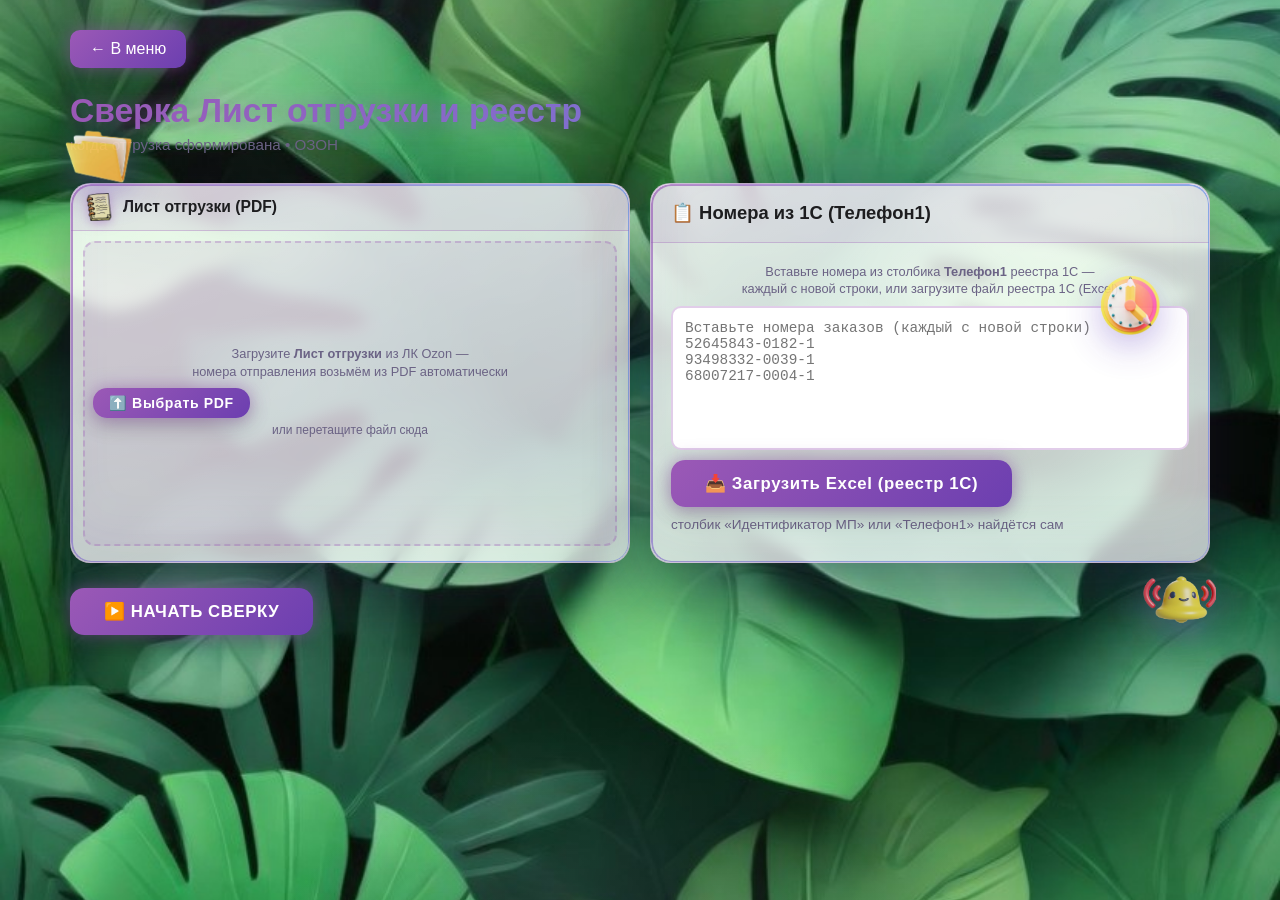
<file: data/ozon/list-reestr/index.html>
<!DOCTYPE html>
<html lang="ru">
<head>
    <meta charset="UTF-8">
    <meta name="viewport" content="width=device-width, initial-scale=1.0">
    <title>Сверка Лист отгрузки и реестр — ОЗОН</title>
    <link rel="stylesheet" href="styles.css">
    <link rel="stylesheet" href="../../../assets/site.css?v=4">
    <link rel="stylesheet" href="../../../assets/themes.css">
    <script>try{document.documentElement.setAttribute("data-theme",localStorage.getItem("ra-theme")||"light")}catch(e){}</script>
    <script src="../../../assets/vendor/pdf.min.js"></script>
    <script src="../../../assets/vendor/xlsx.full.min.js"></script>
</head>
<body>
    <div class="container">
        <button class="back-btn" onclick="window.location.href='../../../index.html'">← В меню</button>
        
        <div class="sverka-header">
            <h2> Сверка Лист отгрузки и реестр</h2>
            <p class="subtitle">когда отгрузка сформирована • ОЗОН</p>
        </div>

        <div class="sverka-layout">

            <!-- Плашка 1: Лист отгрузки -->
            <div class="panel upload-panel">
                <div class="panel-header">
                    <h3>📄 Лист отгрузки (PDF)</h3>
                </div>
                <div class="panel-body">
                    <div class="upload-area" id="pdfUploadArea">
                        <p class="area-desc">Загрузите <strong>Лист отгрузки</strong> из ЛК Ozon —<br>номера отправления возьмём из PDF автоматически</p>
                        <input type="file" id="pdfFileInput" accept=".pdf" style="display:none">
                        <button class="upload-btn" onclick="document.getElementById('pdfFileInput').click()">⬆️ Выбрать PDF</button>
                        <p class="hint">или перетащите файл сюда</p>
                        <p id="pdfFileName" class="file-name"></p>
                    </div>
                    <div id="pdfStatus" class="status"></div>
                </div>
            </div>

            <!-- Плашка 2: Реестр из 1С -->
            <div class="panel reestr-panel">
                <div class="panel-header">
                    <h3>📋 Номера из 1С (Телефон1)</h3>
                </div>
                <div class="panel-body">
                    <p class="area-desc">Вставьте номера из столбика <strong>Телефон1</strong> реестра 1С —<br>каждый с новой строки, или загрузите файл реестра 1С (Excel)</p>
                    <textarea id="reestrText" placeholder="Вставьте номера заказов (каждый с новой строки)&#10;52645843-0182-1&#10;93498332-0039-1&#10;68007217-0004-1"></textarea>
                    <div class="reestr-file-row">
                        <input type="file" id="reestrFileInput" accept=".xlsx,.xls,.csv" style="display:none">
                        <button class="upload-btn" onclick="document.getElementById('reestrFileInput').click()">📥 Загрузить Excel (реестр 1С)</button>
                        <span class="hint">столбик «Идентификатор МП» или «Телефон1» найдётся сам</span>
                    </div>
                    <div id="reestrFileStatus" class="status"></div>
                    <div id="reestrDupWarning" class="dup-warning hidden"></div>
                </div>
            </div>
        </div>

        <button class="start-btn" onclick="startSverka()" id="startBtn">▶️ НАЧАТЬ СВЕРКУ</button>

        <div id="progressSection" class="progress-section hidden">
            <div class="progress-stats">
                <span id="progressText">Обработка...</span>
                <span id="progressPercent">0%</span>
            </div>
            <div class="progress-bar"><div class="progress-fill" id="progressFill"></div></div>
            <div class="progress-details" id="progressDetails"></div>
        </div>

        <div id="resultsSection" class="results-section hidden">
            <h3> Расхождения</h3>
            <div class="summary" id="summary"></div>
            <div class="table-wrapper">
                <table>
                    <thead>
                        <tr><th>Номер отправления</th><th>В листе</th><th>В 1С</th><th>Статус</th></tr>
                    </thead>
                    <tbody id="resultsBody"></tbody>
                </table>
            </div>
            <button class="export-btn" onclick="exportCSV()">📥 Скачать CSV</button>
        </div>
    </div>

    <script src="script.js?v=5"></script>

    <script src="../../../assets/reestr-file.js?v=5"></script>
    <script>ReestrFileSupport.setup({ textareaId: 'reestrText', inputId: 'reestrFileInput', statusId: 'reestrFileStatus', dropId: 'reestrText', dupId: 'reestrDupWarning', splitRe: /\n/ });</script>

    <script src="../../../assets/audio.js?v=4"></script>
    <script src="../../../assets/themes.js"></script>
    <script src="../../../assets/theme.js"></script>
</body>
</html>
</file>
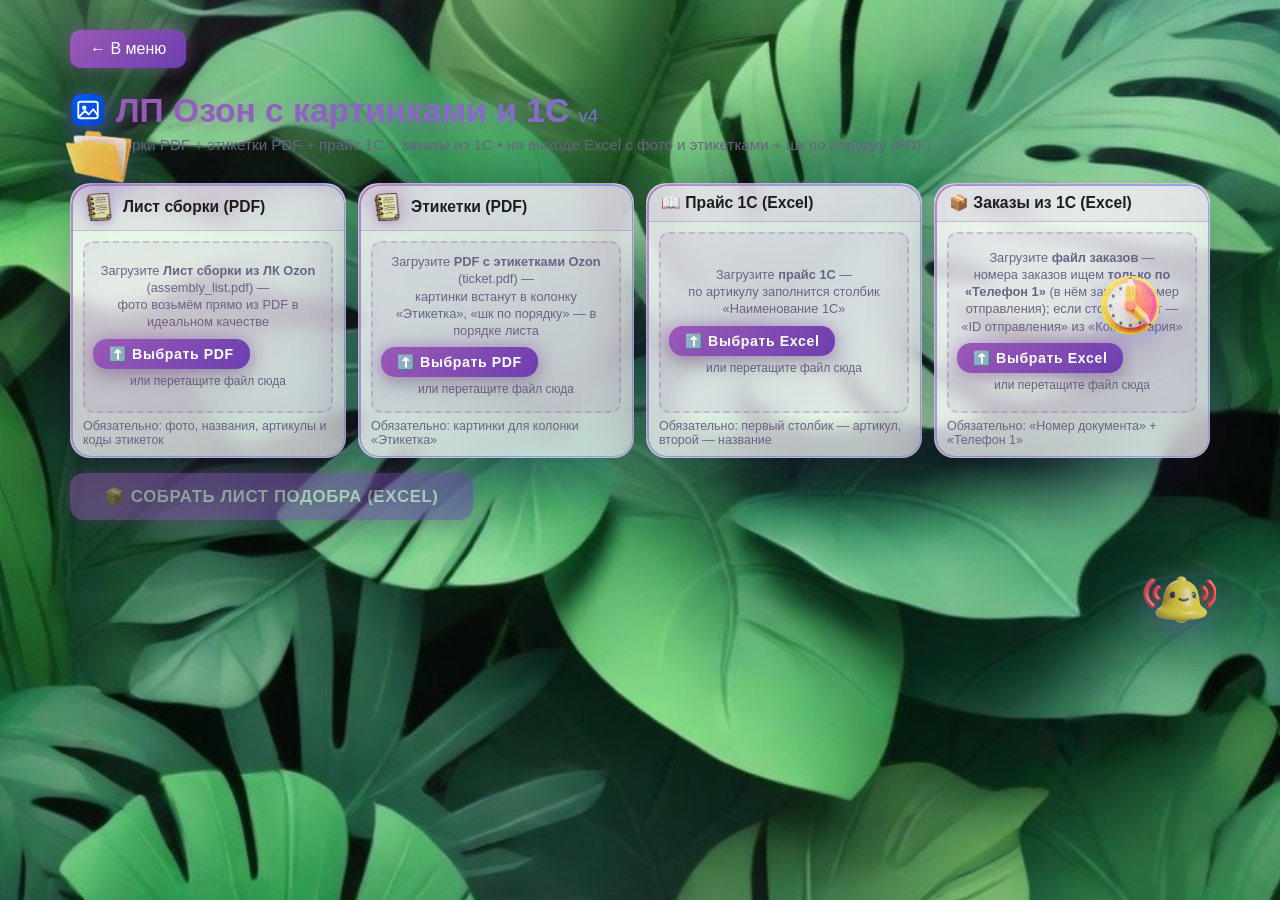
<file: data/ozon/lp-pics/index.html>
﻿<!DOCTYPE html>
<html lang="ru">
<head>
    <meta charset="UTF-8">
    <meta name="viewport" content="width=device-width, initial-scale=1.0">
    <title>ЛП Озон с картинками и 1С — Ozon</title>
    <link rel="stylesheet" href="styles.css">
    <link rel="stylesheet" href="../../../assets/site.css?v=3">
    <link rel="stylesheet" href="../../../assets/themes.css">
    <script>try{document.documentElement.setAttribute("data-theme",localStorage.getItem("ra-theme")||"light")}catch(e){}</script>
    <script src="../../../assets/vendor/xlsx.full.min.js"></script>
    <script src="../../../assets/vendor/jszip.min.js"></script>
    <script src="../../../assets/vendor/pdf.min.js"></script>
    <script src="../../../assets/vendor/pdf-lib.min.js"></script>
</head>
<body>
    <div class="container">
        <button class="back-btn" onclick="window.location.href='../../../index.html'">← В меню</button>

        <div class="sverka-header">
            <h2><svg class="title-icon" viewBox="0 0 48 48" width="36" height="36" aria-hidden="true"><defs><linearGradient id="ozLpPicsGrad" x1="0" y1="0" x2="1" y2="1"><stop offset="0" stop-color="#005BFF"/><stop offset="1" stop-color="#0046CC"/></linearGradient></defs><rect x="3" y="3" width="42" height="42" rx="11" fill="url(#ozLpPicsGrad)"/><rect x="11" y="13" width="26" height="22" rx="3" fill="none" stroke="#fff" stroke-width="2.5"/><circle cx="19" cy="21" r="3" fill="#fff"/><path d="M12 33l8-8 5 5 6-7 6 8" fill="none" stroke="#fff" stroke-width="2.5" stroke-linecap="round" stroke-linejoin="round"/></svg>ЛП Озон с картинками и 1С <span style="font-size:0.55em; color:#999; font-weight:400;">v4</span></h2>
            <p class="subtitle">Лист сборки PDF + этикетки PDF + прайс 1С + заказы из 1С • на выходе Excel с фото и этикетками + шк по порядку (PDF)</p>
        </div>

        <div class="pack-layout">

            <!-- Плашка: лист сборки (PDF) -->
            <div class="panel upload-panel">
                <div class="panel-header">
                    <h3>📄 Лист сборки (PDF)</h3>
                </div>
                <div class="panel-body">
                    <div class="upload-area" id="docxUploadArea">
                        <p class="area-desc">Загрузите <strong>Лист сборки из ЛК Ozon</strong> (assembly_list.pdf) —<br>фото возьмём прямо из PDF в идеальном качестве</p>
                        <input type="file" id="docxFileInput" accept=".pdf" style="display:none">
                        <button class="upload-btn" onclick="document.getElementById('docxFileInput').click()">⬆️ Выбрать PDF</button>
                        <p class="hint">или перетащите файл сюда</p>
                        <p id="docxFileName" class="file-name"></p>
                    </div>
                    <div id="docxStatus" class="status">Обязательно: фото, названия, артикулы и коды этикеток</div>
                </div>
            </div>

            <!-- Плашка: этикетки (PDF) -->
            <div class="panel upload-panel">
                <div class="panel-header">
                    <h3>🏷️ Этикетки (PDF)</h3>
                </div>
                <div class="panel-body">
                    <div class="upload-area" id="shkUploadArea">
                        <p class="area-desc">Загрузите <strong>PDF с этикетками Ozon</strong> (ticket.pdf) —<br>картинки встанут в колонку «Этикетка», «шк по порядку» — в порядке листа</p>
                        <input type="file" id="shkFileInput" accept=".pdf" style="display:none">
                        <button class="upload-btn" onclick="document.getElementById('shkFileInput').click()">⬆️ Выбрать PDF</button>
                        <p class="hint">или перетащите файл сюда</p>
                        <p id="shkFileName" class="file-name"></p>
                    </div>
                    <div id="shkStatus" class="status">Обязательно: картинки для колонки «Этикетка»</div>
                </div>
            </div>

            <!-- Плашка: прайс 1С (Excel) -->
            <div class="panel upload-panel">
                <div class="panel-header">
                    <h3>📖 Прайс 1С (Excel)</h3>
                </div>
                <div class="panel-body">
                    <div class="upload-area" id="priceUploadArea">
                        <p class="area-desc">Загрузите <strong>прайс 1С</strong> —<br>по артикулу заполнится столбик «Наименование 1С»</p>
                        <input type="file" id="priceFileInput" accept=".xlsx,.xls" style="display:none">
                        <button class="upload-btn" onclick="document.getElementById('priceFileInput').click()">⬆️ Выбрать Excel</button>
                        <p class="hint">или перетащите файл сюда</p>
                        <p id="priceFileName" class="file-name"></p>
                    </div>
                    <div id="priceStatus" class="status">Обязательно: первый столбик — артикул, второй — название</div>
                </div>
            </div>

            <!-- Плашка: заказы из 1С (Excel) -->
            <div class="panel upload-panel">
                <div class="panel-header">
                    <h3>📦 Заказы из 1С (Excel)</h3>
                </div>
                <div class="panel-body">
                    <div class="upload-area" id="ordersUploadArea">
                        <p class="area-desc">Загрузите <strong>файл заказов</strong> —<br>номера заказов ищем <strong>только по «Телефон 1»</strong> (в нём записан номер отправления); если столбика нет — «ID отправления» из «Комментария»</p>
                        <input type="file" id="ordersFileInput" accept=".xlsx,.xls" style="display:none">
                        <button class="upload-btn" onclick="document.getElementById('ordersFileInput').click()">⬆️ Выбрать Excel</button>
                        <p class="hint">или перетащите файл сюда</p>
                        <p id="ordersFileName" class="file-name"></p>
                    </div>
                    <div id="ordersStatus" class="status">Обязательно: «Номер документа» + «Телефон 1»</div>
                </div>
            </div>
        </div>

        <button class="start-btn" onclick="startBuild()" id="startBtn" disabled>📦 СОБРАТЬ ЛИСТ ПОДОБРА (EXCEL)</button>

        <div id="progressSection" class="progress-section hidden">
            <div class="progress-stats">
                <span id="progressText">Обработка...</span>
                <span id="progressPercent">0%</span>
            </div>
            <div class="progress-bar"><div class="progress-fill" id="progressFill"></div></div>
            <div class="progress-details" id="progressDetails"></div>
        </div>

        <div id="warningsSection" class="warnings-section hidden">
            <div class="warning-box" id="warningsBox"></div>
        </div>

        <div id="resultsSection" class="results-section hidden">
            <h3>📊 Результат</h3>
            <div class="summary" id="summary"></div>
            <div class="download-row">
                <button class="export-btn primary" id="downloadBtn" disabled>📥 Скачать Лист подбора (Excel)</button>
                <button class="export-btn primary" id="downloadShkBtn" disabled>📥 Скачать ШК по порядку (PDF)</button>
            </div>
            <h4 class="preview-title">Предпросмотр строк</h4>
            <div class="table-wrapper">
                <table>
                    <thead>
                        <tr><th>№ документа</th><th>№ отправления</th><th>Наименование ЛК</th><th>Наименование 1С</th><th>Артикул</th><th>Стикер</th><th>Фото</th></tr>
                    </thead>
                    <tbody id="resultsBody"></tbody>
                </table>
            </div>
            <button class="export-btn hidden" id="showAllBtn" onclick="showAllRows()">Показать все строки</button>
        </div>
    </div>

    <script src="script.js?v=6"></script>

    <script src="../../../assets/audio.js?v=4"></script>
    <script src="../../../assets/themes.js"></script>
    <script src="../../../assets/theme.js"></script>
</body>
</html>
</file>
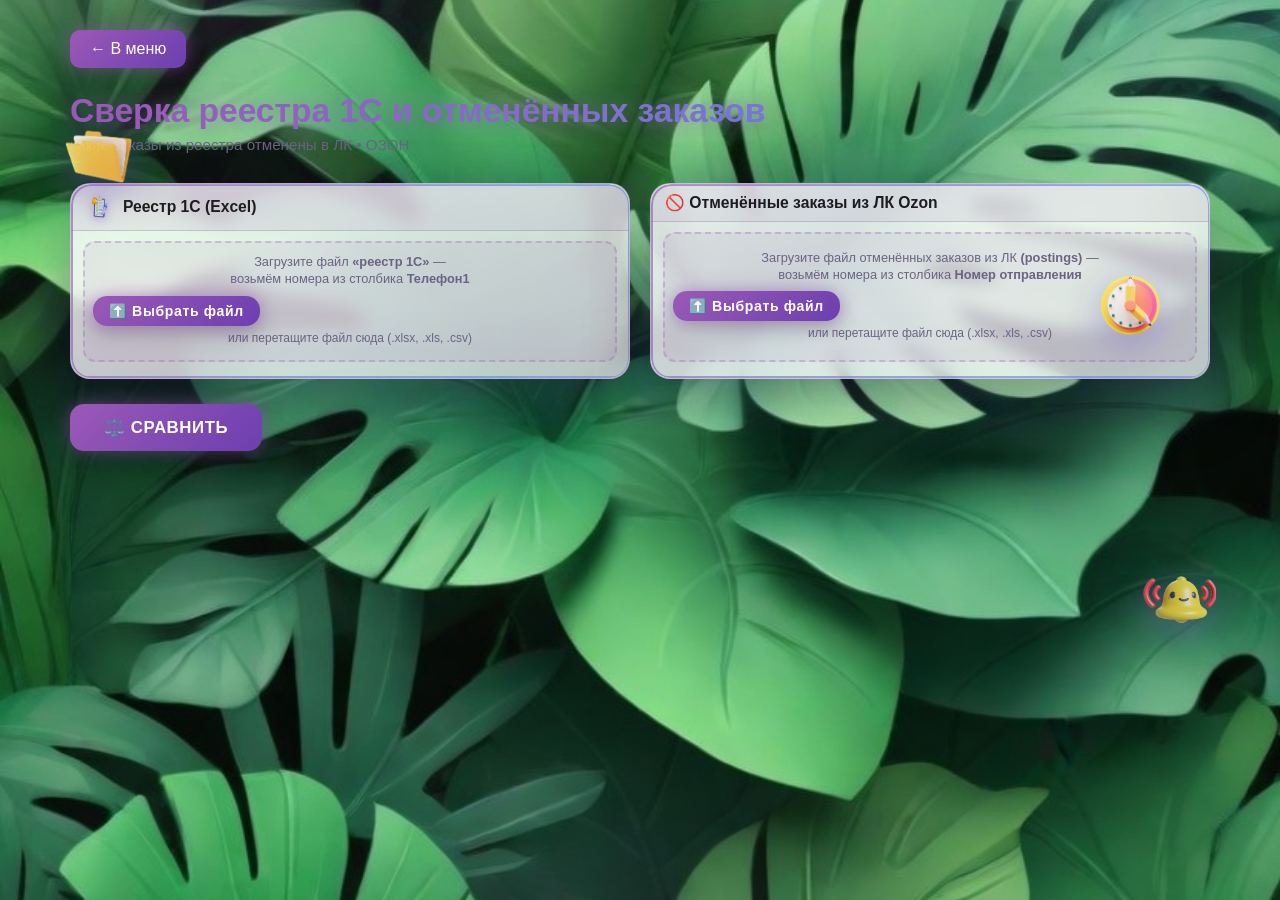
<file: data/ozon/otmenennye-zakazy/index.html>
<!DOCTYPE html>
<html lang="ru">
<head>
    <meta charset="UTF-8">
    <meta name="viewport" content="width=device-width, initial-scale=1.0">
    <title>Сверка реестра 1С и отменённых заказов — ОЗОН</title>
    <link rel="stylesheet" href="styles.css">
    <link rel="stylesheet" href="../../../assets/site.css?v=3">
    <link rel="stylesheet" href="../../../assets/themes.css">
    <script>try{document.documentElement.setAttribute("data-theme",localStorage.getItem("ra-theme")||"light")}catch(e){}</script>
    <script src="../../../assets/vendor/xlsx.full.min.js"></script>
</head>
<body>
    <div class="container">
        <button class="back-btn" onclick="window.location.href='../../../index.html'">← В меню</button>

        <div class="sverka-header">
            <h2> Сверка реестра 1С и отменённых заказов</h2>
            <p class="subtitle">какие заказы из реестра отменены в ЛК • ОЗОН</p>
        </div>

        <div class="sverka-layout">

            <!-- Плашка 1: Реестр из 1С -->
            <div class="panel reestr-panel">
                <div class="panel-header">
                    <h3>📋 Реестр 1С (Excel)</h3>
                </div>
                <div class="panel-body">
                    <div class="upload-area" id="reestrUploadArea">
                        <p class="area-desc">Загрузите файл <strong>«реестр 1С»</strong> —<br>возьмём номера из столбика <strong>Телефон1</strong></p>
                        <input type="file" id="reestrFileInput" accept=".xlsx,.xls,.csv" style="display:none">
                        <button class="upload-btn" onclick="document.getElementById('reestrFileInput').click()">⬆️ Выбрать файл</button>
                        <p class="hint">или перетащите файл сюда (.xlsx, .xls, .csv)</p>
                        <p id="reestrFileName" class="file-name"></p>
                    </div>
                    <div id="reestrStatus" class="status"></div>
                </div>
            </div>

            <!-- Плашка 2: Отменённые заказы из ЛК -->
            <div class="panel postings-panel">
                <div class="panel-header">
                    <h3>🚫 Отменённые заказы из ЛК Ozon</h3>
                </div>
                <div class="panel-body">
                    <div class="upload-area" id="postingsUploadArea">
                        <p class="area-desc">Загрузите файл отменённых заказов из ЛК <strong>(postings)</strong> —<br>возьмём номера из столбика <strong>Номер отправления</strong></p>
                        <input type="file" id="postingsFileInput" accept=".xlsx,.xls,.csv" style="display:none">
                        <button class="upload-btn" onclick="document.getElementById('postingsFileInput').click()">⬆️ Выбрать файл</button>
                        <p class="hint">или перетащите файл сюда (.xlsx, .xls, .csv)</p>
                        <p id="postingsFileName" class="file-name"></p>
                    </div>
                    <div id="postingsStatus" class="status"></div>
                </div>
            </div>
        </div>

        <button class="start-btn" onclick="startSverka()" id="startBtn">⚖️ СРАВНИТЬ</button>

        <div id="progressSection" class="progress-section hidden">
            <div class="progress-stats">
                <span id="progressText">Обработка...</span>
                <span id="progressPercent">0%</span>
            </div>
            <div class="progress-bar"><div class="progress-fill" id="progressFill"></div></div>
            <div class="progress-details" id="progressDetails"></div>
        </div>

        <div id="resultsSection" class="results-section hidden">
            <h3>🚫 Номера из реестра 1С, отменённые в ЛК</h3>
            <div class="summary" id="summary"></div>
            <div class="table-wrapper">
                <table>
                    <thead>
                        <tr><th class="col-num">№</th><th>Номер отправления (Телефон1)</th></tr>
                    </thead>
                    <tbody id="resultsBody"></tbody>
                </table>
            </div>
            <div class="result-actions">
                <button class="export-btn" onclick="copyList(this)">📋 Копировать список</button>
                <button class="export-btn" onclick="exportCSV()">📥 Скачать CSV</button>
            </div>
        </div>
    </div>

    <script src="script.js?v=2"></script>

    <script src="../../../assets/audio.js?v=4"></script>
    <script src="../../../assets/themes.js"></script>
    <script src="../../../assets/theme.js"></script>
</body>
</html>
</file>
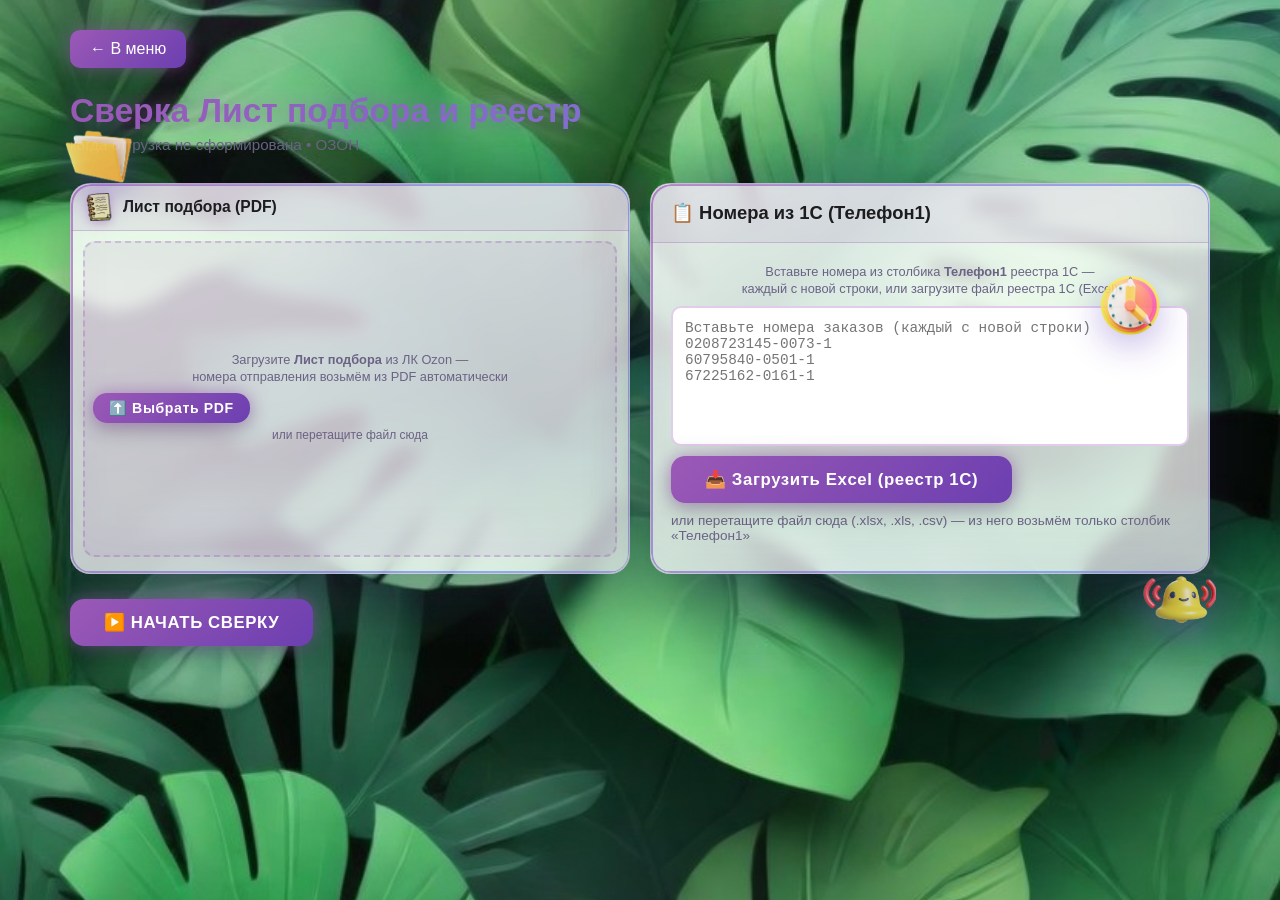
<file: data/ozon/podbor-reestr/index.html>
<!DOCTYPE html>
<html lang="ru">
<head>
    <meta charset="UTF-8">
    <meta name="viewport" content="width=device-width, initial-scale=1.0">
    <title>Сверка Лист подбора и реестр — ОЗОН</title>
    <link rel="stylesheet" href="styles.css">
    <link rel="stylesheet" href="../../../assets/site.css?v=4">
    <link rel="stylesheet" href="../../../assets/themes.css">
    <script>try{document.documentElement.setAttribute("data-theme",localStorage.getItem("ra-theme")||"light")}catch(e){}</script>
    <script src="../../../assets/vendor/pdf.min.js"></script>
    <script src="../../../assets/vendor/xlsx.full.min.js"></script>
</head>
<body>
    <div class="container">
        <button class="back-btn" onclick="window.location.href='../../../index.html'">← В меню</button>
        
        <div class="sverka-header">
            <h2> Сверка Лист подбора и реестр</h2>
            <p class="subtitle">когда отгрузка не сформирована • ОЗОН</p>
        </div>

        <div class="sverka-layout">

            <!-- Плашка 1: Лист подбора -->
            <div class="panel upload-panel">
                <div class="panel-header">
                    <h3>📄 Лист подбора (PDF)</h3>
                </div>
                <div class="panel-body">
                    <div class="upload-area" id="pdfUploadArea">
                        <p class="area-desc">Загрузите <strong>Лист подбора</strong> из ЛК Ozon —<br>номера отправления возьмём из PDF автоматически</p>
                        <input type="file" id="pdfFileInput" accept=".pdf" style="display:none">
                        <button class="upload-btn" onclick="document.getElementById('pdfFileInput').click()">⬆️ Выбрать PDF</button>
                        <p class="hint">или перетащите файл сюда</p>
                        <p id="pdfFileName" class="file-name"></p>
                    </div>
                    <div id="pdfStatus" class="status"></div>
                </div>
            </div>

            <!-- Плашка 2: Реестр из 1С -->
            <div class="panel reestr-panel">
                <div class="panel-header">
                    <h3>📋 Номера из 1С (Телефон1)</h3>
                </div>
                <div class="panel-body">
                    <p class="area-desc">Вставьте номера из столбика <strong>Телефон1</strong> реестра 1С —<br>каждый с новой строки, или загрузите файл реестра 1С (Excel)</p>
                    <textarea id="reestrText" placeholder="Вставьте номера заказов (каждый с новой строки)&#10;0208723145-0073-1&#10;60795840-0501-1&#10;67225162-0161-1"></textarea>
                    <div class="reestr-file-row">
                        <input type="file" id="reestrFileInput" accept=".xlsx,.xls,.csv" style="display:none">
                        <button class="upload-btn" onclick="document.getElementById('reestrFileInput').click()">📥 Загрузить Excel (реестр 1С)</button>
                        <span class="hint">или перетащите файл сюда (.xlsx, .xls, .csv) — из него возьмём только столбик «Телефон1»</span>
                    </div>
                    <div id="reestrFileStatus" class="status"></div>
                    <div id="reestrDupWarning" class="dup-warning hidden"></div>
                </div>
            </div>
        </div>

        <button class="start-btn" onclick="startSverka()" id="startBtn">▶️ НАЧАТЬ СВЕРКУ</button>

        <div id="progressSection" class="progress-section hidden">
            <div class="progress-stats">
                <span id="progressText">Обработка...</span>
                <span id="progressPercent">0%</span>
            </div>
            <div class="progress-bar"><div class="progress-fill" id="progressFill"></div></div>
            <div class="progress-details" id="progressDetails"></div>
        </div>

        <div id="resultsSection" class="results-section hidden">
            <h3>📊 Расхождения</h3>
            <div class="summary" id="summary"></div>
            <div class="table-wrapper">
                <table>
                    <thead>
                        <tr><th>Номер отправления</th><th>В листе</th><th>В 1С</th><th>Статус</th></tr>
                    </thead>
                    <tbody id="resultsBody"></tbody>
                </table>
            </div>
            <button class="export-btn" onclick="exportCSV()">📥 Скачать CSV</button>
        </div>
    </div>

    <script src="script.js?v=5"></script>

    <script src="../../../assets/reestr-file.js?v=5"></script>
    <script>ReestrFileSupport.setup({ textareaId: 'reestrText', inputId: 'reestrFileInput', statusId: 'reestrFileStatus', dropId: 'reestrText', dupId: 'reestrDupWarning', splitRe: /\n/, allowedHeaders: ['телефон1'] });</script>

    <script src="../../../assets/audio.js?v=4"></script>
    <script src="../../../assets/themes.js"></script>
    <script src="../../../assets/theme.js"></script>
</body>
</html>
</file>
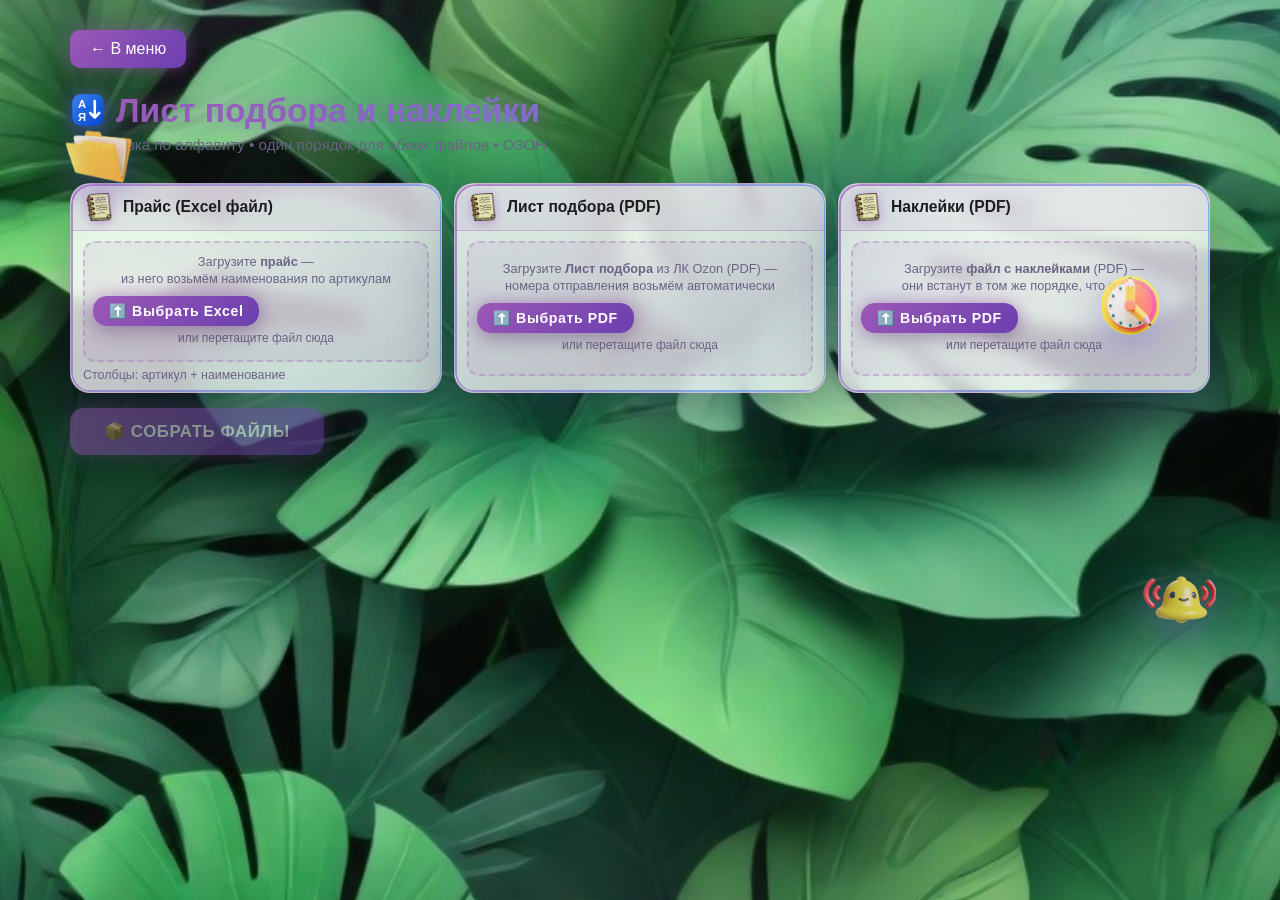
<file: data/ozon/podbor-stickers/index.html>
﻿<!DOCTYPE html>
<html lang="ru">
<head>
    <meta charset="UTF-8">
    <meta name="viewport" content="width=device-width, initial-scale=1.0">
    <title>Лист подбора и наклейки — ОЗОН</title>
    <link rel="stylesheet" href="styles.css">
    <link rel="stylesheet" href="../../../assets/site.css?v=3">
    <link rel="stylesheet" href="../../../assets/themes.css">
    <script>try{document.documentElement.setAttribute("data-theme",localStorage.getItem("ra-theme")||"light")}catch(e){}</script>
    <script src="../../../assets/vendor/pdf.min.js"></script>
    <script src="../../../assets/vendor/pdf-lib.min.js"></script>
    <script src="../../../assets/vendor/jszip.min.js"></script>
    <script src="../../../assets/vendor/xlsx.full.min.js"></script>
</head>
<body>
    <div class="container">
        <button class="back-btn" onclick="window.location.href='../../../index.html'">← В меню</button>

        <div class="sverka-header">
            <h2><svg class="title-icon" viewBox="0 0 48 48" width="36" height="36" aria-hidden="true"><defs><linearGradient id="ozSortGrad" x1="0" y1="0" x2="1" y2="1"><stop offset="0" stop-color="#3b82f6"/><stop offset="1" stop-color="#0046CC"/></linearGradient></defs><rect x="3" y="3" width="42" height="42" rx="11" fill="url(#ozSortGrad)"/><text x="16" y="21.5" text-anchor="middle" font-family="Arial, sans-serif" font-size="15" font-weight="800" fill="#fff">А</text><text x="16" y="39" text-anchor="middle" font-family="Arial, sans-serif" font-size="15" font-weight="800" fill="#fff">Я</text><path d="M33 12v22m0 0l-6-6m6 6l6-6" stroke="#fff" stroke-width="3.5" fill="none" stroke-linecap="round" stroke-linejoin="round"/></svg>Лист подбора и наклейки</h2>
            <p class="subtitle">сортировка по алфавиту • один порядок для обоих файлов • ОЗОН</p>
        </div>

        <div class="pack-layout">

            <!-- Плашка: Прайс -->
            <div class="panel upload-panel">
                <div class="panel-header">
                    <h3>📊 Прайс (Excel файл)</h3>
                </div>
                <div class="panel-body">
                    <div class="upload-area" id="priceUploadArea">
                        <p class="area-desc">Загрузите <strong>прайс</strong> —<br>из него возьмём наименования по артикулам</p>
                        <input type="file" id="priceFileInput" accept=".xlsx,.xls" style="display:none">
                        <button class="upload-btn" onclick="document.getElementById('priceFileInput').click()">⬆️ Выбрать Excel</button>
                        <p class="hint">или перетащите файл сюда</p>
                        <p id="priceFileName" class="file-name"></p>
                    </div>
                    <div id="priceStatus" class="status">Столбцы: артикул + наименование</div>
                </div>
            </div>

            <!-- Плашка: Лист подбора -->
            <div class="panel upload-panel">
                <div class="panel-header">
                    <h3>📄 Лист подбора (PDF)</h3>
                </div>
                <div class="panel-body">
                    <div class="upload-area" id="lpUploadArea">
                        <p class="area-desc">Загрузите <strong>Лист подбора</strong> из ЛК Ozon (PDF) —<br>номера отправления возьмём автоматически</p>
                        <input type="file" id="lpFileInput" accept=".pdf" style="display:none">
                        <button class="upload-btn" onclick="document.getElementById('lpFileInput').click()">⬆️ Выбрать PDF</button>
                        <p class="hint">или перетащите файл сюда</p>
                        <p id="lpFileName" class="file-name"></p>
                    </div>
                    <div id="lpStatus" class="status"></div>
                </div>
            </div>

            <!-- Плашка: Наклейки -->
            <div class="panel upload-panel">
                <div class="panel-header">
                    <h3>🏷️ Наклейки (PDF)</h3>
                </div>
                <div class="panel-body">
                    <div class="upload-area" id="ticketUploadArea">
                        <p class="area-desc">Загрузите <strong>файл с наклейками</strong> (PDF) —<br>они встанут в том же порядке, что и лист</p>
                        <input type="file" id="ticketFileInput" accept=".pdf" style="display:none">
                        <button class="upload-btn" onclick="document.getElementById('ticketFileInput').click()">⬆️ Выбрать PDF</button>
                        <p class="hint">или перетащите файл сюда</p>
                        <p id="ticketFileName" class="file-name"></p>
                    </div>
                    <div id="ticketStatus" class="status"></div>
                </div>
            </div>
        </div>

        <button class="start-btn" onclick="startPack()" id="startBtn" disabled>📦 СОБРАТЬ ФАЙЛЫ</button>

        <div id="progressSection" class="progress-section hidden">
            <div class="progress-stats">
                <span id="progressText">Обработка...</span>
                <span id="progressPercent">0%</span>
            </div>
            <div class="progress-bar"><div class="progress-fill" id="progressFill"></div></div>
            <div class="progress-details" id="progressDetails"></div>
        </div>

        <div id="warningsSection" class="warnings-section hidden">
            <div class="warning-box" id="warningsBox"></div>
        </div>

        <div id="resultsSection" class="results-section hidden">
            <h3>📊 Результат</h3>
            <div class="summary" id="summary"></div>
            <div class="download-row">
                <button class="export-btn primary" id="downloadXlsxBtn">📥 Скачать Лист подбора (Excel)</button>
                <button class="export-btn primary" id="downloadPdfBtn">📥 Скачать Наклейки (PDF)</button>
            </div>
            <h4 class="preview-title">Предпросмотр листа (порядок = порядок наклеек)</h4>
            <div class="table-wrapper">
                <table>
                    <thead>
                        <tr><th>№</th><th>Номер отправления</th><th>Артикул</th><th>Товар</th><th>Наименование</th></tr>
                    </thead>
                    <tbody id="resultsBody"></tbody>
                </table>
            </div>
            <button class="export-btn hidden" id="showAllBtn" onclick="showAllRows()">Показать все строки</button>

            <!-- Соответствие этикеток листу подбора (в самом низу) -->
            <div id="labelsDiff" class="labels-diff hidden"></div>
        </div>
    </div>

    <script src="script.js?v=6"></script>

    <script src="../../../assets/audio.js?v=4"></script>
    <script src="../../../assets/themes.js"></script>
    <script src="../../../assets/theme.js"></script>
</body>
</html>
</file>
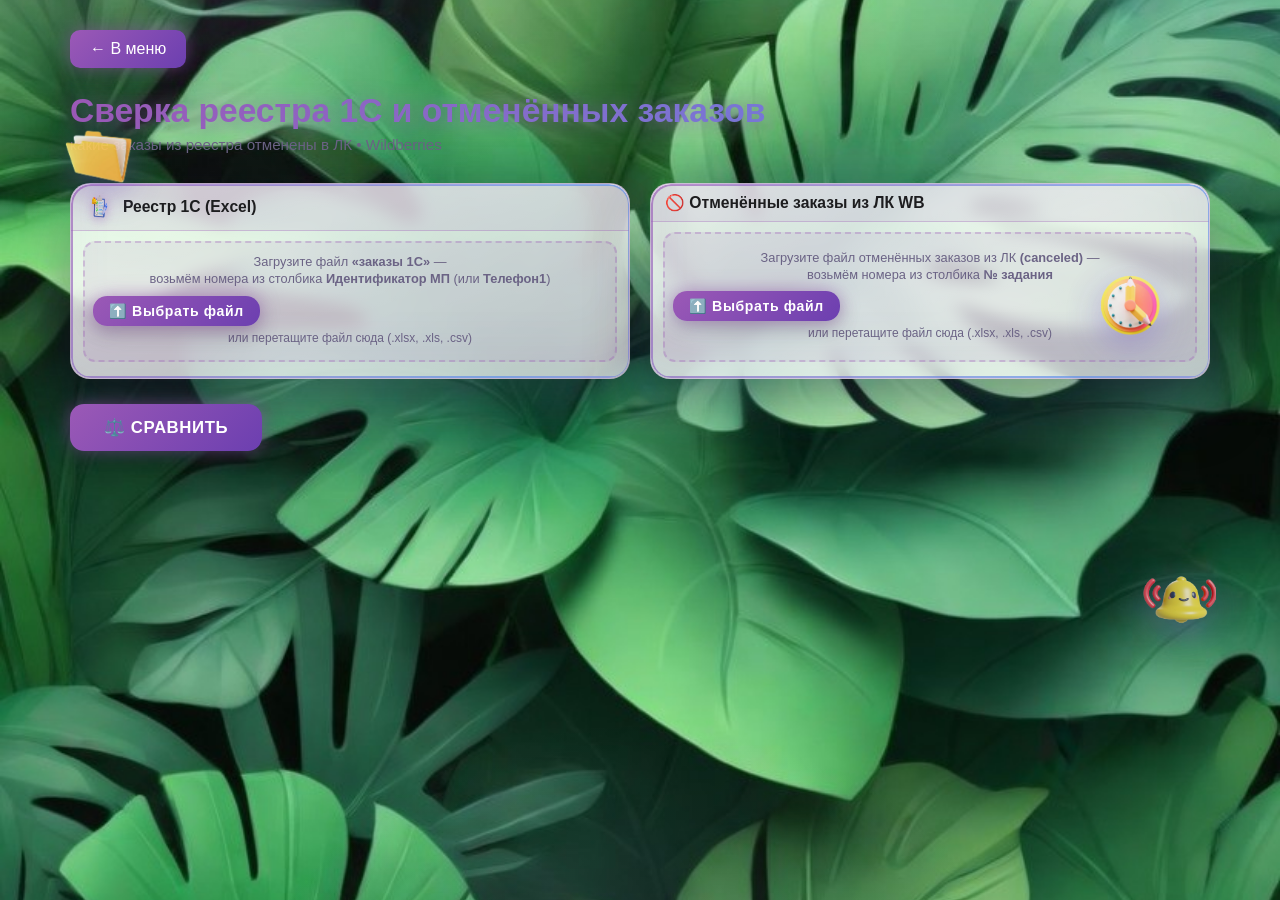
<file: data/wildberries/otmenennye-zakazy/index.html>
<!DOCTYPE html>
<html lang="ru">
<head>
    <meta charset="UTF-8">
    <meta name="viewport" content="width=device-width, initial-scale=1.0">
    <title>Сверка реестра 1С и отменённых заказов — ВБ</title>
    <link rel="stylesheet" href="styles.css">
    <link rel="stylesheet" href="../../../assets/site.css?v=3">
    <link rel="stylesheet" href="../../../assets/themes.css">
    <script>try{document.documentElement.setAttribute("data-theme",localStorage.getItem("ra-theme")||"light")}catch(e){}</script>
    <script src="../../../assets/vendor/xlsx.full.min.js"></script>
</head>
<body>
    <div class="container">
        <button class="back-btn" onclick="window.location.href='../../../index.html'">← В меню</button>

        <div class="sverka-header">
            <h2> Сверка реестра 1С и отменённых заказов</h2>
            <p class="subtitle">какие заказы из реестра отменены в ЛК • Wildberries</p>
        </div>

        <div class="sverka-layout">

            <!-- Плашка 1: Реестр из 1С -->
            <div class="panel reestr-panel">
                <div class="panel-header">
                    <h3>📋 Реестр 1С (Excel)</h3>
                </div>
                <div class="panel-body">
                    <div class="upload-area" id="reestrUploadArea">
                        <p class="area-desc">Загрузите файл <strong>«заказы 1С»</strong> —<br>возьмём номера из столбика <strong>Идентификатор МП</strong> (или <strong>Телефон1</strong>)</p>
                        <input type="file" id="reestrFileInput" accept=".xlsx,.xls,.csv" style="display:none">
                        <button class="upload-btn" onclick="document.getElementById('reestrFileInput').click()">⬆️ Выбрать файл</button>
                        <p class="hint">или перетащите файл сюда (.xlsx, .xls, .csv)</p>
                        <p id="reestrFileName" class="file-name"></p>
                    </div>
                    <div id="reestrStatus" class="status"></div>
                </div>
            </div>

            <!-- Плашка 2: Отменённые заказы из ЛК -->
            <div class="panel postings-panel">
                <div class="panel-header">
                    <h3>🚫 Отменённые заказы из ЛК WB</h3>
                </div>
                <div class="panel-body">
                    <div class="upload-area" id="postingsUploadArea">
                        <p class="area-desc">Загрузите файл отменённых заказов из ЛК <strong>(canceled)</strong> —<br>возьмём номера из столбика <strong>№ задания</strong></p>
                        <input type="file" id="postingsFileInput" accept=".xlsx,.xls,.csv" style="display:none">
                        <button class="upload-btn" onclick="document.getElementById('postingsFileInput').click()">⬆️ Выбрать файл</button>
                        <p class="hint">или перетащите файл сюда (.xlsx, .xls, .csv)</p>
                        <p id="postingsFileName" class="file-name"></p>
                    </div>
                    <div id="postingsStatus" class="status"></div>
                </div>
            </div>
        </div>

        <button class="start-btn" onclick="startSverka()" id="startBtn">⚖️ СРАВНИТЬ</button>

        <div id="progressSection" class="progress-section hidden">
            <div class="progress-stats">
                <span id="progressText">Обработка...</span>
                <span id="progressPercent">0%</span>
            </div>
            <div class="progress-bar"><div class="progress-fill" id="progressFill"></div></div>
            <div class="progress-details" id="progressDetails"></div>
        </div>

        <div id="resultsSection" class="results-section hidden">
            <h3>🚫 Номера из реестра 1С, отменённые в ЛК</h3>
            <div class="summary" id="summary"></div>
            <div class="table-wrapper">
                <table>
                    <thead>
                        <tr><th class="col-num">№</th><th>Номер заказа (Идентификатор МП)</th></tr>
                    </thead>
                    <tbody id="resultsBody"></tbody>
                </table>
            </div>
            <div class="result-actions">
                <button class="export-btn" onclick="copyList(this)">📋 Копировать список</button>
                <button class="export-btn" onclick="exportCSV()">📥 Скачать CSV</button>
            </div>
        </div>
    </div>

    <script src="script.js?v=2"></script>

    <script src="../../../assets/audio.js?v=4"></script>
    <script src="../../../assets/themes.js"></script>
    <script src="../../../assets/theme.js"></script>
</body>
</html>
</file>
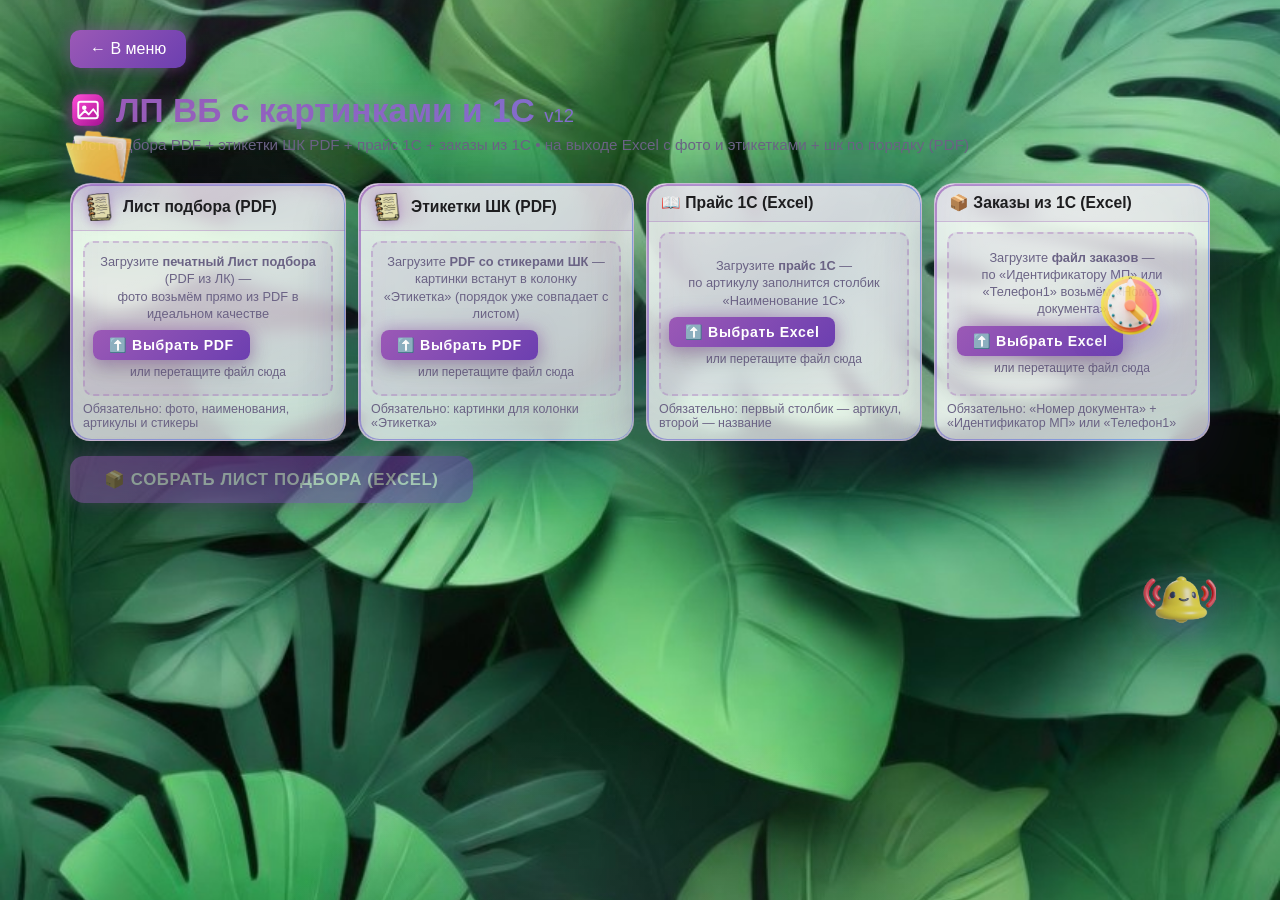
<file: data/wildberries/wb-lp-pics/index.html>
<!DOCTYPE html>
<html lang="ru">
<head>
    <meta charset="UTF-8">
    <meta name="viewport" content="width=device-width, initial-scale=1.0">
    <title>ЛП ВБ с картинками и 1С — Wildberries</title>
    <link rel="stylesheet" href="styles.css">
    <link rel="stylesheet" href="../../../assets/site.css?v=3">
    <link rel="stylesheet" href="../../../assets/themes.css">
    <script>try{document.documentElement.setAttribute("data-theme",localStorage.getItem("ra-theme")||"light")}catch(e){}</script>
    <script src="../../../assets/vendor/xlsx.full.min.js"></script>
    <script src="../../../assets/vendor/jszip.min.js"></script>
    <script src="../../../assets/vendor/pdf.min.js"></script>
    <script src="../../../assets/vendor/pdf-lib.min.js"></script>
</head>
<body>
    <div class="container">
        <button class="back-btn" onclick="window.location.href='../../../index.html'">← В меню</button>

        <div class="sverka-header">
            <h2><svg class="title-icon" viewBox="0 0 48 48" width="36" height="36" aria-hidden="true"><defs><linearGradient id="lpPicsGrad" x1="0" y1="0" x2="1" y2="1"><stop offset="0" stop-color="#ff4fd8"/><stop offset="1" stop-color="#a80d90"/></linearGradient></defs><rect x="3" y="3" width="42" height="42" rx="11" fill="url(#lpPicsGrad)"/><rect x="11" y="13" width="26" height="22" rx="3" fill="none" stroke="#fff" stroke-width="2.5"/><circle cx="19" cy="21" r="3" fill="#fff"/><path d="M12 33l8-8 5 5 6-7 6 8" fill="none" stroke="#fff" stroke-width="2.5" stroke-linecap="round" stroke-linejoin="round"/></svg>ЛП ВБ с картинками и 1С <span style="font-size:0.55em; color:#999; font-weight:400;">v12</span></h2>
            <p class="subtitle">Лист подбора PDF + этикетки ШК PDF + прайс 1С + заказы из 1С • на выходе Excel с фото и этикетками + шк по порядку (PDF)</p>
        </div>

        <div class="pack-layout">

            <!-- Плашка: лист подбора (PDF) -->
            <div class="panel upload-panel">
                <div class="panel-header">
                    <h3>📄 Лист подбора (PDF)</h3>
                </div>
                <div class="panel-body">
                    <div class="upload-area" id="docxUploadArea">
                        <p class="area-desc">Загрузите <strong>печатный Лист подбора</strong> (PDF из ЛК) —<br>фото возьмём прямо из PDF в идеальном качестве</p>
                        <input type="file" id="docxFileInput" accept=".pdf" style="display:none">
                        <button class="upload-btn" onclick="document.getElementById('docxFileInput').click()">⬆️ Выбрать PDF</button>
                        <p class="hint">или перетащите файл сюда</p>
                        <p id="docxFileName" class="file-name"></p>
                    </div>
                    <div id="docxStatus" class="status">Обязательно: фото, наименования, артикулы и стикеры</div>
                </div>
            </div>

            <!-- Плашка: этикетки ШК (PDF) -->
            <div class="panel upload-panel">
                <div class="panel-header">
                    <h3>🏷️ Этикетки ШК (PDF)</h3>
                </div>
                <div class="panel-body">
                    <div class="upload-area" id="shkUploadArea">
                        <p class="area-desc">Загрузите <strong>PDF со стикерами ШК</strong> —<br>картинки встанут в колонку «Этикетка» (порядок уже совпадает с листом)</p>
                        <input type="file" id="shkFileInput" accept=".pdf" style="display:none">
                        <button class="upload-btn" onclick="document.getElementById('shkFileInput').click()">⬆️ Выбрать PDF</button>
                        <p class="hint">или перетащите файл сюда</p>
                        <p id="shkFileName" class="file-name"></p>
                    </div>
                    <div id="shkStatus" class="status">Обязательно: картинки для колонки «Этикетка»</div>
                </div>
            </div>

            <!-- Плашка: прайс 1С (Excel) -->
            <div class="panel upload-panel">
                <div class="panel-header">
                    <h3>📖 Прайс 1С (Excel)</h3>
                </div>
                <div class="panel-body">
                    <div class="upload-area" id="priceUploadArea">
                        <p class="area-desc">Загрузите <strong>прайс 1С</strong> —<br>по артикулу заполнится столбик «Наименование 1С»</p>
                        <input type="file" id="priceFileInput" accept=".xlsx,.xls" style="display:none">
                        <button class="upload-btn" onclick="document.getElementById('priceFileInput').click()">⬆️ Выбрать Excel</button>
                        <p class="hint">или перетащите файл сюда</p>
                        <p id="priceFileName" class="file-name"></p>
                    </div>
                    <div id="priceStatus" class="status">Обязательно: первый столбик — артикул, второй — название</div>
                </div>
            </div>

            <!-- Плашка: заказы МБТ 30 -->
            <div class="panel upload-panel">
                <div class="panel-header">
                    <h3>📦 Заказы из 1С (Excel)</h3>
                </div>
                <div class="panel-body">
                    <div class="upload-area" id="ordersUploadArea">
                        <p class="area-desc">Загрузите <strong>файл заказов</strong> —<br>по «Идентификатору МП» или «Телефон1» возьмём «Номер документа»</p>
                        <input type="file" id="ordersFileInput" accept=".xlsx,.xls" style="display:none">
                        <button class="upload-btn" onclick="document.getElementById('ordersFileInput').click()">⬆️ Выбрать Excel</button>
                        <p class="hint">или перетащите файл сюда</p>
                        <p id="ordersFileName" class="file-name"></p>
                    </div>
                    <div id="ordersStatus" class="status">Обязательно: «Номер документа» + «Идентификатор МП» или «Телефон1»</div>
                </div>
            </div>
        </div>

        <button class="start-btn" onclick="startBuild()" id="startBtn" disabled>📦 СОБРАТЬ ЛИСТ ПОДБОРА (EXCEL)</button>

        <div id="progressSection" class="progress-section hidden">
            <div class="progress-stats">
                <span id="progressText">Обработка...</span>
                <span id="progressPercent">0%</span>
            </div>
            <div class="progress-bar"><div class="progress-fill" id="progressFill"></div></div>
            <div class="progress-details" id="progressDetails"></div>
        </div>

        <div id="warningsSection" class="warnings-section hidden">
            <div class="warning-box" id="warningsBox"></div>
        </div>

        <div id="resultsSection" class="results-section hidden">
            <h3>📊 Результат</h3>
            <div class="summary" id="summary"></div>
            <div class="download-row">
                <button class="export-btn primary" id="downloadBtn" disabled>📥 Скачать Лист подбора (Excel)</button>
                <button class="export-btn primary" id="downloadShkBtn" disabled>📥 Скачать ШК по порядку (PDF)</button>
            </div>
            <h4 class="preview-title">Предпросмотр строк</h4>
            <div class="table-wrapper">
                <table>
                    <thead>
                        <tr><th>№ документа</th><th>№ задания</th><th>Наименование ЛК</th><th>Наименование 1С</th><th>Артикул</th><th>Стикер</th><th>Фото</th></tr>
                    </thead>
                    <tbody id="resultsBody"></tbody>
                </table>
            </div>
            <button class="export-btn hidden" id="showAllBtn" onclick="showAllRows()">Показать все строки</button>
        </div>
    </div>

    <script src="script.js?v=12"></script>

    <script src="../../../assets/audio.js?v=4"></script>
    <script src="../../../assets/themes.js"></script>
    <script src="../../../assets/theme.js"></script>
</body>
</html>
</file>
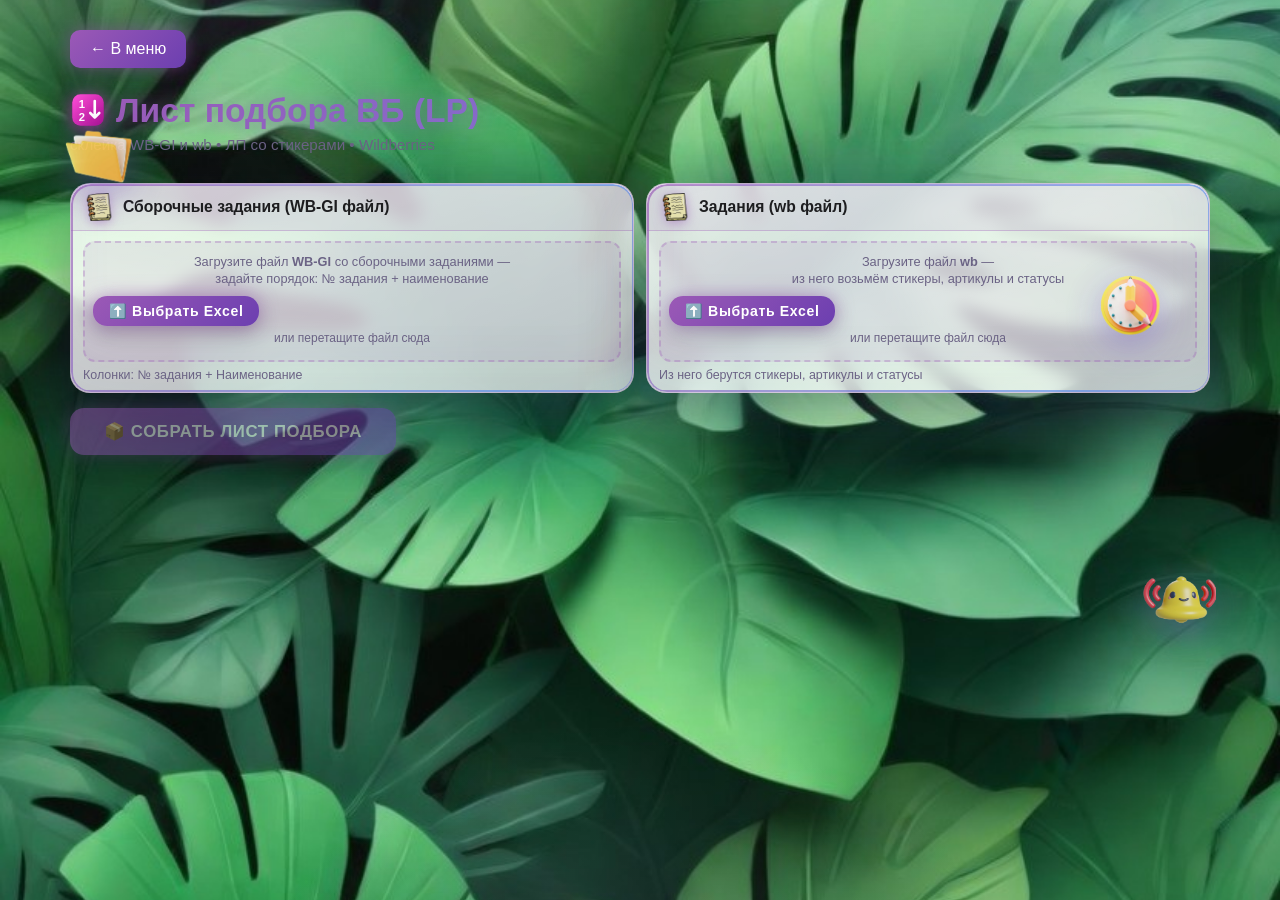
<file: data/wildberries/wb-lp/index.html>
<!DOCTYPE html>
<html lang="ru">
<head>
    <meta charset="UTF-8">
    <meta name="viewport" content="width=device-width, initial-scale=1.0">
    <title>Лист подбора ВБ — Wildberries</title>
    <link rel="stylesheet" href="styles.css">
    <link rel="stylesheet" href="../../../assets/site.css?v=3">
    <link rel="stylesheet" href="../../../assets/themes.css">
    <script>try{document.documentElement.setAttribute("data-theme",localStorage.getItem("ra-theme")||"light")}catch(e){}</script>
    <script src="../../../assets/vendor/xlsx.full.min.js"></script>
    <script src="../../../assets/vendor/jszip.min.js"></script>
</head>
<body>
    <div class="container">
        <button class="back-btn" onclick="window.location.href='../../../index.html'">← В меню</button>

        <div class="sverka-header">
            <h2><svg class="title-icon" viewBox="0 0 48 48" width="36" height="36" aria-hidden="true"><defs><linearGradient id="wbSortGrad" x1="0" y1="0" x2="1" y2="1"><stop offset="0" stop-color="#ff4fd8"/><stop offset="1" stop-color="#a80d90"/></linearGradient></defs><rect x="3" y="3" width="42" height="42" rx="11" fill="url(#wbSortGrad)"/><text x="16" y="21.5" text-anchor="middle" font-family="Arial, sans-serif" font-size="15" font-weight="800" fill="#fff">1</text><text x="16" y="39" text-anchor="middle" font-family="Arial, sans-serif" font-size="15" font-weight="800" fill="#fff">2</text><path d="M33 12v22m0 0l-6-6m6 6l6-6" stroke="#fff" stroke-width="3.5" fill="none" stroke-linecap="round" stroke-linejoin="round"/></svg>Лист подбора ВБ (LP)</h2>
            <p class="subtitle">склейка WB-GI и wb • ЛП со стикерами • Wildberries</p>
        </div>

        <div class="pack-layout">

            <!-- Плашка: WB-GI -->
            <div class="panel upload-panel">
                <div class="panel-header">
                    <h3>📄 Сборочные задания (WB-GI файл)</h3>
                </div>
                <div class="panel-body">
                    <div class="upload-area" id="giUploadArea">
                        <p class="area-desc">Загрузите файл <strong>WB-GI</strong> со сборочными заданиями —<br>задайте порядок: № задания + наименование</p>
                        <input type="file" id="giFileInput" accept=".xlsx,.xls" style="display:none">
                        <button class="upload-btn" onclick="document.getElementById('giFileInput').click()">⬆️ Выбрать Excel</button>
                        <p class="hint">или перетащите файл сюда</p>
                        <p id="giFileName" class="file-name"></p>
                    </div>
                    <div id="giStatus" class="status">Колонки: № задания + Наименование</div>
                </div>
            </div>

            <!-- Плашка: wb -->
            <div class="panel upload-panel">
                <div class="panel-header">
                    <h3>📋 Задания (wb файл)</h3>
                </div>
                <div class="panel-body">
                    <div class="upload-area" id="wbUploadArea">
                        <p class="area-desc">Загрузите файл <strong>wb</strong> —<br>из него возьмём стикеры, артикулы и статусы</p>
                        <input type="file" id="wbFileInput" accept=".xlsx,.xls" style="display:none">
                        <button class="upload-btn" onclick="document.getElementById('wbFileInput').click()">⬆️ Выбрать Excel</button>
                        <p class="hint">или перетащите файл сюда</p>
                        <p id="wbFileName" class="file-name"></p>
                    </div>
                    <div id="wbStatus" class="status">Из него берутся стикеры, артикулы и статусы</div>
                </div>
            </div>
        </div>

        <button class="start-btn" onclick="startLp()" id="startBtn" disabled>📦 СОБРАТЬ ЛИСТ ПОДБОРА</button>

        <div id="progressSection" class="progress-section hidden">
            <div class="progress-stats">
                <span id="progressText">Обработка...</span>
                <span id="progressPercent">0%</span>
            </div>
            <div class="progress-bar"><div class="progress-fill" id="progressFill"></div></div>
            <div class="progress-details" id="progressDetails"></div>
        </div>

        <div id="warningsSection" class="warnings-section hidden">
            <div class="warning-box" id="warningsBox"></div>
        </div>

        <div id="resultsSection" class="results-section hidden">
            <h3>📊 Результат</h3>
            <div class="summary" id="summary"></div>
            <div class="download-row">
                <button class="export-btn primary" id="downloadBtn">📥 Скачать Лист подбора (LP.xlsx)</button>
            </div>
            <h4 class="preview-title">Предпросмотр листа</h4>
            <div class="table-wrapper">
                <table>
                    <thead>
                        <tr><th>№ задания</th><th>Артикул</th><th>Наименование</th><th>Стикер</th><th>Статус</th></tr>
                    </thead>
                    <tbody id="resultsBody"></tbody>
                </table>
            </div>
            <button class="export-btn hidden" id="showAllBtn" onclick="showAllRows()">Показать все строки</button>
        </div>
    </div>

    <script src="script.js"></script>

    <script src="../../../assets/audio.js?v=4"></script>
    <script src="../../../assets/themes.js"></script>
    <script src="../../../assets/theme.js"></script>
</body>
</html>
</file>
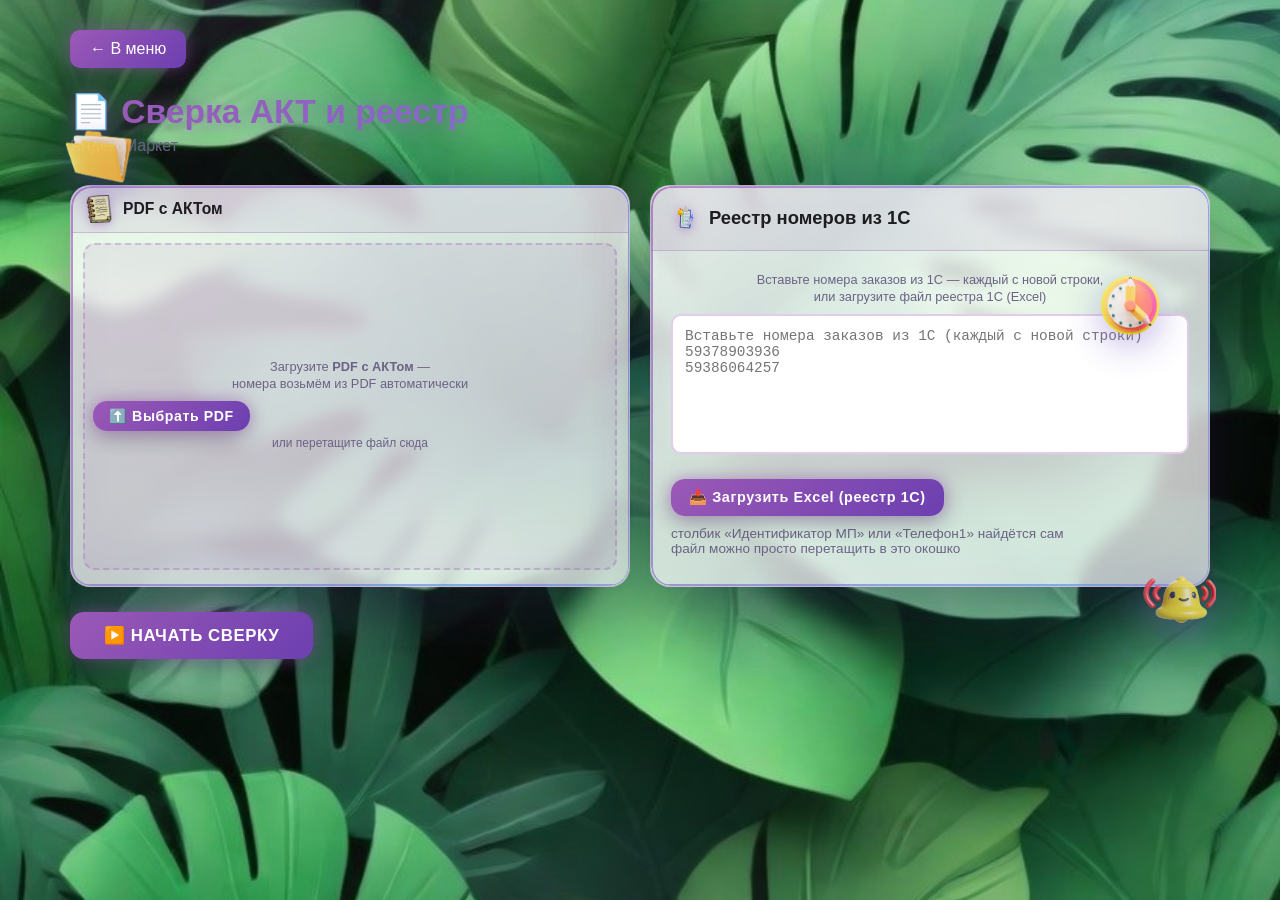
<file: data/yandex-market/akt-reestr/index.html>
<!DOCTYPE html>
<html lang="ru">
<head>
    <meta charset="UTF-8">
    <meta name="viewport" content="width=device-width, initial-scale=1.0">
    <title>Сверка АКТ и реестр — ЯндексМаркет</title>
    <link rel="stylesheet" href="styles.css">
    <link rel="stylesheet" href="../../../assets/site.css?v=4">
    <link rel="stylesheet" href="../../../assets/themes.css">
    <script>try{document.documentElement.setAttribute("data-theme",localStorage.getItem("ra-theme")||"light")}catch(e){}</script>
    <script src="../../../assets/vendor/pdf.min.js"></script>
    <script src="../../../assets/vendor/xlsx.full.min.js"></script>
</head>
<body>
    <div class="container">
        <button class="back-btn" onclick="window.location.href='../../../index.html'">← В меню</button>
        
        <div class="sverka-header">
            <h2><span class="e">📄</span> Сверка АКТ и реестр</h2>
            <p class="subtitle">ЯндексМаркет</p>
        </div>

        <div class="sverka-layout">

            <!-- Плашка 1: PDF с актом -->
            <div class="panel upload-panel">
                <div class="panel-header">
                    <h3>📄 PDF с АКТом</h3>
                </div>
                <div class="panel-body">
                    <div class="upload-area" id="pdfUploadArea">
                        <p class="area-desc">Загрузите <strong>PDF с АКТом</strong> —<br>номера возьмём из PDF автоматически</p>
                        <input type="file" id="pdfFileInput" accept=".pdf" style="display:none">
                        <button class="upload-btn" onclick="document.getElementById('pdfFileInput').click()">⬆️ Выбрать PDF</button>
                        <p class="hint">или перетащите файл сюда</p>
                        <p id="pdfFileName" class="file-name"></p>
                    </div>
                    <div id="pdfStatus" class="status"></div>
                </div>
            </div>

            <!-- Плашка 2: Реестр -->
            <div class="panel reestr-panel">
                <div class="panel-header">
                    <h3> Реестр номеров из 1С</h3>
                </div>
                <div class="panel-body">
                    <p class="area-desc">Вставьте номера заказов из 1С — каждый с новой строки,<br>или загрузите файл реестра 1С (Excel)</p>
                    <textarea id="reestrText" placeholder="Вставьте номера заказов из 1С (каждый с новой строки)&#10;59378903936&#10;59386064257"></textarea>
                    <div class="reestr-file-row">
                        <input type="file" id="reestrFileInput" accept=".xlsx,.xls,.csv,.txt" style="display:none">
                        <button class="upload-btn small" onclick="document.getElementById('reestrFileInput').click()">📥 Загрузить Excel (реестр 1С)</button>
                        <span class="hint">столбик «Идентификатор МП» или «Телефон1» найдётся сам<br>файл можно просто перетащить в это окошко</span>
                    </div>
                    <div id="reestrFileStatus" class="status"></div>
                    <div id="reestrDupWarning" class="dup-warning hidden"></div>
                </div>
            </div>
        </div>

        <button class="start-btn" onclick="startSverka()" id="startBtn">▶️ НАЧАТЬ СВЕРКУ</button>

        <div id="progressSection" class="progress-section hidden">
            <div class="progress-stats">
                <span id="progressText">Обработка...</span>
                <span id="progressPercent">0%</span>
            </div>
            <div class="progress-bar"><div class="progress-fill" id="progressFill"></div></div>
            <div class="progress-details" id="progressDetails"></div>
        </div>

        <div id="resultsSection" class="results-section hidden">
            <h3>📊 Расхождения</h3>
            <div class="summary" id="summary"></div>
            <div class="table-wrapper">
                <table>
                    <thead>
                        <tr><th>Номер</th><th>В акте</th><th>В реестре</th><th>Статус</th></tr>
                    </thead>
                    <tbody id="resultsBody"></tbody>
                </table>
            </div>
            <button class="export-btn" onclick="copyDiffNumbers()" style="margin-right: 10px;">📋 Копировать номера</button>
            <button class="export-btn" onclick="exportCSV()">📥 Скачать CSV</button>
        </div>
    </div>

    <script src="script.js?v=5"></script>

    <script src="../../../assets/reestr-file.js?v=5"></script>
    <script>ReestrFileSupport.setup({ textareaId: 'reestrText', inputId: 'reestrFileInput', statusId: 'reestrFileStatus', dropId: 'reestrText', dupId: 'reestrDupWarning' });</script>

    <script src="../../../assets/audio.js?v=4"></script>
    <script src="../../../assets/themes.js"></script>
    <script src="../../../assets/theme.js"></script>
</body>
</html>
</file>
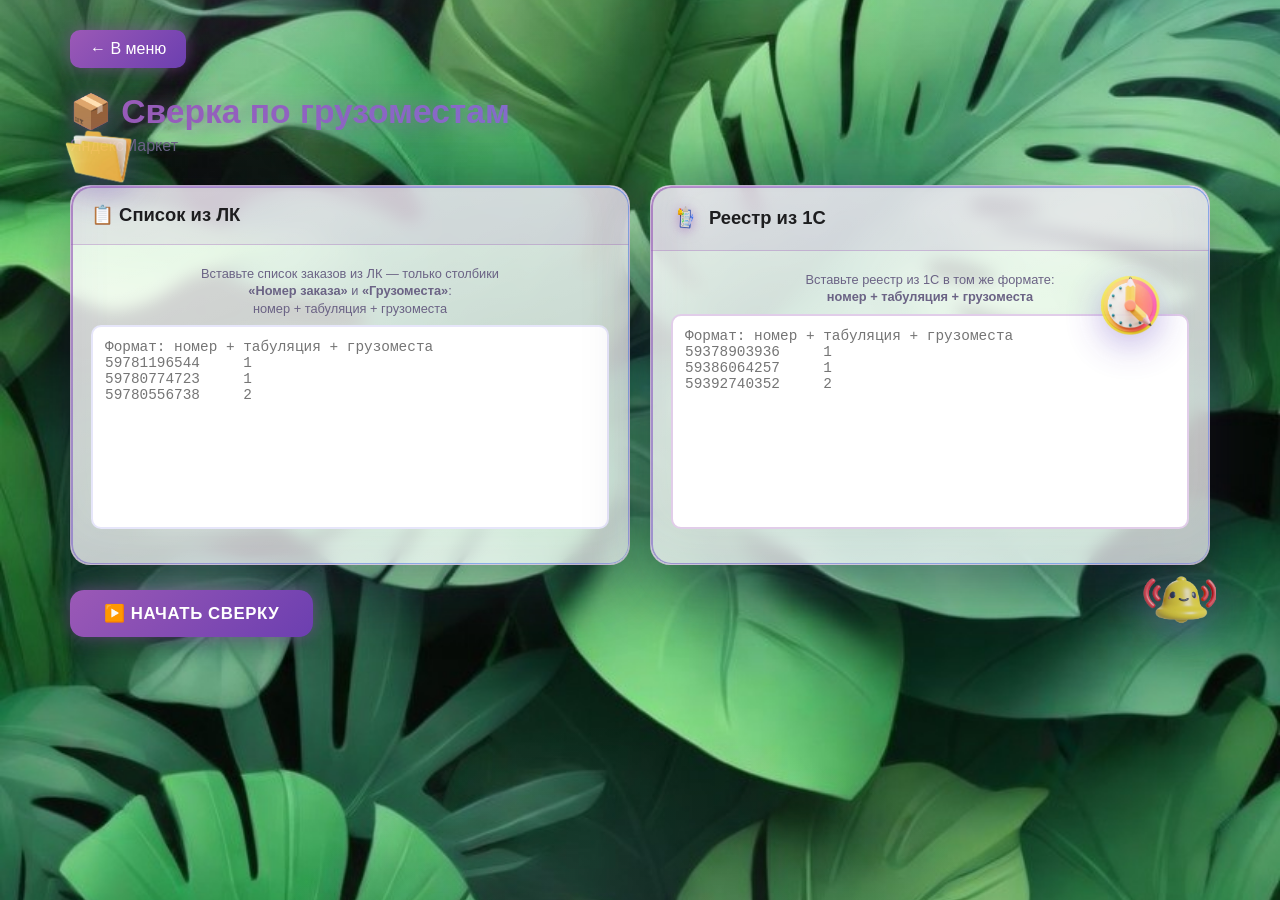
<file: data/yandex-market/gruzomesta/index.html>
<!DOCTYPE html>
<html lang="ru">
<head>
    <meta charset="UTF-8">
    <meta name="viewport" content="width=device-width, initial-scale=1.0">
    <title>Сверка по грузоместам — ЯндексМаркет</title>
    <link rel="stylesheet" href="styles.css">
    <link rel="stylesheet" href="../../../assets/site.css?v=3">
    <link rel="stylesheet" href="../../../assets/themes.css">
    <script>try{document.documentElement.setAttribute("data-theme",localStorage.getItem("ra-theme")||"light")}catch(e){}</script>
</head>
<body>
    <div class="container">
        <button class="back-btn" onclick="window.location.href='../../../index.html'">← В меню</button>
        
        <div class="sverka-header">
            <h2><span class="e">📦</span> Сверка по грузоместам</h2>
            <p class="subtitle">ЯндексМаркет</p>
        </div>

        <div class="sverka-layout">

            <!-- Плашка 1: Список из ЛК -->
            <div class="panel reestr-panel">
                <div class="panel-header">
                    <h3>📋 Список из ЛК</h3>
                </div>
                <div class="panel-body">
                    <p class="area-desc">Вставьте список заказов из ЛК — только столбики<br><strong>«Номер заказа»</strong> и <strong>«Грузоместа»</strong>:<br>номер + табуляция + грузоместа</p>
                    <textarea id="lkText" placeholder="Формат: номер + табуляция + грузоместа&#10;59781196544	1&#10;59780774723	1&#10;59780556738	2"></textarea>
                </div>
            </div>

            <!-- Плашка 2: Реестр из 1С -->
            <div class="panel reestr-panel">
                <div class="panel-header">
                    <h3>📋 Реестр из 1С</h3>
                </div>
                <div class="panel-body">
                    <p class="area-desc">Вставьте реестр из 1С в том же формате:<br><strong>номер + табуляция + грузоместа</strong></p>
                    <textarea id="reestrText" placeholder="Формат: номер + табуляция + грузоместа&#10;59378903936	1&#10;59386064257	1&#10;59392740352	2"></textarea>
                    <div id="reestrDupWarning" class="dup-warning hidden"></div>
                </div>
            </div>
        </div>

        <button class="start-btn" onclick="startSverka()" id="startBtn">▶️ НАЧАТЬ СВЕРКУ</button>

        <div id="progressSection" class="progress-section hidden">
            <div class="progress-stats">
                <span id="progressText">Обработка...</span>
                <span id="progressPercent">0%</span>
            </div>
            <div class="progress-bar"><div class="progress-fill" id="progressFill"></div></div>
            <div class="progress-details" id="progressDetails"></div>
        </div>

        <div id="resultsSection" class="results-section hidden">
            <h3>📊 Расхождения по грузоместам</h3>
            <div class="summary" id="summary"></div>
            <div class="table-wrapper">
                <table>
                    <thead>
                        <tr>
                            <th>Номер заказа</th>
                            <th>Грузомест в ЛК</th>
                            <th>Грузомест в 1С</th>
                            <th>Разница</th>
                            <th>Статус</th>
                        </tr>
                    </thead>
                    <tbody id="resultsBody"></tbody>
                </table>
            </div>
<button class="export-btn" onclick="copyDiffNumbers()" style="margin-right: 10px;">📋 Копировать номера</button>
            <button class="export-btn" onclick="exportCSV()">📥 Скачать CSV</button>
        </div>
    </div>

    <script src="script.js"></script>

    <script src="../../../assets/reestr-file.js?v=4"></script>
    <script>ReestrFileSupport.setup({ textareaId: 'reestrText', dupId: 'reestrDupWarning', splitRe: /\n/, tokenSplit: /[\t;]+|\s{2,}/ });</script>

    <script src="../../../assets/audio.js?v=4"></script>
    <script src="../../../assets/themes.js"></script>
    <script src="../../../assets/theme.js"></script>
</body>
</html>
</file>
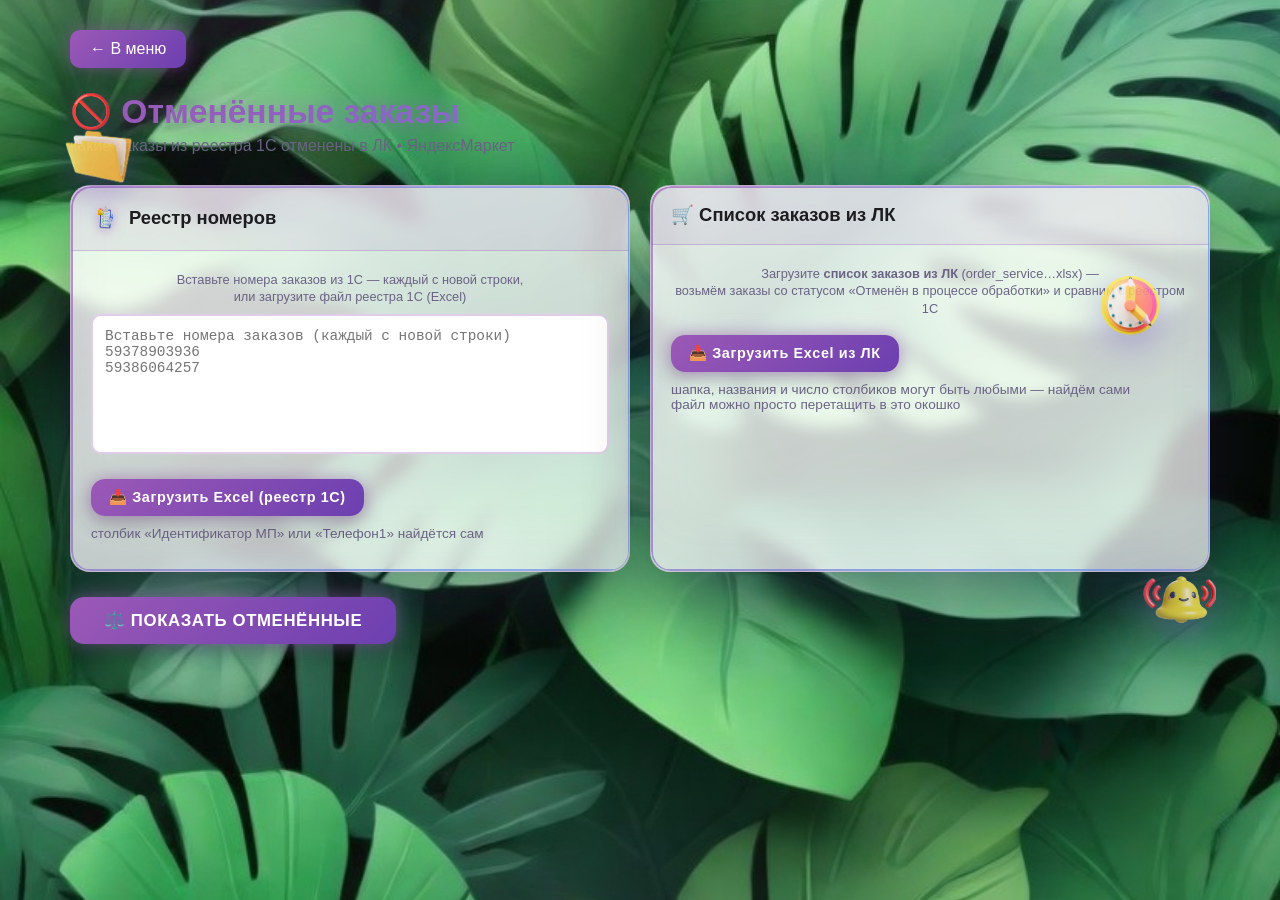
<file: data/yandex-market/otmenennye-zakazy/index.html>
<!DOCTYPE html>
<html lang="ru">
<head>
    <meta charset="UTF-8">
    <meta name="viewport" content="width=device-width, initial-scale=1.0">
    <title>Отменённые заказы — ЯндексМаркет</title>
    <link rel="stylesheet" href="styles.css">
    <link rel="stylesheet" href="../../../assets/site.css?v=4">
    <link rel="stylesheet" href="../../../assets/themes.css">
    <script>try{document.documentElement.setAttribute("data-theme",localStorage.getItem("ra-theme")||"light")}catch(e){}</script>
    <script src="../../../assets/vendor/xlsx.full.min.js"></script>
</head>
<body>
    <div class="container">
        <button class="back-btn" onclick="window.location.href='../../../index.html'">← В меню</button>

        <div class="sverka-header">
            <h2><span class="e">🚫</span> Отменённые заказы</h2>
            <p class="subtitle">какие заказы из реестра 1С отменены в ЛК • ЯндексМаркет</p>
        </div>

        <div class="sverka-layout">

            <!-- Плашка 1: Реестр номеров -->
            <div class="panel reestr-panel">
                <div class="panel-header">
                    <h3>📋 Реестр номеров</h3>
                </div>
                <div class="panel-body">
                    <p class="area-desc">Вставьте номера заказов из 1С — каждый с новой строки,<br>или загрузите файл реестра 1С (Excel)</p>
                    <textarea id="reestrText" placeholder="Вставьте номера заказов (каждый с новой строки)&#10;59378903936&#10;59386064257"></textarea>
                    <div class="reestr-file-row">
                        <input type="file" id="reestrFileInput" accept=".xlsx,.xls,.csv,.txt" style="display:none">
                        <button class="upload-btn small" onclick="document.getElementById('reestrFileInput').click()">📥 Загрузить Excel (реестр 1С)</button>
                        <span class="hint">столбик «Идентификатор МП» или «Телефон1» найдётся сам</span>
                    </div>
                    <div id="reestrFileStatus" class="status"></div>
                    <div id="reestrDupWarning" class="dup-warning hidden"></div>
                </div>
            </div>

            <!-- Плашка 2: Список заказов из ЛК -->
            <div class="panel lk-panel2" id="lkPanel">
                <div class="panel-header">
                    <h3>🛒 Список заказов из ЛК</h3>
                </div>
                <div class="panel-body">
                    <p class="area-desc">Загрузите <strong>список заказов из ЛК</strong> (order_service…xlsx) —<br>возьмём заказы со статусом «Отменён в процессе обработки» и сравним с реестром 1С</p>
                    <div class="reestr-file-row">
                        <input type="file" id="lkFileInput" accept=".xlsx,.xls,.csv" style="display:none">
                        <button class="upload-btn small" onclick="document.getElementById('lkFileInput').click()">📥 Загрузить Excel из ЛК</button>
                        <span class="hint">шапка, названия и число столбиков могут быть любыми — найдём сами<br>файл можно просто перетащить в это окошко</span>
                    </div>
                    <div id="lkFileStatus" class="status"></div>
                </div>
            </div>
        </div>

        <button class="start-btn" onclick="updateLkResults()">⚖️ ПОКАЗАТЬ ОТМЕНЁННЫЕ</button>

        <!-- Результат: заказы из реестра 1С, отменённые в ЛК -->
        <div id="lkResultsSection" class="results-section hidden">
            <h3>🚫 Заказы из реестра 1С, отменённые в ЛК</h3>
            <div class="summary" id="lkSummary"></div>
            <div class="table-wrapper">
                <table>
                    <thead>
                        <tr><th class="col-num">№</th><th>Номер заказа (из реестра 1С)</th></tr>
                    </thead>
                    <tbody id="lkResultsBody"></tbody>
                </table>
            </div>
            <button class="export-btn" onclick="copyLkList(this)" style="margin-right: 10px;">📋 Копировать список</button>
            <button class="export-btn" onclick="exportLkCSV()">📥 Скачать CSV</button>
        </div>
    </div>

    <script src="script.js?v=5"></script>

    <script src="../../../assets/reestr-file.js?v=5"></script>
    <script>
    ReestrFileSupport.setup({ textareaId: 'reestrText', inputId: 'reestrFileInput', statusId: 'reestrFileStatus', dropId: 'reestrText', dupId: 'reestrDupWarning' });
    // Окно «Список заказов из ЛК» — файл можно перетащить в любое место плашки
    ReestrFileSupport.setupFileDrop({
        dropId: 'lkPanel',
        inputId: 'lkFileInput',
        accept: /\.(xlsx|xls|csv|txt)$/i,
        onFile: function (f) { handleLkFile(f); },
        onReject: function () {
            var s = document.getElementById('lkFileStatus');
            if (!s) return;
            s.textContent = '❌ Нужен файл Excel (.xlsx, .xls) или .csv из ЛК';
            s.className = 'status error';
        }
    });
    </script>

    <script src="../../../assets/audio.js?v=4"></script>
    <script src="../../../assets/themes.js"></script>
    <script src="../../../assets/theme.js"></script>
</body>
</html>
</file>
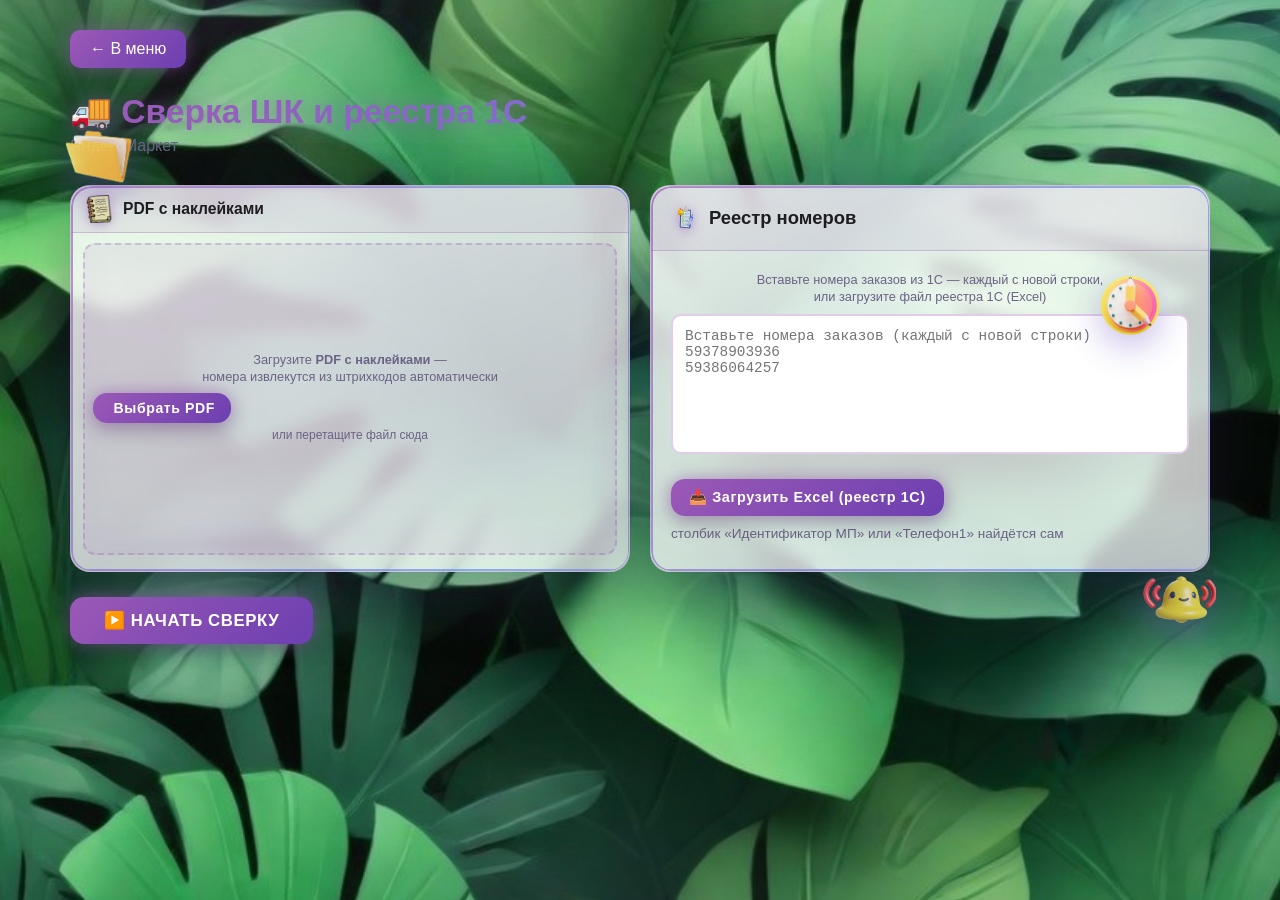
<file: data/yandex-market/shk-reestr/index.html>
<!DOCTYPE html>
<html lang="ru">
<head>
    <meta charset="UTF-8">
    <meta name="viewport" content="width=device-width, initial-scale=1.0">
    <title>Сверка ШК и реестра 1С — ЯндексМаркет</title>
    <link rel="stylesheet" href="styles.css">
    <link rel="stylesheet" href="../../../assets/site.css?v=3">
    <link rel="stylesheet" href="../../../assets/themes.css">
    <script>try{document.documentElement.setAttribute("data-theme",localStorage.getItem("ra-theme")||"light")}catch(e){}</script>
    <script src="../../../assets/vendor/pdf.min.js"></script>
    <script src="../../../assets/vendor/xlsx.full.min.js"></script>
</head>
<body>
    <div class="container">
        <button class="back-btn" onclick="window.location.href='../../../index.html'">← В меню</button>
        
        <div class="sverka-header">
            <h2><span class="e">🚚</span> Сверка ШК и реестра 1С</h2>
            <p class="subtitle">ЯндексМаркет</p>
        </div>

        <!-- Два одинаковых окна в ряд -->
        <div class="sverka-layout">

            <!-- Плашка 1: PDF с наклейками -->
            <div class="panel upload-panel">
                <div class="panel-header">
                    <h3>📄 PDF с наклейками</h3>
                </div>
                <div class="panel-body">
                    <div class="upload-area" id="pdfUploadArea">
                        <p class="area-desc">Загрузите <strong>PDF с наклейками</strong> —<br>номера извлекутся из штрихкодов автоматически</p>
                        <input type="file" id="pdfFileInput" accept=".pdf" style="display:none">
                        <button class="upload-btn" onclick="document.getElementById('pdfFileInput').click()">️ Выбрать PDF</button>
                        <p class="hint">или перетащите файл сюда</p>
                        <p id="pdfFileName" class="file-name"></p>
                    </div>
                    <div id="pdfStatus" class="status"></div>
                </div>
            </div>

            <!-- Плашка 2: Реестр -->
            <div class="panel reestr-panel">
                <div class="panel-header">
                    <h3>📋 Реестр номеров</h3>
                </div>
                <div class="panel-body">
                    <p class="area-desc">Вставьте номера заказов из 1С — каждый с новой строки,<br>или загрузите файл реестра 1С (Excel)</p>
                    <textarea id="reestrText" placeholder="Вставьте номера заказов (каждый с новой строки)&#10;59378903936&#10;59386064257"></textarea>
                    <div class="reestr-file-row">
                        <input type="file" id="reestrFileInput" accept=".xlsx,.xls,.csv,.txt" style="display:none">
                        <button class="upload-btn small" onclick="document.getElementById('reestrFileInput').click()">📥 Загрузить Excel (реестр 1С)</button>
                        <span class="hint">столбик «Идентификатор МП» или «Телефон1» найдётся сам</span>
                    </div>
                    <div id="reestrFileStatus" class="status"></div>
                    <div id="reestrDupWarning" class="dup-warning hidden"></div>
                </div>
            </div>

        </div>

        <button class="start-btn" onclick="startSverka()" id="startBtn">▶️ НАЧАТЬ СВЕРКУ</button>

        <div id="progressSection" class="progress-section hidden">
            <div class="progress-stats">
                <span id="progressText">Обработка...</span>
                <span id="progressPercent">0%</span>
            </div>
            <div class="progress-bar"><div class="progress-fill" id="progressFill"></div></div>
            <div class="progress-details" id="progressDetails"></div>
        </div>

        <div id="resultsSection" class="results-section hidden">
            <h3>📊 Расхождения</h3>
            <div class="summary" id="summary"></div>
            <div class="table-wrapper">
                <table>
                    <thead>
                        <tr><th>Номер</th><th>В наклейках</th><th>В реестре</th><th>Статус</th></tr>
                    </thead>
                    <tbody id="resultsBody"></tbody>
                </table>
            </div>
<button class="export-btn" onclick="copyDiffNumbers()" style="margin-right: 10px;">📋 Копировать номера</button>
            <button class="export-btn" onclick="exportCSV()">📥 Скачать CSV</button>
        </div>
    </div>

    <script src="script.js?v=2"></script>

    <script src="../../../assets/reestr-file.js?v=5"></script>
    <script>ReestrFileSupport.setup({ textareaId: 'reestrText', inputId: 'reestrFileInput', statusId: 'reestrFileStatus', dropId: 'reestrText', dupId: 'reestrDupWarning' });</script>

    <script src="../../../assets/audio.js?v=4"></script>
    <script src="../../../assets/themes.js"></script>
    <script src="../../../assets/theme.js"></script>
</body>
</html>
</file>
<file: data/ozon/list-reestr/styles.css>
* { margin: 0; padding: 0; box-sizing: border-box; }

body {
    font-family: -apple-system, BlinkMacSystemFont, 'Segoe UI', Roboto, sans-serif;
    background: #FAF8FF;
    color: #1d1d1f;
    min-height: 100vh;
}

.container {
    max-width: 1400px;
    margin: 0 auto;
    padding: 30px 20px;
}

.back-btn {
    background: #E6E6FA;
    border: none;
    padding: 10px 20px;
    border-radius: 10px;
    cursor: pointer;
    font-size: 1em;
    margin-bottom: 20px;
    color: #1d1d1f;
}

.back-btn:hover { background: #D8BFD8; }

.sverka-header h2 { font-size: 2em; margin-bottom: 5px; }
.subtitle { color: #86868b; margin-bottom: 30px; font-size: 0.95em; }

.sverka-layout {
    display: grid;
    grid-template-columns: 1fr 1fr;
    gap: 20px;
    margin-bottom: 25px;
}

.panel {
    background: white;
    border-radius: 16px;
    border: 2px solid #E6E6FA;
    display: flex;
    flex-direction: column;
    min-height: 380px;
}

.panel-header {
    padding: 18px 20px;
    border-bottom: 2px solid #E6E6FA;
    background: #FAF8FF;
    border-radius: 14px 14px 0 0;
}

.panel-header h3 {
    font-size: 1.15em;
    color: #1d1d1f;
}

.panel-body {
    padding: 20px;
    flex: 1;
    display: flex;
    flex-direction: column;
}

/* Подпись-описание внутри окошка загрузки / над полем ввода */
.area-desc {
    color: #1d1d1f;
    font-size: 0.95em;
    line-height: 1.5;
    margin-bottom: 18px;
    text-align: center;
}

.upload-area {
    border: 2px dashed #A8C8FF;
    border-radius: 12px;
    padding: 30px 15px;
    text-align: center;
    background: #FAF8FF;
    transition: all 0.3s;
    flex: 1;
    display: flex;
    flex-direction: column;
    justify-content: center;
    align-items: center;
}

.upload-area.dragover { border-color: #005BFF; background: #F0F6FF; }

.upload-btn {
    background: #A8C8FF;
    color: #1d1d1f;
    border: none;
    padding: 12px 24px;
    border-radius: 10px;
    cursor: pointer;
    font-size: 1em;
    font-weight: 500;
}

.upload-btn:hover { background: #8AB4FF; }

.hint { color: #86868b; font-size: 0.85em; margin-top: 10px; }
.file-name { color: #1d1d1f; font-weight: 500; margin-top: 10px; font-size: 0.9em; }

.status { margin-top: 10px; font-size: 0.85em; color: #86868b; }
.status.success { color: #28a745; }
.status.error { color: #dc3545; }

textarea {
    width: 100%;
    flex: 1;
    min-height: 140px;
    padding: 12px;
    border: 2px solid #E6E6FA;
    border-radius: 10px;
    font-family: 'Courier New', monospace;
    font-size: 0.9em;
    resize: none;
    outline: none;
}

textarea:focus { border-color: #005BFF; }

.start-btn {
    width: 100%;
    background: linear-gradient(135deg, #005BFF, #0046CC);
    color: white;
    border: none;
    padding: 18px;
    border-radius: 14px;
    font-size: 1.2em;
    font-weight: 600;
    cursor: pointer;
    margin-bottom: 25px;
    letter-spacing: 0.5px;
}

.start-btn:hover:not(:disabled) { 
    transform: translateY(-2px); 
    box-shadow: 0 6px 20px rgba(0, 91, 255, 0.4); 
}

.start-btn:disabled { opacity: 0.5; cursor: not-allowed; }

.progress-section { margin-bottom: 25px; }
.progress-stats { display: flex; justify-content: space-between; margin-bottom: 8px; }
.progress-bar { width: 100%; height: 12px; background: #E6E6FA; border-radius: 6px; overflow: hidden; }
.progress-fill { height: 100%; background: linear-gradient(90deg, #005BFF, #0046CC); width: 0%; transition: width 0.3s; }
.progress-details { margin-top: 8px; font-size: 0.85em; color: #86868b; }

.results-section h3 { font-size: 1.5em; margin-bottom: 20px; }

.summary {
    display: grid;
    grid-template-columns: repeat(3, 1fr);
    gap: 15px;
    margin-bottom: 25px;
}

.summary-card {
    background: white;
    border: 2px solid #E6E6FA;
    border-radius: 12px;
    padding: 18px;
    text-align: center;
}

.summary-card .num { font-size: 2em; font-weight: 700; display: block; color: #1d1d1f; }
.summary-card .lbl { font-size: 0.85em; color: #86868b; margin-top: 5px; }
.summary-card.miss { border-color: #dc3545; background: #fff5f5; }

.table-wrapper {
    max-height: 500px;
    overflow-y: auto;
    border: 2px solid #E6E6FA;
    border-radius: 12px;
    margin-bottom: 20px;
}

table { width: 100%; border-collapse: collapse; }
th { background: #E6E6FA; padding: 14px; text-align: left; position: sticky; top: 0; color: #1d1d1f; }
td { padding: 12px 14px; border-bottom: 1px solid #F0E6FF; font-family: 'Courier New', monospace; color: #1d1d1f; }
tbody tr:hover { background: #FAF8FF; }

.badge { display: inline-block; padding: 4px 12px; border-radius: 20px; font-size: 0.85em; font-family: -apple-system, sans-serif; }
.badge.miss { background: #f8d7da; color: #721c24; }

.export-btn {
    background: #E6E6FA;
    color: #1d1d1f;
    border: none;
    padding: 12px 24px;
    border-radius: 10px;
    cursor: pointer;
    font-size: 1em;
}

.export-btn:hover { background: #D8BFD8; }

.hidden { display: none !important; }

@media (max-width: 1000px) {
    .sverka-layout { grid-template-columns: 1fr; }
    .panel { min-height: auto; }
}

@media (max-width: 600px) {
    .summary { grid-template-columns: 1fr; }
}
</file>
<file: assets/site.css>
/* ===== Общий стиль внутренних страниц сверок (поверх styles.css) ===== */

:root {
    --page-bg: #F4EEFF;
    --page-text: #1d1d2b;
    --card-bg: rgba(255, 255, 255, 0.78);
    --card-solid: #ffffff;
    --section-bg: rgba(155, 89, 182, 0.10);
    --section-border: rgba(155, 89, 182, 0.30);
    --doc-muted: #6b6385;
    --accent: #9B59B6;
    --accent2: #5b8def;
    --glow: rgba(155, 89, 182, 0.55);
    --glass-hi: rgba(255, 255, 255, 0.85);
}

[data-theme="dark"] {
    --page-bg: #0b0820;
    --page-text: #ece4ff;
    --card-bg: rgba(34, 27, 66, 0.72);
    --card-solid: #1b1638;
    --section-bg: rgba(120, 90, 200, 0.16);
    --section-border: rgba(150, 120, 220, 0.38);
    --doc-muted: #b6abe0;
    --accent: #b07ce0;
    --accent2: #6ea8ff;
    --glow: rgba(155, 89, 182, 0.8);
    --glass-hi: rgba(255, 255, 255, 0.14);
}

* { box-sizing: border-box; }

body {
    background:
        radial-gradient(900px 500px at 12% -8%, color-mix(in srgb, var(--accent) 18%, transparent), transparent 60%),
        radial-gradient(800px 500px at 100% 0%, color-mix(in srgb, var(--accent2) 18%, transparent), transparent 55%),
        radial-gradient(700px 600px at 50% 120%, color-mix(in srgb, var(--accent) 14%, transparent), transparent 60%),
        var(--page-bg) !important;
    background-attachment: fixed !important;
    color: var(--page-text) !important;
    transition: background 0.4s, color 0.4s;
    min-height: 100vh;
}

.container { max-width: 1180px; position: relative; z-index: 1; }

/* ===== Заголовки ===== */
.sverka-header h2, .page-title, h2 {
    font-size: 2.1em;
    margin: 4px 0 6px;
    background: linear-gradient(90deg, var(--accent), var(--accent2), #ff6ec7);
    background-size: 220% auto;
    -webkit-background-clip: text;
    background-clip: text;
    -webkit-text-fill-color: transparent;
    color: transparent;
    animation: shimmerText 6s linear infinite;
    filter: drop-shadow(0 2px 10px var(--glow));
}
.sverka-header h2 .e, .page-title .e, h2 .e {
    -webkit-text-fill-color: initial;
    color: initial;
    background: none;
    -webkit-background-clip: border-box;
    background-clip: border-box;
    font-family: "Segoe UI Emoji", "Noto Color Emoji", "Apple Color Emoji", sans-serif;
}
.subtitle, .hint, .status, .file-name, .progress-details,
.summary-card .lbl, .instruction-steps li, .source-switch label, p, li {
    color: var(--doc-muted) !important;
}

/* ===== Кнопки (сияющие) ===== */
.back-btn, .start-btn, .upload-btn, .export-btn, .copy-btn, .reestrFileBtn {
    border: none !important;
    color: #fff !important;
    background: linear-gradient(135deg, var(--accent), #6C3FB0) !important;
    box-shadow: 0 0 18px var(--glow), 0 8px 20px rgba(0, 0, 0, 0.18);
    transition: transform 0.25s, box-shadow 0.25s;
    position: relative;
    overflow: hidden;
}
.back-btn:hover:not(:disabled), .start-btn:hover:not(:disabled),
.upload-btn:hover:not(:disabled), .export-btn:hover:not(:disabled),
.copy-btn:hover:not(:disabled) {
    transform: translateY(-3px);
    box-shadow: 0 0 30px var(--glow), 0 12px 26px rgba(0, 0, 0, 0.25);
}
.start-btn { font-weight: 800; letter-spacing: 0.6px; }
.copy-btn { background: linear-gradient(135deg, var(--accent2), var(--accent)) !important; }

/* ===== Объёмные стеклянные окна ===== */
.panel {
    position: relative;
    background: linear-gradient(160deg, var(--glass-hi), var(--card-bg)) !important;
    border: 1px solid var(--section-border) !important;
    border-radius: 20px;
    box-shadow:
        0 26px 62px rgba(40, 20, 70, 0.34),
        inset 0 1px 0 var(--glass-hi),
        inset 0 -30px 50px rgba(120, 80, 180, 0.06);
    backdrop-filter: blur(8px);
    overflow: hidden;
    transition: transform 0.3s, box-shadow 0.3s;
    animation: panelIn 0.6s ease both;
}
.panel::before {
    content: "";
    position: absolute;
    inset: 0;
    border-radius: 20px;
    padding: 1.5px;
    background: linear-gradient(120deg, var(--accent), var(--accent2), #ff6ec7, var(--accent));
    background-size: 240% 240%;
    -webkit-mask: linear-gradient(#000 0 0) content-box, linear-gradient(#000 0 0);
    -webkit-mask-composite: xor;
    mask-composite: exclude;
    opacity: 0.65;
    animation: borderGlow 6s linear infinite;
    pointer-events: none;
}
.panel:hover {
    transform: translateY(-4px);
    box-shadow: 0 26px 60px rgba(60, 20, 90, 0.32), 0 0 28px var(--glow), inset 0 1px 0 var(--glass-hi);
}
.panel-header {
    background: var(--section-bg) !important;
    border-bottom: 1px solid var(--section-border) !important;
}
.collapse-toggle {
    margin-left: auto;
    flex: 0 0 auto;
    width: 30px; height: 30px;
    border: none; border-radius: 9px;
    background: rgba(155, 89, 182, 0.18);
    color: var(--page-text);
    font-size: 14px; line-height: 1;
    cursor: pointer;
    display: inline-flex; align-items: center; justify-content: center;
    transition: background 0.2s, transform 0.2s;
}
.collapse-toggle:hover { background: rgba(155, 89, 182, 0.34); }
.instruction-panel.collapsed > *:not(.panel-header) { display: none !important; }
.panel-header h3 {
    color: var(--page-text) !important;
    font-weight: 800;
}
.upload-area {
    background: var(--section-bg) !important;
    border: 2px dashed var(--section-border) !important;
}
.upload-area.dragover { background: rgba(155, 89, 182, 0.22) !important; }
#reestrText {
    background: var(--card-solid) !important;
    border: 2px solid var(--section-border) !important;
    color: var(--page-text) !important;
}
#reestrText:focus { border-color: var(--accent) !important; box-shadow: 0 0 0 4px rgba(155, 89, 182, 0.18); }

/* ===== Шаги инструкции с интерактивными стрелками ===== */
.instruction-steps { position: relative; }
.instruction-steps li {
    position: relative;
    display: flex;
    align-items: flex-start;
    gap: 12px;
    margin-bottom: 18px;
    padding: 4px 6px;
    border-radius: 12px;
    transition: background 0.25s, transform 0.25s;
}
.instruction-steps li:hover {
    background: var(--section-bg);
    transform: translateX(6px);
}
.step-num {
    flex-shrink: 0;
    width: 30px;
    height: 30px;
    background: linear-gradient(135deg, var(--accent), #6C3FB0);
    color: #fff;
    border-radius: 50%;
    display: flex;
    align-items: center;
    justify-content: center;
    font-weight: 800;
    box-shadow: 0 0 14px var(--glow), inset 0 2px 4px rgba(255, 255, 255, 0.4);
}
.instruction-steps li:not(:last-child)::after {
    content: "↓";
    position: absolute;
    left: 14px;
    bottom: -16px;
    color: var(--accent);
    font-weight: 900;
    font-size: 0.95em;
    animation: arrowBounce 1.5s ease-in-out infinite;
}

/* ===== Карточки и таблицы ===== */
.summary-card {
    background: linear-gradient(160deg, var(--glass-hi), var(--card-bg)) !important;
    border: 1px solid var(--section-border) !important;
    color: var(--page-text) !important;
    border-radius: 16px;
    box-shadow: 0 10px 26px rgba(60, 20, 90, 0.18), inset 0 1px 0 var(--glass-hi);
    transition: transform 0.3s, box-shadow 0.3s;
}
.summary-card:hover {
    transform: translateY(-5px);
    box-shadow: 0 16px 36px rgba(60, 20, 90, 0.3), 0 0 24px var(--glow);
}
.summary-card .num { color: var(--page-text) !important; text-shadow: 0 0 18px var(--glow); }
.table-wrapper { border: 1px solid var(--section-border) !important; border-radius: 14px; }
th { background: var(--section-bg) !important; color: var(--page-text) !important; }
td { color: var(--page-text) !important; border-bottom: 1px solid var(--section-border) !important; }
tbody tr:hover { background: var(--section-bg) !important; }

/* Ссылки на сверки — сияющие пилюли */
.sverka-link {
    color: #fff !important;
    text-decoration: none;
    background: linear-gradient(135deg, var(--accent), var(--accent2));
    padding: 2px 10px;
    border-radius: 12px;
    box-shadow: 0 0 12px var(--glow);
    transition: transform 0.2s, box-shadow 0.2s;
}
.sverka-link:hover { transform: translateY(-2px); box-shadow: 0 0 20px var(--glow); }

/* Прогресс */
.progress-bar { background: var(--section-border) !important; }

/* ===== Параллакс-декор (3D иконки) ===== */
.deco-float {
    position: fixed;
    z-index: 6;
    pointer-events: none;
    opacity: 0.9;
    filter: drop-shadow(0 10px 18px rgba(120, 90, 200, 0.5));
    transition: transform 0.25s ease-out;
    will-change: transform;
}
.deco-float img { width: 100%; height: 100%; display: block; }
.df1 { width: 96px; height: 96px; top: 12%; left: 4%; }
.df2 { width: 80px; height: 80px; top: 62%; right: 5%; }
.df3 { width: 70px; height: 70px; top: 30%; right: 9%; }
.df4 { width: 64px; height: 64px; bottom: 14%; left: 9%; }
.df5 { width: 72px; height: 72px; top: 16%; right: 15%; }
.deco-float img { animation: decoFloat 9s ease-in-out infinite; }
.df2 img { animation-duration: 11s; animation-direction: reverse; }
.df3 img { animation-duration: 13s; }

/* ===== Анимации ===== */
@keyframes shimmerText { to { background-position: 220% center; } }
@keyframes borderGlow { to { background-position: 240% 0; } }
@keyframes panelIn { from { opacity: 0; transform: translateY(22px) scale(0.98); } to { opacity: 1; transform: none; } }
@keyframes arrowBounce { 0%, 100% { transform: translateY(0); opacity: 0.6; } 50% { transform: translateY(5px); opacity: 1; } }
@keyframes decoFloat { 0%, 100% { transform: translateY(0) rotate(-8deg); } 50% { transform: translateY(-26px) rotate(10deg); } }

/* Кастомный скролл */
::-webkit-scrollbar { width: 12px; height: 12px; }
::-webkit-scrollbar-track { background: transparent; }
::-webkit-scrollbar-thumb { background: linear-gradient(var(--accent), var(--accent2)); border-radius: 10px; border: 3px solid transparent; background-clip: padding-box; }

/* Звук (внутренние страницы — фиксированная кнопка) */
.sound-wrap { position: fixed; top: 72px; right: 16px; z-index: 120; }
.sound-btn {
    width: 46px; height: 46px; border-radius: 50%; border: none;
    background: linear-gradient(135deg, #9B59B6, #5b8def); color: #fff; cursor: pointer;
    font-size: 1.2em; display: flex; align-items: center; justify-content: center;
    box-shadow: 0 0 14px rgba(120, 90, 200, 0.55); transition: transform 0.25s, box-shadow 0.25s;
}
.sound-btn:hover { transform: scale(1.08) rotate(-12deg); box-shadow: 0 0 22px rgba(120, 90, 200, 0.85); }
.sound-menu {
    position: absolute; right: 0; top: 54px; display: none; flex-direction: column; gap: 4px;
    padding: 6px; min-width: 165px; background: var(--glass-bg); border: 1px solid var(--glass-border);
    border-radius: 14px; backdrop-filter: blur(14px); -webkit-backdrop-filter: blur(14px);
    box-shadow: 0 12px 30px rgba(0, 0, 0, 0.25); z-index: 121;
}
.sound-menu.open { display: flex; }
.sound-menu button {
    border: none; background: transparent; padding: 9px 12px; border-radius: 9px; cursor: pointer;
    text-align: left; font-size: 0.9em; color: var(--page-text); transition: background 0.2s;
}
.sound-menu button:hover { background: rgba(155, 89, 182, 0.18); }
.sound-menu button.active { background: linear-gradient(135deg, #9B59B6, #6C3FB0); color: #fff; }
.sound-menu button .sound-ico { margin-right: 6px; }

/* ===== Палитра тем (внутренние страницы) ===== */
.theme-toggle {
    position: fixed;
    top: 16px;
    right: 16px;
    z-index: 130;
    width: 46px;
    height: 46px;
    border-radius: 50%;
    border: none;
    background: linear-gradient(135deg, #9B59B6, #5b8def);
    color: #fff;
    cursor: pointer;
    font-size: 1.2em;
    display: flex;
    align-items: center;
    justify-content: center;
    box-shadow: 0 0 14px rgba(120, 90, 200, 0.55);
    transition: transform 0.3s, box-shadow 0.3s;
}
.theme-toggle:hover {
    transform: rotate(15deg) scale(1.08);
    box-shadow: 0 0 22px rgba(120, 90, 200, 0.85);
}
.theme-menu {
    position: absolute;
    right: 0;
    top: 54px;
    display: none;
    flex-wrap: wrap;
    gap: 8px;
    padding: 10px;
    width: 184px;
    background: var(--glass-bg);
    border: 1px solid var(--glass-border);
    border-radius: 14px;
    backdrop-filter: blur(14px);
    -webkit-backdrop-filter: blur(14px);
    box-shadow: 0 12px 30px rgba(0, 0, 0, 0.25);
    z-index: 131;
}
.theme-menu.open { display: flex; }
.theme-swatch {
    width: 46px;
    height: 46px;
    border-radius: 12px;
    border: 2px solid transparent;
    cursor: pointer;
    transition: transform 0.2s, border-color 0.2s;
    box-shadow: inset 0 0 0 1px rgba(0, 0, 0, 0.08);
}
.theme-swatch:hover { transform: scale(1.1); }
.theme-swatch.active { border-color: var(--accent); box-shadow: 0 0 0 2px var(--accent); }

/* ===== Кнопки «Начать сверку» / «Выбрать PDF»: эффекты и сияние ===== */
.start-btn, .upload-btn {
    display: inline-flex;
    align-items: center;
    justify-content: center;
    width: auto;
    align-self: flex-start;
    padding: 13px 34px;
    font-size: 1.05em;
    font-weight: 800;
    letter-spacing: 0.6px;
    border-radius: 14px;
    animation: btnGlow 3s ease-in-out infinite;
}
.start-btn::before, .upload-btn::before {
    content: '';
    position: absolute;
    top: 0;
    left: -60%;
    width: 50%;
    height: 100%;
    background: linear-gradient(120deg, transparent, rgba(255, 255, 255, 0.55), transparent);
    transform: skewX(-20deg);
    animation: btnShine 3.6s ease-in-out infinite;
    pointer-events: none;
}
.start-btn:hover, .upload-btn:hover {
    transform: translateY(-3px);
    box-shadow: 0 0 34px var(--glow), 0 14px 28px rgba(0, 0, 0, 0.25);
}
.start-btn, .upload-btn { position: relative; overflow: hidden; }
@keyframes btnGlow {
    0%, 100% { box-shadow: 0 0 16px var(--glow), 0 8px 20px rgba(0, 0, 0, 0.18); }
    50% { box-shadow: 0 0 30px var(--glow), 0 8px 22px rgba(0, 0, 0, 0.22); }
}
@keyframes btnShine {
    0% { left: -60%; }
    55%, 100% { left: 130%; }
}

/* 3D-иконки в заголовках панелей */
.panel-header { display: flex; align-items: center; gap: 10px; }
.panel-ico {
    width: 28px; height: 28px; flex-shrink: 0;
    filter: drop-shadow(0 2px 6px var(--glow));
    animation: iconFloat3d 4s ease-in-out infinite;
}
@keyframes iconFloat3d { 0%,100% { transform: translateY(0) rotate(-6deg); } 50% { transform: translateY(-4px) rotate(6deg); } }

/* ===== Загрузка реестра 1С файлом в сверках + предупреждение о дублях ===== */
.reestr-file-row {
    display: flex;
    align-items: center;
    gap: 10px;
    flex-wrap: wrap;
    margin-top: 10px;
}
.reestr-file-row .hint { margin-top: 0; flex: 1 1 100%; }
.dup-warning {
    margin-top: 10px;
    padding: 10px 14px;
    border-radius: 10px;
    border: 1px solid rgba(220, 53, 69, 0.45);
    background: rgba(220, 53, 69, 0.10);
    color: var(--page-text, #1d1d1f);
    font-size: 0.86em;
    line-height: 1.55;
    word-break: break-word;
}
.dup-warning.hidden { display: none; }

/* ===== Результаты сверок: плотная светлая подложка =====
   На фото-темах стеклянный фон «съедал» цифры и номера отменённых
   заказов. Делаем блоки результатов непрозрачными с тёмным текстом —
   читаемо в любой теме. */
.results-section,
.progress-section {
    background: linear-gradient(165deg, #ffffff 0%, #f6f1ff 100%);
    border: 1px solid rgba(155, 89, 182, 0.4);
    border-radius: 20px;
    box-shadow: 0 18px 44px rgba(40, 20, 70, 0.28);
    padding: 20px 24px;
    margin-bottom: 22px;
}
.results-section h3 { color: #2a2140 !important; }
.results-section th {
    color: #2a2140 !important;
    background: rgba(155, 89, 182, 0.14) !important;
}
.results-section td { color: #2a2140 !important; font-weight: 600; }
.results-section .summary-card {
    background: #ffffff !important;
    border: 2px solid rgba(155, 89, 182, 0.35) !important;
}
.results-section .summary-card .num { color: #2a2140 !important; }
.results-section .summary-card .lbl { color: #6b6385 !important; }
.results-section .summary-card.miss {
    border-color: rgba(220, 53, 69, 0.55) !important;
    background: #fff5f5 !important;
}
.results-section .summary-card.miss .num { color: #c0392b !important; }
.progress-section .progress-stats,
.progress-section .progress-details { color: #2a2140 !important; }

.reestr-drop-hover { outline: 2px dashed var(--accent, #9B59B6); outline-offset: -2px; }
/* Файл тащат в окошко целиком — подсвечиваем всю плашку */
.panel.reestr-drop-hover,
.panel-body.reestr-drop-hover,
.upload-area.reestr-drop-hover {
    outline: 2px dashed var(--accent, #9B59B6);
    outline-offset: -4px;
    background: rgba(155, 89, 182, 0.07);
    border-radius: 12px;
}

/* ===== Компактные окошки загрузки — весь сайт =====
   Меньше воздуха, содержание то же. Правила идут после локальных styles.css,
   поэтому перекрывают их (классы у всех инструментов одинаковые). */
.pack-layout {
    grid-template-columns: repeat(auto-fit, minmax(250px, 1fr));
    gap: 12px;
    margin-bottom: 15px;
}
.panel:has(.upload-area) { min-height: 0; }
.panel:has(.upload-area) .panel-header { padding: 9px 14px; border-bottom-width: 1px; }
.panel:has(.upload-area) .panel-header h3 { font-size: 0.98em; }
.panel:has(.upload-area) .panel-body { padding: 10px 12px; }
.area-desc { font-size: 0.8em; line-height: 1.35; margin-bottom: 8px; }
.upload-area { padding: 10px 8px; }
.upload-area .upload-btn:not(.small) { padding: 7px 16px; font-size: 0.88em; }
.upload-area .hint { margin-top: 5px; font-size: 0.75em; }
.upload-area .file-name { margin-top: 5px; font-size: 0.78em; }
.panel:has(.upload-area) .status { margin-top: 6px; font-size: 0.78em; }
</file>
<file: assets/themes.css>
/* ===== Темы оформления (база переменных) =====
   Подключается ПОСЛЕ styles.css / site.css, чтобы переопределять токены.
   Все фоны-картинки лежат в assets/icons/ — путь url() задан относительно
   этой таблицы стилей (assets/), поэтому префикс icons/. */

:root {
    --page-bg: url('icons/pikaso_reimagine_adorable-cartoon-style-Dense-tropical-green-leaves.jpeg') center / cover;
    --particles: none;
    --page-text: #1d1d1f;
    --header-h1: #2a2140;
    --search-bg: rgba(255, 255, 255, 0.62);
    --search-border: rgba(155, 89, 182, 0.35);
    --search-focus: #9B59B6;
    --search-icon: #9b8fc0;
    --back-bg: #efe9ff;
    --back-text: #3a2f5e;
    --back-bg-hover: #e2d8ff;
    --copy-bg: #e6f7ee;
    --copy-text: #1d7a45;
    --copy-bg-hover: #d2f0e0;
    --mm-bg: radial-gradient(circle at 50% 38%, rgba(239,233,255,0.85) 0%, rgba(227,220,255,0.7) 68%, rgba(216,208,245,0.65) 100%);
    --mm-text: #3a2f5e;
    --mm-hint: #6b5fa0;
    --mm-overlay: radial-gradient(circle at 50% 42%, rgba(155, 89, 182, 0.18), transparent 58%),
                  radial-gradient(circle at 12% 18%, rgba(59, 130, 246, 0.14), transparent 40%),
                  radial-gradient(circle at 88% 80%, rgba(227, 19, 191, 0.14), transparent 42%);
    --sub-text: #3a2f5e;
    --sub-pill-bg: rgba(255, 255, 255, 0.9);
    --sub-pill-bg-hover: #f0ecff;
    --brain-filter: drop-shadow(0 0 18px rgba(155, 89, 182, 0.55));
    --particle-opacity: 0.6;
    --particle-filter: none;
    --chip-bg: rgba(0, 0, 0, 0.06);
    --card-bg: rgba(255, 255, 255, 0.72);
    --card-solid: #ffffff;
    --section-bg: rgba(155, 89, 182, 0.10);
    --section-border: rgba(155, 89, 182, 0.30);
    --doc-muted: #6b6385;
    --accent: #9B59B6;
    --accent2: #5b8def;
    --glow: rgba(155, 89, 182, 0.55);
    --glass-hi: rgba(255, 255, 255, 0.85);
    /* Стекло (glassmorphism) */
    --glass-bg: rgba(255, 255, 255, 0.46);
    --glass-border: rgba(255, 255, 255, 0.6);
    --glass-blur: 20px;
    --mm-glass-bg: rgba(255, 255, 255, 0.4);
}

[data-theme="dark"] {
    --page-bg: radial-gradient(125% 125% at 50% 0%, #2b2152 0%, #15103a 42%, #08061c 100%);
    --particles: block;
    --page-text: #ece4ff;
    --header-h1: #ece4ff;
    --search-bg: rgba(26, 21, 56, 0.55);
    --search-border: rgba(150, 120, 220, 0.45);
    --search-focus: #b07ce0;
    --search-icon: #b6abe0;
    --back-bg: #2a2150;
    --back-text: #ece4ff;
    --back-bg-hover: #352a63;
    --copy-bg: #16331f;
    --copy-text: #8ef0b0;
    --copy-bg-hover: #1d4028;
    --mm-bg: linear-gradient(rgba(14, 10, 38, 0.6), rgba(14, 10, 38, 0.6));
    --mm-text: #ece4ff;
    --mm-hint: #cfc6ff;
    --mm-overlay: radial-gradient(circle at 50% 42%, rgba(155, 89, 182, 0.30), transparent 58%),
                  radial-gradient(circle at 12% 18%, rgba(59, 130, 246, 0.16), transparent 40%),
                  radial-gradient(circle at 88% 80%, rgba(227, 19, 191, 0.16), transparent 42%);
    --sub-text: #eae6ff;
    --sub-pill-bg: rgba(22, 18, 54, 0.82);
    --sub-pill-bg-hover: #251d52;
    --brain-filter: drop-shadow(0 0 18px rgba(120, 90, 200, 0.6));
    --particle-opacity: 0.65;
    --particle-filter: none;
    --chip-bg: rgba(255, 255, 255, 0.12);
    --card-bg: rgba(34, 27, 66, 0.6);
    --card-solid: #1b1638;
    --section-bg: rgba(120, 90, 200, 0.16);
    --section-border: rgba(150, 120, 220, 0.38);
    --doc-muted: #b6abe0;
    --accent: #b07ce0;
    --accent2: #6ea8ff;
    --glow: rgba(155, 89, 182, 0.8);
    --glass-hi: rgba(255, 255, 255, 0.16);
    --glass-bg: rgba(255, 255, 255, 0.12);
    --glass-border: rgba(255, 255, 255, 0.26);
    --glass-blur: 18px;
    --mm-glass-bg: rgba(16, 12, 40, 0.5);
}

[data-theme="white"] {
    --page-bg: #ffffff;
    --page-text: #1a1a1a;
    --header-h1: #222222;
    --search-bg: rgba(255, 255, 255, 0.8);
    --search-border: rgba(0, 0, 0, 0.12);
    --search-focus: #9B59B6;
    --search-icon: #999999;
    --back-bg: #f2f2f2;
    --back-text: #222222;
    --back-bg-hover: #e8e8e8;
    --copy-bg: #eef7f0;
    --copy-text: #1d7a45;
    --copy-bg-hover: #e0f0e6;
    --mm-bg: rgba(255, 255, 255, 0.82);
    --mm-text: #222222;
    --mm-hint: #888888;
    --mm-overlay: transparent;
    --sub-text: #222222;
    --sub-pill-bg: rgba(255, 255, 255, 0.95);
    --sub-pill-bg-hover: #f4f4f4;
    --brain-filter: none;
    --particle-opacity: 0.45;
    --particle-filter: none;
    --chip-bg: rgba(0, 0, 0, 0.05);
    --card-bg: rgba(255, 255, 255, 0.9);
    --card-solid: #ffffff;
    --section-bg: rgba(0, 0, 0, 0.04);
    --section-border: rgba(0, 0, 0, 0.12);
    --doc-muted: #777777;
    --accent: #9B59B6;
    --accent2: #5b8def;
    --glow: rgba(155, 89, 182, 0.35);
    --glass-hi: #ffffff;
    --glass-bg: rgba(255, 255, 255, 0.72);
    --glass-border: rgba(255, 255, 255, 0.8);
    --glass-blur: 14px;
    --mm-glass-bg: rgba(255, 255, 255, 0.72);
}

[data-theme="forest"] {
    --page-bg: linear-gradient(rgba(20, 60, 38, 0.55), rgba(12, 44, 28, 0.6)), url('icons/pikaso_reimagine_3d-model-Dense-tropical-green-leaves-with-various-.jpeg') center / cover;
    --particles: block;
    --page-text: #eafff2;
    --header-h1: #d7ffe6;
    --search-bg: rgba(255, 255, 255, 0.5);
    --search-border: rgba(255, 255, 255, 0.5);
    --search-focus: #1f9d5a;
    --search-icon: #bfe9cf;
    --back-bg: rgba(255, 255, 255, 0.2);
    --back-text: #eafff2;
    --back-bg-hover: rgba(255, 255, 255, 0.3);
    --copy-bg: rgba(31, 157, 90, 0.3);
    --copy-text: #d7ffe6;
    --copy-bg-hover: rgba(31, 157, 90, 0.42);
    --mm-bg: linear-gradient(rgba(16, 50, 32, 0.5), rgba(16, 50, 32, 0.5));
    --mm-text: #eafff2;
    --mm-hint: #bfe9cf;
    --mm-overlay: radial-gradient(circle at 50% 42%, rgba(31, 157, 90, 0.3), transparent 58%);
    --sub-text: #eafff2;
    --sub-pill-bg: rgba(255, 255, 255, 0.42);
    --sub-pill-bg-hover: rgba(255, 255, 255, 0.58);
    --brain-filter: drop-shadow(0 0 16px rgba(31, 157, 90, 0.6));
    --particle-opacity: 0.5;
    --particle-filter: none;
    --chip-bg: rgba(255, 255, 255, 0.18);
    --card-bg: rgba(255, 255, 255, 0.34);
    --card-solid: rgba(255, 255, 255, 0.5);
    --section-bg: rgba(31, 157, 90, 0.16);
    --section-border: rgba(31, 157, 90, 0.4);
    --doc-muted: #c7e8d4;
    --accent: #36c57e;
    --accent2: #6fe0a8;
    --glow: rgba(31, 157, 90, 0.6);
    --glass-hi: rgba(255, 255, 255, 0.5);
    --glass-bg: rgba(255, 255, 255, 0.16);
    --glass-border: rgba(255, 255, 255, 0.34);
    --glass-blur: 18px;
    --mm-glass-bg: rgba(14, 44, 28, 0.42);
}

/* Фоновые дизайны (прозрачные стеклянные плашки) */
[data-theme="leaves"] {
    --page-bg: linear-gradient(rgba(18, 38, 26, 0.5), rgba(18, 38, 26, 0.5)), url('icons/pikaso_reimagine_adorable-cartoon-style-Dense-tropical-green-leaves.jpeg') center / cover;
    --particles: block;
    --page-text: #f3fff6;
    --header-h1: #eafff2;
    --search-bg: rgba(255, 255, 255, 0.18);
    --search-border: rgba(255, 255, 255, 0.4);
    --search-focus: #d4af37;
    --search-icon: #cfe9d8;
    --back-bg: rgba(255, 255, 255, 0.18);
    --back-text: #f3fff6;
    --back-bg-hover: rgba(255, 255, 255, 0.28);
    --copy-bg: rgba(212, 175, 55, 0.24);
    --copy-text: #ffe9a8;
    --copy-bg-hover: rgba(212, 175, 55, 0.34);
    --mm-bg: linear-gradient(rgba(16, 36, 24, 0.42), rgba(16, 36, 24, 0.42));
    --mm-text: #f3fff6;
    --mm-hint: #d8f3e2;
    --mm-overlay: radial-gradient(circle at 50% 42%, rgba(212, 175, 55, 0.22), transparent 58%);
    --sub-text: #f3fff6;
    --sub-pill-bg: rgba(255, 255, 255, 0.3);
    --sub-pill-bg-hover: rgba(255, 255, 255, 0.46);
    --brain-filter: drop-shadow(0 0 16px rgba(212, 175, 55, 0.6));
    --particle-opacity: 0.5;
    --particle-filter: none;
    --chip-bg: rgba(255, 255, 255, 0.18);
    --card-bg: rgba(255, 255, 255, 0.26);
    --card-solid: rgba(255, 255, 255, 0.42);
    --section-bg: rgba(255, 255, 255, 0.2);
    --section-border: rgba(255, 255, 255, 0.5);
    --doc-muted: #d6f0e0;
    --accent: #d4af37;
    --accent2: #f0c987;
    --glow: rgba(212, 175, 55, 0.55);
    --glass-hi: rgba(255, 255, 255, 0.6);
    --glass-bg: rgba(255, 255, 255, 0.16);
    --glass-border: rgba(255, 255, 255, 0.34);
    --glass-blur: 18px;
    --mm-glass-bg: rgba(16, 36, 24, 0.4);
}

[data-theme="pattern2"] {
    --page-bg: url('icons/2.png') center / cover;
    --page-text: #1d1d2b;
    --header-h1: #2a2140;
    --search-bg: rgba(255, 255, 255, 0.5);
    --search-border: rgba(108, 99, 255, 0.4);
    --search-focus: #6c63ff;
    --search-icon: #6c63ff;
    --back-bg: rgba(108, 99, 255, 0.14);
    --back-text: #2a2140;
    --back-bg-hover: rgba(108, 99, 255, 0.24);
    --copy-bg: rgba(108, 99, 255, 0.14);
    --copy-text: #3a2fae;
    --copy-bg-hover: rgba(108, 99, 255, 0.24);
    --mm-bg: linear-gradient(rgba(255, 255, 255, 0.42), rgba(255, 255, 255, 0.42));
    --mm-text: #2a2140;
    --mm-hint: #5b54a0;
    --mm-overlay: radial-gradient(circle at 50% 42%, rgba(108, 99, 255, 0.22), transparent 58%);
    --sub-text: #2a2140;
    --sub-pill-bg: rgba(255, 255, 255, 0.7);
    --sub-pill-bg-hover: rgba(255, 255, 255, 0.85);
    --brain-filter: drop-shadow(0 0 16px rgba(108, 99, 255, 0.5));
    --particle-opacity: 0.5;
    --particle-filter: none;
    --chip-bg: rgba(108, 99, 255, 0.12);
    --card-bg: rgba(255, 255, 255, 0.42);
    --card-solid: rgba(255, 255, 255, 0.62);
    --section-bg: rgba(108, 99, 255, 0.12);
    --section-border: rgba(108, 99, 255, 0.42);
    --doc-muted: #5b5480;
    --accent: #6c63ff;
    --accent2: #3b82f6;
    --glow: rgba(108, 99, 255, 0.5);
    --glass-hi: rgba(255, 255, 255, 0.74);
    --glass-bg: rgba(255, 255, 255, 0.46);
    --glass-border: rgba(255, 255, 255, 0.6);
    --glass-blur: 16px;
    --mm-glass-bg: rgba(255, 255, 255, 0.44);
}

[data-theme="pattern3"] {
    --page-bg: linear-gradient(rgba(38, 28, 18, 0.5), rgba(38, 28, 18, 0.5)), url('icons/3.png') center / cover;
    --particles: block;
    --page-text: #fff6e9;
    --header-h1: #ffeccf;
    --search-bg: rgba(255, 255, 255, 0.16);
    --search-border: rgba(217, 160, 23, 0.5);
    --search-focus: #d4a017;
    --search-icon: #e0b15a;
    --back-bg: rgba(255, 255, 255, 0.18);
    --back-text: #fff6e9;
    --back-bg-hover: rgba(255, 255, 255, 0.28);
    --copy-bg: rgba(217, 160, 23, 0.24);
    --copy-text: #ffe2a0;
    --copy-bg-hover: rgba(217, 160, 23, 0.34);
    --mm-bg: linear-gradient(rgba(36, 26, 16, 0.44), rgba(36, 26, 16, 0.44));
    --mm-text: #fff6e9;
    --mm-hint: #ffe2a0;
    --mm-overlay: radial-gradient(circle at 50% 42%, rgba(217, 160, 23, 0.26), transparent 58%);
    --sub-text: #fff6e9;
    --sub-pill-bg: rgba(255, 255, 255, 0.32);
    --sub-pill-bg-hover: rgba(255, 255, 255, 0.48);
    --brain-filter: drop-shadow(0 0 16px rgba(217, 160, 23, 0.6));
    --particle-opacity: 0.5;
    --particle-filter: none;
    --chip-bg: rgba(255, 255, 255, 0.18);
    --card-bg: rgba(255, 255, 255, 0.3);
    --card-solid: rgba(255, 255, 255, 0.46);
    --section-bg: rgba(255, 255, 255, 0.2);
    --section-border: rgba(255, 255, 255, 0.5);
    --doc-muted: #f0dcc0;
    --accent: #d4a017;
    --accent2: #e0b15a;
    --glow: rgba(217, 160, 23, 0.55);
    --glass-hi: rgba(255, 255, 255, 0.66);
    --glass-bg: rgba(255, 255, 255, 0.18);
    --glass-border: rgba(255, 255, 255, 0.36);
    --glass-blur: 18px;
    --mm-glass-bg: rgba(36, 26, 16, 0.42);
}

/* Дополнительные фоновые темы (используем все картинки из папки) */
[data-theme="urban"] {
    /* Фон подготовлен заранее: 1920x1080, мягкое боке городских огней
       (файл urban-night-bg.jpg). Прежняя полоса 512x2368 при cover
       растягивалась в 4 раза и мылилась. fixed здесь ломает отрисовку
       картинки в Chromium (панель с backdrop-filter), поэтому scroll. */
    --page-bg-attachment: scroll;
    --page-bg: linear-gradient(rgba(10, 12, 16, 0.28), rgba(10, 12, 16, 0.32)), url('icons/urban-night-bg.jpg') center / cover;
    --particles: block;
    --page-text: #eef2f7;
    --header-h1: #ffffff;
    --search-bg: rgba(255, 255, 255, 0.16);
    --search-border: rgba(255, 255, 255, 0.32);
    --search-focus: #5b8def;
    --search-icon: #aebfd6;
    --back-bg: rgba(255, 255, 255, 0.16);
    --back-text: #eef2f7;
    --back-bg-hover: rgba(255, 255, 255, 0.26);
    --copy-bg: rgba(91, 141, 239, 0.26);
    --copy-text: #cfe0ff;
    --copy-bg-hover: rgba(91, 141, 239, 0.36);
    --mm-bg: linear-gradient(rgba(12, 16, 22, 0.28), rgba(12, 16, 22, 0.28));
    --mm-text: #eef2f7;
    --mm-hint: #aebfd6;
    --mm-overlay: radial-gradient(circle at 50% 42%, rgba(91, 141, 239, 0.22), transparent 58%);
    --sub-text: #eef2f7;
    --sub-pill-bg: rgba(255, 255, 255, 0.2);
    --sub-pill-bg-hover: rgba(255, 255, 255, 0.34);
    --brain-filter: drop-shadow(0 0 16px rgba(91, 141, 239, 0.6));
    --particle-opacity: 0.5;
    --particle-filter: none;
    --chip-bg: rgba(255, 255, 255, 0.16);
    --card-bg: rgba(255, 255, 255, 0.2);
    --card-solid: rgba(255, 255, 255, 0.44);
    --section-bg: rgba(91, 141, 239, 0.16);
    --section-border: rgba(91, 141, 239, 0.42);
    --doc-muted: #b9c6da;
    --accent: #5b8def;
    --accent2: #4fd0e0;
    --glow: rgba(91, 141, 239, 0.55);
    --glass-hi: rgba(255, 255, 255, 0.6);
    --glass-bg: rgba(255, 255, 255, 0.1);
    --glass-border: rgba(255, 255, 255, 0.26);
    --glass-blur: 26px;
    --mm-glass-bg: rgba(12, 16, 22, 0.28);
}

[data-theme="abstract"] {
    --page-bg: linear-gradient(rgba(20, 16, 40, 0.5), rgba(20, 16, 40, 0.5)), url('icons/3dd4e9ad-d523-4e6f-b675-1d80970c9366.jpeg') center / cover;
    --particles: block;
    --page-text: #f3eeff;
    --header-h1: #ffffff;
    --search-bg: rgba(255, 255, 255, 0.16);
    --search-border: rgba(255, 255, 255, 0.34);
    --search-focus: #b07ce0;
    --search-icon: #cbb8ee;
    --back-bg: rgba(255, 255, 255, 0.16);
    --back-text: #f3eeff;
    --back-bg-hover: rgba(255, 255, 255, 0.26);
    --copy-bg: rgba(176, 124, 224, 0.26);
    --copy-text: #ecd9ff;
    --copy-bg-hover: rgba(176, 124, 224, 0.36);
    --mm-bg: linear-gradient(rgba(22, 16, 44, 0.46), rgba(22, 16, 44, 0.46));
    --mm-text: #f3eeff;
    --mm-hint: #cbb8ee;
    --mm-overlay: radial-gradient(circle at 50% 42%, rgba(176, 124, 224, 0.24), transparent 58%);
    --sub-text: #f3eeff;
    --sub-pill-bg: rgba(255, 255, 255, 0.3);
    --sub-pill-bg-hover: rgba(255, 255, 255, 0.46);
    --brain-filter: drop-shadow(0 0 16px rgba(176, 124, 224, 0.6));
    --particle-opacity: 0.5;
    --particle-filter: none;
    --chip-bg: rgba(255, 255, 255, 0.16);
    --card-bg: rgba(255, 255, 255, 0.28);
    --card-solid: rgba(255, 255, 255, 0.44);
    --section-bg: rgba(176, 124, 224, 0.16);
    --section-border: rgba(176, 124, 224, 0.42);
    --doc-muted: #cbb8ee;
    --accent: #b07ce0;
    --accent2: #6ea8ff;
    --glow: rgba(176, 124, 224, 0.6);
    --glass-hi: rgba(255, 255, 255, 0.6);
    --glass-bg: rgba(255, 255, 255, 0.16);
    --glass-border: rgba(255, 255, 255, 0.34);
    --glass-blur: 18px;
    --mm-glass-bg: rgba(22, 16, 44, 0.42);
}
</file>
<file: data/ozon/lp-pics/styles.css>
* { margin: 0; padding: 0; box-sizing: border-box; }

body {
    font-family: -apple-system, BlinkMacSystemFont, 'Segoe UI', Roboto, sans-serif;
    background: #FAF8FF;
    color: #1d1d1f;
    min-height: 100vh;
}

.container {
    max-width: 1400px;
    margin: 0 auto;
    padding: 30px 20px;
}

.back-btn {
    background: #E6E6FA;
    border: none;
    padding: 10px 20px;
    border-radius: 10px;
    cursor: pointer;
    font-size: 1em;
    margin-bottom: 20px;
    color: #1d1d1f;
}

.back-btn:hover { background: #D8BFD8; }

.sverka-header h2 { font-size: 2em; margin-bottom: 5px; }
.title-icon { vertical-align: -0.18em; margin-right: 10px; filter: drop-shadow(0 3px 8px rgba(0, 91, 255, 0.35)); }
.subtitle { color: #86868b; margin-bottom: 30px; font-size: 0.95em; }

.pack-layout {
    display: grid;
    grid-template-columns: repeat(auto-fit, minmax(250px, 1fr));
    gap: 12px;
    margin-bottom: 15px;
}

.panel {
    background: white;
    border-radius: 16px;
    border: 2px solid #E6E6FA;
    display: flex;
    flex-direction: column;
}

.panel-header {
    padding: 9px 14px;
    border-bottom: 1px solid #E6E6FA;
    background: #FAF8FF;
    border-radius: 14px 14px 0 0;
}

.panel-header h3 {
    font-size: 0.98em;
    color: #1d1d1f;
}

.panel-body {
    padding: 10px 12px;
    flex: 1;
    display: flex;
    flex-direction: column;
}

/* Подпись-описание внутри окошка загрузки */
.area-desc {
    color: #1d1d1f;
    font-size: 0.8em;
    line-height: 1.35;
    margin-bottom: 8px;
    text-align: center;
}

.upload-area {
    border: 2px dashed #A8C8FF;
    border-radius: 10px;
    padding: 10px 8px;
    text-align: center;
    background: #FAF8FF;
    transition: all 0.3s;
    flex: 1;
    display: flex;
    flex-direction: column;
    justify-content: center;
    align-items: center;
}

.upload-area.dragover { border-color: #005BFF; background: #F0F6FF; }

.upload-area.loaded { border-style: solid; border-color: #28a745; background: #F6FFF9; }

.upload-btn {
    background: #A8C8FF;
    color: #1d1d1f;
    border: none;
    padding: 7px 16px;
    border-radius: 8px;
    cursor: pointer;
    font-size: 0.88em;
    font-weight: 500;
}

.upload-btn:hover { background: #8AB4FF; }

.hint { color: #86868b; font-size: 0.75em; margin-top: 5px; }
.file-name { color: #1d1d1f; font-weight: 500; margin-top: 5px; font-size: 0.78em; word-break: break-all; }

.status { margin-top: 6px; font-size: 0.78em; color: #86868b; }
.status.success { color: #28a745; }
.status.error { color: #dc3545; }

.start-btn {
    width: 100%;
    background: linear-gradient(135deg, #005BFF, #0046CC);
    color: white;
    border: none;
    padding: 18px;
    border-radius: 14px;
    font-size: 1.2em;
    font-weight: 600;
    cursor: pointer;
    margin-bottom: 25px;
    letter-spacing: 0.5px;
}

.start-btn:hover:not(:disabled) {
    transform: translateY(-2px);
    box-shadow: 0 6px 20px rgba(0, 91, 255, 0.4);
}

.start-btn:disabled { opacity: 0.5; cursor: not-allowed; }

.progress-section { margin-bottom: 25px; }
.progress-stats { display: flex; justify-content: space-between; margin-bottom: 8px; }
.progress-bar { width: 100%; height: 12px; background: #E6E6FA; border-radius: 6px; overflow: hidden; }
.progress-fill { height: 100%; background: linear-gradient(90deg, #005BFF, #0046CC); width: 0%; transition: width 0.3s; }
.progress-details { margin-top: 8px; font-size: 0.85em; color: #86868b; }

.warnings-section { margin-bottom: 25px; }

.warning-box {
    background: #FFF8E6;
    border: 2px solid #FFD666;
    border-radius: 12px;
    padding: 14px 18px;
    font-size: 0.9em;
    line-height: 1.5;
    color: #7a5b00;
    max-height: 200px;
    overflow-y: auto;
}

.warning-box strong { color: #5c4500; }

.results-section h3 { font-size: 1.5em; margin-bottom: 20px; }
.preview-title { font-size: 1em; color: #86868b; font-weight: 500; margin: 5px 0 12px; }

.summary {
    display: grid;
    grid-template-columns: repeat(4, 1fr);
    gap: 15px;
    margin-bottom: 25px;
}

.summary-card {
    background: white;
    border: 2px solid #E6E6FA;
    border-radius: 12px;
    padding: 18px;
    text-align: center;
}

.summary-card .num { font-size: 2em; font-weight: 700; display: block; color: #1d1d1f; }
.summary-card .lbl { font-size: 0.85em; color: #86868b; margin-top: 5px; }
.summary-card.ok { border-color: #28a745; background: #F6FFF9; }
.summary-card.warn { border-color: #FFD666; background: #FFF8E6; }
.summary-card.miss { border-color: #dc3545; background: #fff5f5; }

.download-row {
    display: flex;
    gap: 15px;
    margin-bottom: 25px;
    flex-wrap: wrap;
}

.table-wrapper {
    max-height: 500px;
    overflow-y: auto;
    border: 2px solid #E6E6FA;
    border-radius: 12px;
    margin-bottom: 20px;
}

table { width: 100%; border-collapse: collapse; }
th { background: #E6E6FA; padding: 14px; text-align: left; position: sticky; top: 0; color: #1d1d1f; }
td { padding: 12px 14px; border-bottom: 1px solid #F0E6FF; font-family: 'Courier New', monospace; color: #1d1d1f; }
td.name-cell { font-family: -apple-system, BlinkMacSystemFont, 'Segoe UI', Roboto, sans-serif; }
tbody tr:hover { background: #FAF8FF; }

/* «Нет в прайсе» — жёлтая строка предпросмотра (как жёлтая ячейка в Excel) */
tbody tr.from-lp {
    background: color-mix(in srgb, #ffd666 24%, transparent) !important;
}
tbody tr.from-lp:hover {
    background: color-mix(in srgb, #ffd666 34%, transparent) !important;
}

.badge { display: inline-block; padding: 4px 12px; border-radius: 20px; font-size: 0.85em; font-family: -apple-system, sans-serif; white-space: nowrap; }
.badge.ok { background: #D4EDDA; color: #155724; }
.badge.warn { background: #FFF3CD; color: #856404; }

.export-btn {
    background: #E6E6FA;
    color: #1d1d1f;
    border: none;
    padding: 12px 24px;
    border-radius: 10px;
    cursor: pointer;
    font-size: 1em;
}

.export-btn:hover { background: #D8BFD8; }

.export-btn.primary {
    background: linear-gradient(135deg, #005BFF, #0046CC);
    color: white;
    font-weight: 600;
    flex: 1;
    max-width: 380px;
    padding: 14px 24px;
}

.export-btn.primary:hover { box-shadow: 0 6px 20px rgba(0, 91, 255, 0.4); transform: translateY(-1px); }

.hidden { display: none !important; }

@media (max-width: 1000px) {
    .pack-layout { grid-template-columns: 1fr; }
    .summary { grid-template-columns: 1fr 1fr; }
}

@media (max-width: 600px) {
    .summary { grid-template-columns: 1fr; }
    .download-row { flex-direction: column; }
    .export-btn.primary { max-width: none; }
}
</file>
<file: data/ozon/otmenennye-zakazy/styles.css>
* { margin: 0; padding: 0; box-sizing: border-box; }

body {
    font-family: -apple-system, BlinkMacSystemFont, 'Segoe UI', Roboto, sans-serif;
    background: #FAF8FF;
    color: #1d1d1f;
    min-height: 100vh;
}

.container {
    max-width: 1400px;
    margin: 0 auto;
    padding: 30px 20px;
}

.back-btn {
    background: #E6E6FA;
    border: none;
    padding: 10px 20px;
    border-radius: 10px;
    cursor: pointer;
    font-size: 1em;
    margin-bottom: 20px;
    color: #1d1d1f;
}

.back-btn:hover { background: #D8BFD8; }

.sverka-header h2 { font-size: 2em; margin-bottom: 5px; }
.subtitle { color: #86868b; margin-bottom: 30px; font-size: 0.95em; }

.sverka-layout {
    display: grid;
    grid-template-columns: 1fr 1fr;
    gap: 20px;
    margin-bottom: 25px;
}

.panel {
    background: white;
    border-radius: 16px;
    border: 2px solid #E6E6FA;
    display: flex;
    flex-direction: column;
    min-height: 340px;
}

.panel-header {
    padding: 18px 20px;
    border-bottom: 2px solid #E6E6FA;
    background: #FAF8FF;
    border-radius: 14px 14px 0 0;
}

.panel-header h3 {
    font-size: 1.15em;
    color: #1d1d1f;
}

.panel-body {
    padding: 20px;
    flex: 1;
    display: flex;
    flex-direction: column;
}

.reestr-panel { border-left: 4px solid #005BFF; }
.postings-panel { border-left: 4px solid #dc3545; }

.upload-area {
    border: 2px dashed #A8C8FF;
    border-radius: 12px;
    padding: 30px 15px;
    text-align: center;
    background: #FAF8FF;
    transition: all 0.3s;
    flex: 1;
    display: flex;
    flex-direction: column;
    justify-content: center;
    align-items: center;
}

.upload-area.dragover { border-color: #005BFF; background: #F0F6FF; }

.area-desc {
    color: #1d1d1f;
    font-size: 0.95em;
    line-height: 1.5;
    margin-bottom: 18px;
}

.upload-btn {
    background: #A8C8FF;
    color: #1d1d1f;
    border: none;
    padding: 12px 24px;
    border-radius: 10px;
    cursor: pointer;
    font-size: 1em;
    font-weight: 500;
}

.upload-btn:hover { background: #8AB4FF; }

.hint { color: #86868b; font-size: 0.85em; margin-top: 10px; }
.file-name { color: #1d1d1f; font-weight: 500; margin-top: 10px; font-size: 0.9em; }

.status { margin-top: 10px; font-size: 0.85em; color: #86868b; }
.status.success { color: #28a745; }
.status.error { color: #dc3545; }

.start-btn {
    width: 100%;
    background: linear-gradient(135deg, #005BFF, #0046CC);
    color: white;
    border: none;
    padding: 18px;
    border-radius: 14px;
    font-size: 1.2em;
    font-weight: 600;
    cursor: pointer;
    margin-bottom: 25px;
    letter-spacing: 0.5px;
}

.start-btn:hover:not(:disabled) {
    transform: translateY(-2px);
    box-shadow: 0 6px 20px rgba(0, 91, 255, 0.4);
}

.start-btn:disabled { opacity: 0.5; cursor: not-allowed; }

.progress-section { margin-bottom: 25px; }
.progress-stats { display: flex; justify-content: space-between; margin-bottom: 8px; }
.progress-bar { width: 100%; height: 12px; background: #E6E6FA; border-radius: 6px; overflow: hidden; }
.progress-fill { height: 100%; background: linear-gradient(90deg, #005BFF, #0046CC); width: 0%; transition: width 0.3s; }
.progress-details { margin-top: 8px; font-size: 0.85em; color: #86868b; }

.results-section h3 { font-size: 1.5em; margin-bottom: 20px; }

.summary {
    display: grid;
    grid-template-columns: repeat(3, 1fr);
    gap: 15px;
    margin-bottom: 25px;
}

.summary-card {
    background: white;
    border: 2px solid #E6E6FA;
    border-radius: 12px;
    padding: 18px;
    text-align: center;
}

.summary-card .num { font-size: 2em; font-weight: 700; display: block; color: #1d1d1f; }
.summary-card .lbl { font-size: 0.85em; color: #86868b; margin-top: 5px; }
.summary-card.miss { border-color: #dc3545; background: #fff5f5; }
.summary-card.ok { border-color: #E6E6FA; background: #FAF8FF; }

.table-wrapper {
    max-height: 500px;
    overflow-y: auto;
    border: 2px solid #E6E6FA;
    border-radius: 12px;
    margin-bottom: 20px;
}

table { width: 100%; border-collapse: collapse; }
th { background: #E6E6FA; padding: 14px; text-align: left; position: sticky; top: 0; color: #1d1d1f; }
td { padding: 12px 14px; border-bottom: 1px solid #F0E6FF; font-family: 'Courier New', monospace; color: #1d1d1f; }
tbody tr:hover { background: #FAF8FF; }

.col-num { width: 70px; text-align: center; }
td.col-num { text-align: center; }

.result-actions { display: flex; gap: 12px; flex-wrap: wrap; }

.export-btn {
    background: #E6E6FA;
    color: #1d1d1f;
    border: none;
    padding: 12px 24px;
    border-radius: 10px;
    cursor: pointer;
    font-size: 1em;
}

.export-btn:hover { background: #D8BFD8; }

.hidden { display: none !important; }

@media (max-width: 800px) {
    .sverka-layout { grid-template-columns: 1fr; }
    .panel { min-height: auto; }
}

@media (max-width: 600px) {
    .summary { grid-template-columns: 1fr; }
}

/* Многострочный статус (например, успешная загрузка + предупреждение о дублях) */
.status { white-space: pre-line; }
</file>
<file: data/ozon/podbor-reestr/styles.css>
* { margin: 0; padding: 0; box-sizing: border-box; }

body {
    font-family: -apple-system, BlinkMacSystemFont, 'Segoe UI', Roboto, sans-serif;
    background: #FAF8FF;
    color: #1d1d1f;
    min-height: 100vh;
}

.container {
    max-width: 1400px;
    margin: 0 auto;
    padding: 30px 20px;
}

.back-btn {
    background: #E6E6FA;
    border: none;
    padding: 10px 20px;
    border-radius: 10px;
    cursor: pointer;
    font-size: 1em;
    margin-bottom: 20px;
    color: #1d1d1f;
}

.back-btn:hover { background: #D8BFD8; }

.sverka-header h2 { font-size: 2em; margin-bottom: 5px; }
.subtitle { color: #86868b; margin-bottom: 30px; font-size: 0.95em; }

.sverka-layout {
    display: grid;
    grid-template-columns: 1fr 1fr;
    gap: 20px;
    margin-bottom: 25px;
}

.panel {
    background: white;
    border-radius: 16px;
    border: 2px solid #E6E6FA;
    display: flex;
    flex-direction: column;
    min-height: 380px;
}

.panel-header {
    padding: 18px 20px;
    border-bottom: 2px solid #E6E6FA;
    background: #FAF8FF;
    border-radius: 14px 14px 0 0;
}

.panel-header h3 {
    font-size: 1.15em;
    color: #1d1d1f;
}

.panel-body {
    padding: 20px;
    flex: 1;
    display: flex;
    flex-direction: column;
}

/* Подпись-описание внутри окошка загрузки / над полем ввода */
.area-desc {
    color: #1d1d1f;
    font-size: 0.95em;
    line-height: 1.5;
    margin-bottom: 18px;
    text-align: center;
}

.upload-area {
    border: 2px dashed #A8C8FF;
    border-radius: 12px;
    padding: 30px 15px;
    text-align: center;
    background: #FAF8FF;
    transition: all 0.3s;
    flex: 1;
    display: flex;
    flex-direction: column;
    justify-content: center;
    align-items: center;
}

.upload-area.dragover { border-color: #005BFF; background: #F0F6FF; }

.upload-btn {
    background: #A8C8FF;
    color: #1d1d1f;
    border: none;
    padding: 12px 24px;
    border-radius: 10px;
    cursor: pointer;
    font-size: 1em;
    font-weight: 500;
}

.upload-btn:hover { background: #8AB4FF; }

.hint { color: #86868b; font-size: 0.85em; margin-top: 10px; }
.file-name { color: #1d1d1f; font-weight: 500; margin-top: 10px; font-size: 0.9em; }

.status { margin-top: 10px; font-size: 0.85em; color: #86868b; }
.status.success { color: #28a745; }
.status.error { color: #dc3545; }

textarea {
    width: 100%;
    flex: 1;
    min-height: 140px;
    padding: 12px;
    border: 2px solid #E6E6FA;
    border-radius: 10px;
    font-family: 'Courier New', monospace;
    font-size: 0.9em;
    resize: none;
    outline: none;
}

textarea:focus { border-color: #005BFF; }

.start-btn {
    width: 100%;
    background: linear-gradient(135deg, #005BFF, #0046CC);
    color: white;
    border: none;
    padding: 18px;
    border-radius: 14px;
    font-size: 1.2em;
    font-weight: 600;
    cursor: pointer;
    margin-bottom: 25px;
    letter-spacing: 0.5px;
}

.start-btn:hover:not(:disabled) { 
    transform: translateY(-2px); 
    box-shadow: 0 6px 20px rgba(0, 91, 255, 0.4); 
}

.start-btn:disabled { opacity: 0.5; cursor: not-allowed; }

.progress-section { margin-bottom: 25px; }
.progress-stats { display: flex; justify-content: space-between; margin-bottom: 8px; }
.progress-bar { width: 100%; height: 12px; background: #E6E6FA; border-radius: 6px; overflow: hidden; }
.progress-fill { height: 100%; background: linear-gradient(90deg, #005BFF, #0046CC); width: 0%; transition: width 0.3s; }
.progress-details { margin-top: 8px; font-size: 0.85em; color: #86868b; }

.results-section h3 { font-size: 1.5em; margin-bottom: 20px; }

.summary {
    display: grid;
    grid-template-columns: repeat(3, 1fr);
    gap: 15px;
    margin-bottom: 25px;
}

.summary-card {
    background: white;
    border: 2px solid #E6E6FA;
    border-radius: 12px;
    padding: 18px;
    text-align: center;
}

.summary-card .num { font-size: 2em; font-weight: 700; display: block; color: #1d1d1f; }
.summary-card .lbl { font-size: 0.85em; color: #86868b; margin-top: 5px; }
.summary-card.miss { border-color: #dc3545; background: #fff5f5; }

.table-wrapper {
    max-height: 500px;
    overflow-y: auto;
    border: 2px solid #E6E6FA;
    border-radius: 12px;
    margin-bottom: 20px;
}

table { width: 100%; border-collapse: collapse; }
th { background: #E6E6FA; padding: 14px; text-align: left; position: sticky; top: 0; color: #1d1d1f; }
td { padding: 12px 14px; border-bottom: 1px solid #F0E6FF; font-family: 'Courier New', monospace; color: #1d1d1f; }
tbody tr:hover { background: #FAF8FF; }

.badge { display: inline-block; padding: 4px 12px; border-radius: 20px; font-size: 0.85em; font-family: -apple-system, sans-serif; }
.badge.miss { background: #f8d7da; color: #721c24; }

.export-btn {
    background: #E6E6FA;
    color: #1d1d1f;
    border: none;
    padding: 12px 24px;
    border-radius: 10px;
    cursor: pointer;
    font-size: 1em;
}

.export-btn:hover { background: #D8BFD8; }

.hidden { display: none !important; }

@media (max-width: 1000px) {
    .sverka-layout { grid-template-columns: 1fr; }
    .panel { min-height: auto; }
}

@media (max-width: 600px) {
    .summary { grid-template-columns: 1fr; }
}
</file>
<file: data/ozon/podbor-stickers/styles.css>
* { margin: 0; padding: 0; box-sizing: border-box; }

body {
    font-family: -apple-system, BlinkMacSystemFont, 'Segoe UI', Roboto, sans-serif;
    background: #FAF8FF;
    color: #1d1d1f;
    min-height: 100vh;
}

.container {
    max-width: 1400px;
    margin: 0 auto;
    padding: 30px 20px;
}

.back-btn {
    background: #E6E6FA;
    border: none;
    padding: 10px 20px;
    border-radius: 10px;
    cursor: pointer;
    font-size: 1em;
    margin-bottom: 20px;
    color: #1d1d1f;
}

.back-btn:hover { background: #D8BFD8; }

.sverka-header h2 { font-size: 2em; margin-bottom: 5px; }
.title-icon { vertical-align: -0.18em; margin-right: 10px; filter: drop-shadow(0 3px 8px rgba(0, 91, 255, 0.35)); }
.subtitle { color: #86868b; margin-bottom: 30px; font-size: 0.95em; }

.pack-layout {
    display: grid;
    grid-template-columns: 1fr 1fr;
    gap: 20px;
    margin-bottom: 25px;
}

.panel {
    background: white;
    border-radius: 16px;
    border: 2px solid #E6E6FA;
    display: flex;
    flex-direction: column;
    min-height: 300px;
}

.panel-header {
    padding: 18px 20px;
    border-bottom: 2px solid #E6E6FA;
    background: #FAF8FF;
    border-radius: 14px 14px 0 0;
}

.panel-header h3 {
    font-size: 1.15em;
    color: #1d1d1f;
}

.panel-body {
    padding: 20px;
    flex: 1;
    display: flex;
    flex-direction: column;
}

/* Подпись-описание внутри окошка загрузки */
.area-desc {
    color: #1d1d1f;
    font-size: 0.95em;
    line-height: 1.5;
    margin-bottom: 18px;
    text-align: center;
}

.upload-area {
    border: 2px dashed #A8C8FF;
    border-radius: 12px;
    padding: 26px 15px;
    text-align: center;
    background: #FAF8FF;
    transition: all 0.3s;
    flex: 1;
    display: flex;
    flex-direction: column;
    justify-content: center;
    align-items: center;
}

.upload-area.dragover { border-color: #005BFF; background: #F0F6FF; }

.upload-area.loaded { border-style: solid; border-color: #28a745; background: #F6FFF9; }

.upload-btn {
    background: #A8C8FF;
    color: #1d1d1f;
    border: none;
    padding: 12px 24px;
    border-radius: 10px;
    cursor: pointer;
    font-size: 1em;
    font-weight: 500;
}

.upload-btn:hover { background: #8AB4FF; }

.hint { color: #86868b; font-size: 0.85em; margin-top: 10px; }
.file-name { color: #1d1d1f; font-weight: 500; margin-top: 10px; font-size: 0.9em; word-break: break-all; }

.status { margin-top: 10px; font-size: 0.85em; color: #86868b; }
.status.success { color: #28a745; }
.status.error { color: #dc3545; }

.start-btn {
    width: 100%;
    background: linear-gradient(135deg, #005BFF, #0046CC);
    color: white;
    border: none;
    padding: 18px;
    border-radius: 14px;
    font-size: 1.2em;
    font-weight: 600;
    cursor: pointer;
    margin-bottom: 25px;
    letter-spacing: 0.5px;
}

.start-btn:hover:not(:disabled) {
    transform: translateY(-2px);
    box-shadow: 0 6px 20px rgba(0, 91, 255, 0.4);
}

.start-btn:disabled { opacity: 0.5; cursor: not-allowed; }

.progress-section { margin-bottom: 25px; }
.progress-stats { display: flex; justify-content: space-between; margin-bottom: 8px; }
.progress-bar { width: 100%; height: 12px; background: #E6E6FA; border-radius: 6px; overflow: hidden; }
.progress-fill { height: 100%; background: linear-gradient(90deg, #005BFF, #0046CC); width: 0%; transition: width 0.3s; }
.progress-details { margin-top: 8px; font-size: 0.85em; color: #86868b; }

.warnings-section { margin-bottom: 25px; }

.warning-box {
    background: #FFF8E6;
    border: 2px solid #FFD666;
    border-radius: 12px;
    padding: 14px 18px;
    font-size: 0.9em;
    line-height: 1.5;
    color: #7a5b00;
    max-height: 200px;
    overflow-y: auto;
}

.warning-box strong { color: #5c4500; }

/* Сообщение внизу о соответствии этикеток листу подбора */
.labels-diff {
    margin-top: 20px;
    border: 2px solid #28a745;
    background: #F6FFF9;
    border-radius: 12px;
    padding: 14px 18px;
    font-size: 0.9em;
    line-height: 1.5;
}

.labels-diff h4 {
    font-size: 1em;
    margin-bottom: 10px;
}

.labels-diff p { margin-bottom: 8px; }
.labels-diff p:last-child { margin-bottom: 0; }

.labels-diff.warn { border-color: #dc3545; background: #fff5f5; }
.labels-diff.warn strong { color: #a12622; }

.labels-diff .nums {
    font-family: 'Courier New', monospace;
    word-break: break-word;
}

.results-section h3 { font-size: 1.5em; margin-bottom: 20px; }
.preview-title { font-size: 1em; color: #86868b; font-weight: 500; margin: 5px 0 12px; }

.summary {
    display: grid;
    grid-template-columns: repeat(4, 1fr);
    gap: 15px;
    margin-bottom: 25px;
}

.summary-card {
    background: white;
    border: 2px solid #E6E6FA;
    border-radius: 12px;
    padding: 18px;
    text-align: center;
}

.summary-card .num { font-size: 2em; font-weight: 700; display: block; color: #1d1d1f; }
.summary-card .lbl { font-size: 0.85em; color: #86868b; margin-top: 5px; }
.summary-card.ok { border-color: #28a745; background: #F6FFF9; }
.summary-card.warn { border-color: #FFD666; background: #FFF8E6; }
.summary-card.miss { border-color: #dc3545; background: #fff5f5; }

.download-row {
    display: flex;
    gap: 15px;
    margin-bottom: 25px;
    flex-wrap: wrap;
}

.table-wrapper {
    max-height: 500px;
    overflow-y: auto;
    border: 2px solid #E6E6FA;
    border-radius: 12px;
    margin-bottom: 20px;
}

table { width: 100%; border-collapse: collapse; }
th { background: #E6E6FA; padding: 14px; text-align: left; position: sticky; top: 0; color: #1d1d1f; }
td { padding: 12px 14px; border-bottom: 1px solid #F0E6FF; font-family: 'Courier New', monospace; color: #1d1d1f; }
td.name-cell { font-family: -apple-system, BlinkMacSystemFont, 'Segoe UI', Roboto, sans-serif; }
tbody tr:hover { background: #FAF8FF; }

/* Полосы чередования по товарам: цвет берём из темы (--page-text),
   чтобы читалось в любой теме сайта. Подсветка «не из прайса» — жёлтая. */
tbody tr.band {
    background: color-mix(in srgb, var(--page-text, #1d1d2b) 7%, transparent) !important;
}
tbody tr.band:hover {
    background: color-mix(in srgb, var(--page-text, #1d1d2b) 12%, transparent) !important;
}
tbody tr.from-lp {
    background: color-mix(in srgb, #ffd666 24%, transparent) !important;
}
tbody tr.from-lp:hover {
    background: color-mix(in srgb, #ffd666 34%, transparent) !important;
}

.badge { display: inline-block; padding: 4px 12px; border-radius: 20px; font-size: 0.85em; font-family: -apple-system, sans-serif; white-space: nowrap; }
.badge.ok { background: #D4EDDA; color: #155724; }
.badge.warn { background: #FFF3CD; color: #856404; }

.export-btn {
    background: #E6E6FA;
    color: #1d1d1f;
    border: none;
    padding: 12px 24px;
    border-radius: 10px;
    cursor: pointer;
    font-size: 1em;
}

.export-btn:hover { background: #D8BFD8; }

.export-btn.primary {
    background: linear-gradient(135deg, #005BFF, #0046CC);
    color: white;
    font-weight: 600;
    flex: 1;
    max-width: 380px;
    padding: 14px 24px;
}

.export-btn.primary:hover { box-shadow: 0 6px 20px rgba(0, 91, 255, 0.4); transform: translateY(-1px); }

.hidden { display: none !important; }

@media (max-width: 1000px) {
    .pack-layout { grid-template-columns: 1fr; }
    .panel { min-height: auto; }
    .summary { grid-template-columns: 1fr 1fr; }
}

@media (max-width: 600px) {
    .summary { grid-template-columns: 1fr; }
    .download-row { flex-direction: column; }
    .export-btn.primary { max-width: none; }
}
</file>
<file: data/wildberries/otmenennye-zakazy/styles.css>
* { margin: 0; padding: 0; box-sizing: border-box; }

body {
    font-family: -apple-system, BlinkMacSystemFont, 'Segoe UI', Roboto, sans-serif;
    background: #FAF8FF;
    color: #1d1d1f;
    min-height: 100vh;
}

.container {
    max-width: 1400px;
    margin: 0 auto;
    padding: 30px 20px;
}

.back-btn {
    background: #FBE3F6;
    border: none;
    padding: 10px 20px;
    border-radius: 10px;
    cursor: pointer;
    font-size: 1em;
    margin-bottom: 20px;
    color: #1d1d1f;
}

.back-btn:hover { background: #F5C6EA; }

.sverka-header h2 { font-size: 2em; margin-bottom: 5px; }
.subtitle { color: #86868b; margin-bottom: 30px; font-size: 0.95em; }

.sverka-layout {
    display: grid;
    grid-template-columns: 1fr 1fr;
    gap: 20px;
    margin-bottom: 25px;
}

.panel {
    background: white;
    border-radius: 16px;
    border: 2px solid #FBE3F6;
    display: flex;
    flex-direction: column;
    min-height: 340px;
}

.panel-header {
    padding: 18px 20px;
    border-bottom: 2px solid #FBE3F6;
    background: #FAF8FF;
    border-radius: 14px 14px 0 0;
}

.panel-header h3 {
    font-size: 1.15em;
    color: #1d1d1f;
}

.panel-body {
    padding: 20px;
    flex: 1;
    display: flex;
    flex-direction: column;
}

.reestr-panel { border-left: 4px solid #e313bf; }
.postings-panel { border-left: 4px solid #dc3545; }

.upload-area {
    border: 2px dashed #F5A9E4;
    border-radius: 12px;
    padding: 30px 15px;
    text-align: center;
    background: #FAF8FF;
    transition: all 0.3s;
    flex: 1;
    display: flex;
    flex-direction: column;
    justify-content: center;
    align-items: center;
}

.upload-area.dragover { border-color: #e313bf; background: #FDF0FA; }

.area-desc {
    color: #1d1d1f;
    font-size: 0.95em;
    line-height: 1.5;
    margin-bottom: 18px;
}

.upload-btn {
    background: #F5A9E4;
    color: #1d1d1f;
    border: none;
    padding: 12px 24px;
    border-radius: 10px;
    cursor: pointer;
    font-size: 1em;
    font-weight: 500;
}

.upload-btn:hover { background: #F085D9; }

.hint { color: #86868b; font-size: 0.85em; margin-top: 10px; }
.file-name { color: #1d1d1f; font-weight: 500; margin-top: 10px; font-size: 0.9em; }

.status { margin-top: 10px; font-size: 0.85em; color: #86868b; }
.status.success { color: #28a745; }
.status.error { color: #dc3545; }

.start-btn {
    width: 100%;
    background: linear-gradient(135deg, #e313bf, #b3129a);
    color: white;
    border: none;
    padding: 18px;
    border-radius: 14px;
    font-size: 1.2em;
    font-weight: 600;
    cursor: pointer;
    margin-bottom: 25px;
    letter-spacing: 0.5px;
}

.start-btn:hover:not(:disabled) {
    transform: translateY(-2px);
    box-shadow: 0 6px 20px rgba(227, 19, 191, 0.4);
}

.start-btn:disabled { opacity: 0.5; cursor: not-allowed; }

.progress-section { margin-bottom: 25px; }
.progress-stats { display: flex; justify-content: space-between; margin-bottom: 8px; }
.progress-bar { width: 100%; height: 12px; background: #FBE3F6; border-radius: 6px; overflow: hidden; }
.progress-fill { height: 100%; background: linear-gradient(90deg, #e313bf, #b3129a); width: 0%; transition: width 0.3s; }
.progress-details { margin-top: 8px; font-size: 0.85em; color: #86868b; }

.results-section h3 { font-size: 1.5em; margin-bottom: 20px; }

.summary {
    display: grid;
    grid-template-columns: repeat(3, 1fr);
    gap: 15px;
    margin-bottom: 25px;
}

.summary-card {
    background: white;
    border: 2px solid #FBE3F6;
    border-radius: 12px;
    padding: 18px;
    text-align: center;
}

.summary-card .num { font-size: 2em; font-weight: 700; display: block; color: #1d1d1f; }
.summary-card .lbl { font-size: 0.85em; color: #86868b; margin-top: 5px; }
.summary-card.miss { border-color: #dc3545; background: #fff5f5; }
.summary-card.ok { border-color: #FBE3F6; background: #FAF8FF; }

.table-wrapper {
    max-height: 500px;
    overflow-y: auto;
    border: 2px solid #FBE3F6;
    border-radius: 12px;
    margin-bottom: 20px;
}

table { width: 100%; border-collapse: collapse; }
th { background: #FBE3F6; padding: 14px; text-align: left; position: sticky; top: 0; color: #1d1d1f; }
td { padding: 12px 14px; border-bottom: 1px solid #FDEFF9; font-family: 'Courier New', monospace; color: #1d1d1f; }
tbody tr:hover { background: #FAF8FF; }

.col-num { width: 70px; text-align: center; }
td.col-num { text-align: center; }

.result-actions { display: flex; gap: 12px; flex-wrap: wrap; }

.export-btn {
    background: #FBE3F6;
    color: #1d1d1f;
    border: none;
    padding: 12px 24px;
    border-radius: 10px;
    cursor: pointer;
    font-size: 1em;
}

.export-btn:hover { background: #F5C6EA; }

.hidden { display: none !important; }

@media (max-width: 800px) {
    .sverka-layout { grid-template-columns: 1fr; }
    .panel { min-height: auto; }
}

@media (max-width: 600px) {
    .summary { grid-template-columns: 1fr; }
}

/* Многострочный статус (например, успешная загрузка + предупреждение о дублях) */
.status { white-space: pre-line; }
</file>
<file: data/wildberries/wb-lp-pics/styles.css>
* { margin: 0; padding: 0; box-sizing: border-box; }

body {
    font-family: -apple-system, BlinkMacSystemFont, 'Segoe UI', Roboto, sans-serif;
    background: #FAF8FF;
    color: #1d1d1f;
    min-height: 100vh;
}

.container {
    max-width: 1400px;
    margin: 0 auto;
    padding: 30px 20px;
}

.back-btn {
    background: #E6E6FA;
    border: none;
    padding: 10px 20px;
    border-radius: 10px;
    cursor: pointer;
    font-size: 1em;
    margin-bottom: 20px;
    color: #1d1d1f;
}

.back-btn:hover { background: #D8BFD8; }

.sverka-header h2 { font-size: 2em; margin-bottom: 5px; }
.title-icon { vertical-align: -0.18em; margin-right: 10px; filter: drop-shadow(0 3px 8px rgba(227, 19, 191, 0.35)); }
.subtitle { color: #86868b; margin-bottom: 30px; font-size: 0.95em; }

.pack-layout {
    display: grid;
    grid-template-columns: 1fr 1fr;
    gap: 20px;
    margin-bottom: 25px;
}

.panel {
    background: white;
    border-radius: 16px;
    border: 2px solid #E6E6FA;
    display: flex;
    flex-direction: column;
    min-height: 300px;
}

.panel-header {
    padding: 18px 20px;
    border-bottom: 2px solid #E6E6FA;
    background: #FAF8FF;
    border-radius: 14px 14px 0 0;
}

.panel-header h3 {
    font-size: 1.15em;
    color: #1d1d1f;
}

.panel-body {
    padding: 20px;
    flex: 1;
    display: flex;
    flex-direction: column;
}

/* Подпись-описание внутри окошка загрузки */
.area-desc {
    color: #1d1d1f;
    font-size: 0.95em;
    line-height: 1.5;
    margin-bottom: 18px;
    text-align: center;
}

.upload-area {
    border: 2px dashed #F4A7DC;
    border-radius: 12px;
    padding: 26px 15px;
    text-align: center;
    background: #FAF8FF;
    transition: all 0.3s;
    flex: 1;
    display: flex;
    flex-direction: column;
    justify-content: center;
    align-items: center;
}

.upload-area.dragover { border-color: #e313bf; background: #FDF2FA; }

.upload-area.loaded { border-style: solid; border-color: #28a745; background: #F6FFF9; }

.upload-btn {
    background: #F4A7DC;
    color: #1d1d1f;
    border: none;
    padding: 12px 24px;
    border-radius: 10px;
    cursor: pointer;
    font-size: 1em;
    font-weight: 500;
}

.upload-btn:hover { background: #ef8ecf; }

.hint { color: #86868b; font-size: 0.85em; margin-top: 10px; }
.file-name { color: #1d1d1f; font-weight: 500; margin-top: 10px; font-size: 0.9em; word-break: break-all; }

.status { margin-top: 10px; font-size: 0.85em; color: #86868b; }
.status.success { color: #28a745; }
.status.error { color: #dc3545; }

.start-btn {
    width: 100%;
    background: linear-gradient(135deg, #e313bf, #a80d90);
    color: white;
    border: none;
    padding: 18px;
    border-radius: 14px;
    font-size: 1.2em;
    font-weight: 600;
    cursor: pointer;
    margin-bottom: 25px;
    letter-spacing: 0.5px;
}

.start-btn:hover:not(:disabled) {
    transform: translateY(-2px);
    box-shadow: 0 6px 20px rgba(227, 19, 191, 0.4);
}

.start-btn:disabled { opacity: 0.5; cursor: not-allowed; }

.progress-section { margin-bottom: 25px; }
.progress-stats { display: flex; justify-content: space-between; margin-bottom: 8px; }
.progress-bar { width: 100%; height: 12px; background: #E6E6FA; border-radius: 6px; overflow: hidden; }
.progress-fill { height: 100%; background: linear-gradient(90deg, #e313bf, #a80d90); width: 0%; transition: width 0.3s; }
.progress-details { margin-top: 8px; font-size: 0.85em; color: #86868b; }

.warnings-section { margin-bottom: 25px; }

.warning-box {
    background: #FFF8E6;
    border: 2px solid #FFD666;
    border-radius: 12px;
    padding: 14px 18px;
    font-size: 0.9em;
    line-height: 1.5;
    color: #7a5b00;
    max-height: 200px;
    overflow-y: auto;
}

.warning-box strong { color: #5c4500; }

.results-section h3 { font-size: 1.5em; margin-bottom: 20px; }
.preview-title { font-size: 1em; color: #86868b; font-weight: 500; margin: 5px 0 12px; }

.summary {
    display: grid;
    grid-template-columns: repeat(4, 1fr);
    gap: 15px;
    margin-bottom: 25px;
}

.summary-card {
    background: white;
    border: 2px solid #E6E6FA;
    border-radius: 12px;
    padding: 18px;
    text-align: center;
}

.summary-card .num { font-size: 2em; font-weight: 700; display: block; color: #1d1d1f; }
.summary-card .lbl { font-size: 0.85em; color: #86868b; margin-top: 5px; }
.summary-card.ok { border-color: #28a745; background: #F6FFF9; }
.summary-card.warn { border-color: #FFD666; background: #FFF8E6; }
.summary-card.miss { border-color: #dc3545; background: #fff5f5; }

.download-row {
    display: flex;
    gap: 15px;
    margin-bottom: 25px;
    flex-wrap: wrap;
}

.table-wrapper {
    max-height: 500px;
    overflow-y: auto;
    border: 2px solid #E6E6FA;
    border-radius: 12px;
    margin-bottom: 20px;
}

table { width: 100%; border-collapse: collapse; }
th { background: #E6E6FA; padding: 14px; text-align: left; position: sticky; top: 0; color: #1d1d1f; }
td { padding: 12px 14px; border-bottom: 1px solid #F0E6FF; font-family: 'Courier New', monospace; color: #1d1d1f; }
td.name-cell { font-family: -apple-system, BlinkMacSystemFont, 'Segoe UI', Roboto, sans-serif; }
tbody tr:hover { background: #FAF8FF; }

/* Чередование полос по блокам товаров (как в файле). Цвет берём из темы
   (--page-text): в тёмных темах полоса светлая, в светлых — тёмная. */
tbody tr.band {
    background: color-mix(in srgb, var(--page-text, #1d1d2b) 7%, transparent) !important;
}
tbody tr.band:hover {
    background: color-mix(in srgb, var(--page-text, #1d1d2b) 12%, transparent) !important;
}

/* Отказ покупателем — жёлтая подсветка поверх полос (читается в любой теме) */
tbody tr.from-lp {
    background: color-mix(in srgb, #ffd666 24%, transparent) !important;
}
tbody tr.from-lp:hover {
    background: color-mix(in srgb, #ffd666 34%, transparent) !important;
}

.badge { display: inline-block; padding: 4px 12px; border-radius: 20px; font-size: 0.85em; font-family: -apple-system, sans-serif; white-space: nowrap; }
.badge.ok { background: #D4EDDA; color: #155724; }
.badge.warn { background: #FFF3CD; color: #856404; }

.export-btn {
    background: #E6E6FA;
    color: #1d1d1f;
    border: none;
    padding: 12px 24px;
    border-radius: 10px;
    cursor: pointer;
    font-size: 1em;
}

.export-btn:hover { background: #D8BFD8; }

.export-btn.primary {
    background: linear-gradient(135deg, #e313bf, #a80d90);
    color: white;
    font-weight: 600;
    flex: 1;
    max-width: 380px;
    padding: 14px 24px;
}

.export-btn.primary:hover { box-shadow: 0 6px 20px rgba(227, 19, 191, 0.4); transform: translateY(-1px); }

.hidden { display: none !important; }

@media (max-width: 1000px) {
    .pack-layout { grid-template-columns: 1fr; }
    .panel { min-height: auto; }
    .summary { grid-template-columns: 1fr 1fr; }
}

@media (max-width: 600px) {
    .summary { grid-template-columns: 1fr; }
    .download-row { flex-direction: column; }
    .export-btn.primary { max-width: none; }
}

/* ===== Компактные панели загрузки (только этот инструмент) ===== */
.pack-layout {
    grid-template-columns: repeat(auto-fit, minmax(250px, 1fr));
    gap: 12px;
    margin-bottom: 15px;
}
.pack-layout .panel-header {
    padding: 9px 14px;
    border-bottom-width: 1px;
    border-radius: 12px 12px 0 0;
}
.pack-layout .panel-header h3 { font-size: 0.98em; }
.pack-layout .panel-body { padding: 10px 12px; }
.pack-layout .area-desc {
    font-size: 0.8em;
    line-height: 1.35;
    margin-bottom: 8px;
}
.pack-layout .upload-area {
    padding: 10px 8px;
    border-radius: 10px;
}
.pack-layout .upload-btn {
    padding: 7px 16px;
    font-size: 0.88em;
    border-radius: 8px;
}
.pack-layout .hint { margin-top: 5px; font-size: 0.75em; }
.pack-layout .file-name { margin-top: 5px; font-size: 0.78em; }
.pack-layout .status { margin-top: 6px; font-size: 0.78em; }
</file>
<file: data/wildberries/wb-lp/styles.css>
* { margin: 0; padding: 0; box-sizing: border-box; }

body {
    font-family: -apple-system, BlinkMacSystemFont, 'Segoe UI', Roboto, sans-serif;
    background: #FAF8FF;
    color: #1d1d1f;
    min-height: 100vh;
}

.container {
    max-width: 1400px;
    margin: 0 auto;
    padding: 30px 20px;
}

.back-btn {
    background: #E6E6FA;
    border: none;
    padding: 10px 20px;
    border-radius: 10px;
    cursor: pointer;
    font-size: 1em;
    margin-bottom: 20px;
    color: #1d1d1f;
}

.back-btn:hover { background: #D8BFD8; }

.sverka-header h2 { font-size: 2em; margin-bottom: 5px; }
.title-icon { vertical-align: -0.18em; margin-right: 10px; filter: drop-shadow(0 3px 8px rgba(227, 19, 191, 0.35)); }
.subtitle { color: #86868b; margin-bottom: 30px; font-size: 0.95em; }

.pack-layout {
    display: grid;
    grid-template-columns: 1fr 1fr;
    gap: 20px;
    margin-bottom: 25px;
}

.panel {
    background: white;
    border-radius: 16px;
    border: 2px solid #E6E6FA;
    display: flex;
    flex-direction: column;
    min-height: 300px;
}

.panel-header {
    padding: 18px 20px;
    border-bottom: 2px solid #E6E6FA;
    background: #FAF8FF;
    border-radius: 14px 14px 0 0;
}

.panel-header h3 {
    font-size: 1.15em;
    color: #1d1d1f;
}

.panel-body {
    padding: 20px;
    flex: 1;
    display: flex;
    flex-direction: column;
}

/* Подпись-описание внутри окошка загрузки */
.area-desc {
    color: #1d1d1f;
    font-size: 0.95em;
    line-height: 1.5;
    margin-bottom: 18px;
    text-align: center;
}

.upload-area {
    border: 2px dashed #F4A7DC;
    border-radius: 12px;
    padding: 26px 15px;
    text-align: center;
    background: #FAF8FF;
    transition: all 0.3s;
    flex: 1;
    display: flex;
    flex-direction: column;
    justify-content: center;
    align-items: center;
}

.upload-area.dragover { border-color: #e313bf; background: #FDF2FA; }

.upload-area.loaded { border-style: solid; border-color: #28a745; background: #F6FFF9; }

.upload-btn {
    background: #F4A7DC;
    color: #1d1d1f;
    border: none;
    padding: 12px 24px;
    border-radius: 10px;
    cursor: pointer;
    font-size: 1em;
    font-weight: 500;
}

.upload-btn:hover { background: #ef8ecf; }

.hint { color: #86868b; font-size: 0.85em; margin-top: 10px; }
.file-name { color: #1d1d1f; font-weight: 500; margin-top: 10px; font-size: 0.9em; word-break: break-all; }

.status { margin-top: 10px; font-size: 0.85em; color: #86868b; }
.status.success { color: #28a745; }
.status.error { color: #dc3545; }

.start-btn {
    width: 100%;
    background: linear-gradient(135deg, #e313bf, #a80d90);
    color: white;
    border: none;
    padding: 18px;
    border-radius: 14px;
    font-size: 1.2em;
    font-weight: 600;
    cursor: pointer;
    margin-bottom: 25px;
    letter-spacing: 0.5px;
}

.start-btn:hover:not(:disabled) {
    transform: translateY(-2px);
    box-shadow: 0 6px 20px rgba(227, 19, 191, 0.4);
}

.start-btn:disabled { opacity: 0.5; cursor: not-allowed; }

.progress-section { margin-bottom: 25px; }
.progress-stats { display: flex; justify-content: space-between; margin-bottom: 8px; }
.progress-bar { width: 100%; height: 12px; background: #E6E6FA; border-radius: 6px; overflow: hidden; }
.progress-fill { height: 100%; background: linear-gradient(90deg, #e313bf, #a80d90); width: 0%; transition: width 0.3s; }
.progress-details { margin-top: 8px; font-size: 0.85em; color: #86868b; }

.warnings-section { margin-bottom: 25px; }

.warning-box {
    background: #FFF8E6;
    border: 2px solid #FFD666;
    border-radius: 12px;
    padding: 14px 18px;
    font-size: 0.9em;
    line-height: 1.5;
    color: #7a5b00;
    max-height: 200px;
    overflow-y: auto;
}

.warning-box strong { color: #5c4500; }

.results-section h3 { font-size: 1.5em; margin-bottom: 20px; }
.preview-title { font-size: 1em; color: #86868b; font-weight: 500; margin: 5px 0 12px; }

.summary {
    display: grid;
    grid-template-columns: repeat(4, 1fr);
    gap: 15px;
    margin-bottom: 25px;
}

.summary-card {
    background: white;
    border: 2px solid #E6E6FA;
    border-radius: 12px;
    padding: 18px;
    text-align: center;
}

.summary-card .num { font-size: 2em; font-weight: 700; display: block; color: #1d1d1f; }
.summary-card .lbl { font-size: 0.85em; color: #86868b; margin-top: 5px; }
.summary-card.ok { border-color: #28a745; background: #F6FFF9; }
.summary-card.warn { border-color: #FFD666; background: #FFF8E6; }
.summary-card.miss { border-color: #dc3545; background: #fff5f5; }

.download-row {
    display: flex;
    gap: 15px;
    margin-bottom: 25px;
    flex-wrap: wrap;
}

.table-wrapper {
    max-height: 500px;
    overflow-y: auto;
    border: 2px solid #E6E6FA;
    border-radius: 12px;
    margin-bottom: 20px;
}

table { width: 100%; border-collapse: collapse; }
th { background: #E6E6FA; padding: 14px; text-align: left; position: sticky; top: 0; color: #1d1d1f; }
td { padding: 12px 14px; border-bottom: 1px solid #F0E6FF; font-family: 'Courier New', monospace; color: #1d1d1f; }
td.name-cell { font-family: -apple-system, BlinkMacSystemFont, 'Segoe UI', Roboto, sans-serif; }
tbody tr:hover { background: #FAF8FF; }

/* Чередование полос по блокам товаров (как в файле). Цвет берём из темы
   (--page-text): в тёмных темах полоса светлая, в светлых — тёмная. */
tbody tr.band {
    background: color-mix(in srgb, var(--page-text, #1d1d2b) 7%, transparent) !important;
}
tbody tr.band:hover {
    background: color-mix(in srgb, var(--page-text, #1d1d2b) 12%, transparent) !important;
}

/* Отказ покупателем — жёлтая подсветка поверх полос (читается в любой теме) */
tbody tr.from-lp {
    background: color-mix(in srgb, #ffd666 24%, transparent) !important;
}
tbody tr.from-lp:hover {
    background: color-mix(in srgb, #ffd666 34%, transparent) !important;
}

.badge { display: inline-block; padding: 4px 12px; border-radius: 20px; font-size: 0.85em; font-family: -apple-system, sans-serif; white-space: nowrap; }
.badge.ok { background: #D4EDDA; color: #155724; }
.badge.warn { background: #FFF3CD; color: #856404; }

.export-btn {
    background: #E6E6FA;
    color: #1d1d1f;
    border: none;
    padding: 12px 24px;
    border-radius: 10px;
    cursor: pointer;
    font-size: 1em;
}

.export-btn:hover { background: #D8BFD8; }

.export-btn.primary {
    background: linear-gradient(135deg, #e313bf, #a80d90);
    color: white;
    font-weight: 600;
    flex: 1;
    max-width: 380px;
    padding: 14px 24px;
}

.export-btn.primary:hover { box-shadow: 0 6px 20px rgba(227, 19, 191, 0.4); transform: translateY(-1px); }

.hidden { display: none !important; }

@media (max-width: 1000px) {
    .pack-layout { grid-template-columns: 1fr; }
    .panel { min-height: auto; }
    .summary { grid-template-columns: 1fr 1fr; }
}

@media (max-width: 600px) {
    .summary { grid-template-columns: 1fr; }
    .download-row { flex-direction: column; }
    .export-btn.primary { max-width: none; }
}
</file>
<file: data/yandex-market/akt-reestr/styles.css>
* { margin: 0; padding: 0; box-sizing: border-box; }
body {
    font-family: -apple-system, BlinkMacSystemFont, 'Segoe UI', Roboto, sans-serif;
    background: #FAF8FF;
    color: #1d1d1f;
    min-height: 100vh;
}
.container {
    max-width: 1400px;
    margin: 0 auto;
    padding: 30px 20px;
}
.back-btn {
    background: #E6E6FA;
    border: none;
    padding: 10px 20px;
    border-radius: 10px;
    cursor: pointer;
    font-size: 1em;
    margin-bottom: 20px;
    color: #1d1d1f;
}
.back-btn:hover { background: #D8BFD8; }
.sverka-header h2 { font-size: 2em; margin-bottom: 5px; }
.subtitle { color: #86868b; margin-bottom: 30px; }
.sverka-layout {
    display: grid;
    grid-template-columns: 1fr 1fr;
    gap: 20px;
    margin-bottom: 25px;
}
.panel {
    background: white;
    border-radius: 16px;
    border: 2px solid #E6E6FA;
    display: flex;
    flex-direction: column;
    min-height: 380px;
}
.panel-header {
    padding: 18px 20px;
    border-bottom: 2px solid #E6E6FA;
    background: #FAF8FF;
    border-radius: 14px 14px 0 0;
}
.panel-header h3 {
    font-size: 1.15em;
    color: #1d1d1f;
}
.panel-body {
    padding: 20px;
    flex: 1;
    display: flex;
    flex-direction: column;
}
/* Подпись-описание внутри окошка загрузки / над полем ввода */
.area-desc {
    color: #1d1d1f;
    font-size: 0.95em;
    line-height: 1.5;
    margin-bottom: 18px;
    text-align: center;
}
.upload-area {
    border: 2px dashed #D8BFD8;
    border-radius: 12px;
    padding: 30px 15px;
    text-align: center;
    background: #FAF8FF;
    transition: all 0.3s;
    flex: 1;
    display: flex;
    flex-direction: column;
    justify-content: center;
    align-items: center;
}
.upload-area.dragover { border-color: #C9A9C9; background: #F0E6FF; }
.upload-btn {
    background: #D8BFD8;
    color: #1d1d1f;
    border: none;
    padding: 12px 24px;
    border-radius: 10px;
    cursor: pointer;
    font-size: 1em;
    font-weight: 500;
}
.upload-btn:hover { background: #C9A9C9; }
.upload-btn.small {
    padding: 10px 18px;
    font-size: 0.9em;
}
.hint { color: #86868b; font-size: 0.85em; margin-top: 10px; }
.file-name { color: #1d1d1f; font-weight: 500; margin-top: 10px; font-size: 0.9em; }
.status { margin-top: 10px; font-size: 0.85em; color: #86868b; }
.status.success { color: #28a745; }
.status.error { color: #dc3545; }
#reestrText {
    width: 100%;
    flex: 1;
    min-height: 140px;
    padding: 12px;
    border: 2px solid #E6E6FA;
    border-radius: 10px;
    font-family: 'Courier New', monospace;
    font-size: 0.9em;
    resize: none;
    outline: none;
    margin-bottom: 15px;
}
#reestrText:focus { border-color: #D8BFD8; }
.reestr-actions {
    display: flex;
    align-items: center;
    justify-content: space-between;
    gap: 10px;
    margin-top: auto;
}
.source-switch {
    display: flex;
    gap: 15px;
}
.source-switch label {
    display: flex;
    align-items: center;
    gap: 5px;
    cursor: pointer;
    font-size: 0.9em;
}
.source-switch input { accent-color: #9B59B6; }
.start-btn {
    width: 100%;
    background: linear-gradient(135deg, #9B59B6, #8E44AD);
    color: white;
    border: none;
    padding: 18px;
    border-radius: 14px;
    font-size: 1.2em;
    font-weight: 600;
    cursor: pointer;
    margin-bottom: 25px;
    letter-spacing: 0.5px;
}
.start-btn:hover:not(:disabled) {
    transform: translateY(-2px);
    box-shadow: 0 6px 20px rgba(155, 89, 182, 0.4);
}
.start-btn:disabled { opacity: 0.5; cursor: not-allowed; }

/* ===== АНИМАЦИЯ ПРОГРЕССА ===== */
.progress-section { margin-bottom: 25px; }
.progress-stats { display: flex; justify-content: space-between; margin-bottom: 8px; }
.progress-bar { 
    width: 100%; 
    height: 12px; 
    background: #E6E6FA; 
    border-radius: 6px; 
    overflow: hidden; 
}
.progress-fill { 
    height: 100%; 
    background: linear-gradient(90deg, #9B59B6, #8E44AD); 
    width: 0%; 
    transition: width 0.3s; 
}
/* Shimmer-анимация во время обработки */
.progress-section.processing .progress-fill {
    background: linear-gradient(
        90deg, 
        #9B59B6 0%, 
        #C9A9C9 25%, 
        #9B59B6 50%, 
        #C9A9C9 75%, 
        #9B59B6 100%
    );
    background-size: 200% 100%;
    animation: shimmer 1.5s linear infinite;
}
@keyframes shimmer {
    0% { background-position: 200% 0; }
    100% { background-position: -200% 0; }
}
.progress-details { margin-top: 8px; font-size: 0.85em; color: #86868b; }

.results-section h3 { font-size: 1.5em; margin-bottom: 20px; }
.summary {
    display: grid;
    grid-template-columns: repeat(3, 1fr);
    gap: 15px;
    margin-bottom: 25px;
}
.summary-card {
    background: white;
    border: 2px solid #E6E6FA;
    border-radius: 12px;
    padding: 18px;
    text-align: center;
    transition: all 0.3s ease;
    animation: scaleIn 0.5s ease;
}
.summary-card:hover {
    transform: translateY(-3px);
    box-shadow: 0 6px 15px rgba(0,0,0,0.1);
}
.summary-card .num { font-size: 2em; font-weight: 700; display: block; color: #1d1d1f; }
.summary-card .lbl { font-size: 0.85em; color: #86868b; margin-top: 5px; }
.summary-card.miss { border-color: #dc3545; background: #fff5f5; }

@keyframes scaleIn {
    from { opacity: 0; transform: scale(0.8); }
    to { opacity: 1; transform: scale(1); }
}

.table-wrapper {
    max-height: 500px;
    overflow-y: auto;
    border: 2px solid #E6E6FA;
    border-radius: 12px;
    margin-bottom: 20px;
}
table { width: 100%; border-collapse: collapse; }
th { background: #E6E6FA; padding: 14px; text-align: left; position: sticky; top: 0; color: #1d1d1f; }
td { padding: 12px 14px; border-bottom: 1px solid #F0E6FF; font-family: 'Courier New', monospace; color: #1d1d1f; }
tbody tr:hover { background: #FAF8FF; }

/* Анимация появления строк */
tbody tr {
    animation: slideIn 0.3s ease;
}
@keyframes slideIn {
    from { opacity: 0; transform: translateX(-15px); }
    to { opacity: 1; transform: translateX(0); }
}

/* ===== ЦВЕТОВАЯ ИНДИКАЦИЯ СТАТУСОВ ===== */
.badge { 
    display: inline-block; 
    padding: 6px 14px; 
    border-radius: 20px; 
    font-size: 0.85em; 
    font-family: -apple-system, sans-serif;
    font-weight: 600;
    border: 2px solid transparent;
    transition: all 0.3s ease;
}
.badge:hover {
    transform: translateY(-2px);
    box-shadow: 0 4px 10px rgba(0,0,0,0.15);
}

/* 🟢 Зеленый — совпадение */
.badge.match { 
    background: #d4edda; 
    color: #155724; 
    border-color: #28a745; 
}

/* 🟣 Лиловый — только в акте */
.badge.only_akt { 
    background: #F0E6FF; 
    color: #5B2C8E; 
    border-color: #9B59B6; 
}

/* 🔴 Красный — только в реестре */
.badge.only_reestr { 
    background: #f8d7da; 
    color: #721c24; 
    border-color: #dc3545; 
}

/* Подсветка строк таблицы по статусу */
tbody tr.row-match { 
    background: #f0fff4; 
    border-left: 4px solid #28a745; 
}
tbody tr.row-only_akt { 
    background: #FAF0FF; 
    border-left: 4px solid #9B59B6; 
}
tbody tr.row-only_reestr { 
    background: #fff5f5; 
    border-left: 4px solid #dc3545; 
}

.export-btn {
    background: #E6E6FA;
    color: #1d1d1f;
    border: none;
    padding: 12px 24px;
    border-radius: 10px;
    cursor: pointer;
    font-size: 1em;
}
.export-btn:hover { background: #D8BFD8; }
.hidden { display: none !important; }

@media (max-width: 1000px) {
    .sverka-layout { grid-template-columns: 1fr; }
    .panel { min-height: auto; }
}
@media (max-width: 600px) {
    .summary { grid-template-columns: 1fr; }
    .reestr-actions { flex-direction: column; align-items: stretch; }
}
</file>
<file: data/yandex-market/gruzomesta/styles.css>
* { margin: 0; padding: 0; box-sizing: border-box; }
body {
    font-family: -apple-system, BlinkMacSystemFont, 'Segoe UI', Roboto, sans-serif;
    background: #FAF8FF;
    color: #1d1d1f;
    min-height: 100vh;
}
.container {
    max-width: 1400px;
    margin: 0 auto;
    padding: 30px 20px;
}
.back-btn {
    background: #E6E6FA;
    border: none;
    padding: 10px 20px;
    border-radius: 10px;
    cursor: pointer;
    font-size: 1em;
    margin-bottom: 20px;
    color: #1d1d1f;
}
.back-btn:hover { background: #D8BFD8; }
.sverka-header h2 { font-size: 2em; margin-bottom: 5px; }
.subtitle { color: #86868b; margin-bottom: 30px; }
.sverka-layout {
    display: grid;
    grid-template-columns: 1fr 1fr;
    gap: 20px;
    margin-bottom: 25px;
}
.panel {
    background: white;
    border-radius: 16px;
    border: 2px solid #E6E6FA;
    display: flex;
    flex-direction: column;
    min-height: 380px;
}
.panel-header {
    padding: 18px 20px;
    border-bottom: 2px solid #E6E6FA;
    background: #FAF8FF;
    border-radius: 14px 14px 0 0;
}
.panel-header h3 {
    font-size: 1.15em;
    color: #1d1d1f;
}
.panel-body {
    padding: 20px;
    flex: 1;
    display: flex;
    flex-direction: column;
}
/* Подпись-описание над полем ввода */
.area-desc {
    color: #1d1d1f;
    font-size: 0.95em;
    line-height: 1.5;
    margin-bottom: 18px;
    text-align: center;
}
.upload-area {
    border: 2px dashed #D8BFD8;
    border-radius: 12px;
    padding: 30px 15px;
    text-align: center;
    background: #FAF8FF;
    transition: all 0.3s;
    flex: 1;
    display: flex;
    flex-direction: column;
    justify-content: center;
    align-items: center;
}
.upload-area.dragover { border-color: #C9A9C9; background: #F0E6FF; }
.upload-btn {
    background: #D8BFD8;
    color: #1d1d1f;
    border: none;
    padding: 12px 24px;
    border-radius: 10px;
    cursor: pointer;
    font-size: 1em;
    font-weight: 500;
}
.upload-btn:hover { background: #C9A9C9; }
.upload-btn.small {
    padding: 10px 18px;
    font-size: 0.9em;
}
.hint { color: #86868b; font-size: 0.85em; margin-top: 10px; }
.file-name { color: #1d1d1f; font-weight: 500; margin-top: 10px; font-size: 0.9em; }
.status { margin-top: 10px; font-size: 0.85em; color: #86868b; }
.status.success { color: #28a745; }
.status.error { color: #dc3545; }
#reestrText, #lkText {
    width: 100%;
    flex: 1;
    min-height: 140px;
    padding: 12px;
    border: 2px solid #E6E6FA;
    border-radius: 10px;
    font-family: 'Courier New', monospace;
    font-size: 0.9em;
    resize: none;
    outline: none;
    margin-bottom: 15px;
}
#reestrText:focus, #lkText:focus { border-color: #D8BFD8; }
.reestr-actions {
    display: flex;
    align-items: center;
    justify-content: space-between;
    gap: 10px;
    margin-top: auto;
}
.source-switch {
    display: flex;
    gap: 15px;
}
.source-switch label {
    display: flex;
    align-items: center;
    gap: 5px;
    cursor: pointer;
    font-size: 0.9em;
}
.source-switch input { accent-color: #9B59B6; }
.start-btn {
    width: 100%;
    background: linear-gradient(135deg, #9B59B6, #8E44AD);
    color: white;
    border: none;
    padding: 18px;
    border-radius: 14px;
    font-size: 1.2em;
    font-weight: 600;
    cursor: pointer;
    margin-bottom: 25px;
    letter-spacing: 0.5px;
}
.start-btn:hover:not(:disabled) {
    transform: translateY(-2px);
    box-shadow: 0 6px 20px rgba(155, 89, 182, 0.4);
}
.start-btn:disabled { opacity: 0.5; cursor: not-allowed; }

/* ===== ПРОГРЕСС ===== */
.progress-section { margin-bottom: 25px; }
.progress-stats { display: flex; justify-content: space-between; margin-bottom: 8px; }
.progress-bar { width: 100%; height: 12px; background: #E6E6FA; border-radius: 6px; overflow: hidden; }
.progress-fill { height: 100%; background: linear-gradient(90deg, #9B59B6, #8E44AD); width: 0%; transition: width 0.3s; }
.progress-details { margin-top: 8px; font-size: 0.85em; color: #86868b; }

/* ===== АНИМАЦИЯ ПРОГРЕССА (shimmer) ===== */
.progress-section.processing .progress-fill {
    background: linear-gradient(
        90deg, 
        #9B59B6 0%, 
        #C9A9C9 25%, 
        #9B59B6 50%, 
        #C9A9C9 75%, 
        #9B59B6 100%
    );
    background-size: 200% 100%;
    animation: shimmer 1.5s linear infinite;
}
@keyframes shimmer {
    0% { background-position: 200% 0; }
    100% { background-position: -200% 0; }
}

/* ===== РЕЗУЛЬТАТЫ ===== */
.results-section h3 { font-size: 1.5em; margin-bottom: 20px; }
.summary {
    display: grid;
    grid-template-columns: repeat(3, 1fr);
    gap: 15px;
    margin-bottom: 25px;
}
.summary-card {
    background: white;
    border: 2px solid #E6E6FA;
    border-radius: 12px;
    padding: 18px;
    text-align: center;
    transition: all 0.3s ease;
    animation: scaleIn 0.5s ease;
}
.summary-card:hover {
    transform: translateY(-3px);
    box-shadow: 0 6px 15px rgba(0,0,0,0.1);
}
.summary-card .num { font-size: 2em; font-weight: 700; display: block; color: #1d1d1f; }
.summary-card .lbl { font-size: 0.85em; color: #86868b; margin-top: 5px; }
.summary-card.miss { border-color: #dc3545; background: #fff5f5; }

@keyframes scaleIn {
    from { opacity: 0; transform: scale(0.8); }
    to { opacity: 1; transform: scale(1); }
}

.table-wrapper {
    max-height: 500px;
    overflow-y: auto;
    border: 2px solid #E6E6FA;
    border-radius: 12px;
    margin-bottom: 20px;
}
table { width: 100%; border-collapse: collapse; }
th { background: #E6E6FA; padding: 14px; text-align: left; position: sticky; top: 0; color: #1d1d1f; }
td { padding: 12px 14px; border-bottom: 1px solid #F0E6FF; font-family: 'Courier New', monospace; color: #1d1d1f; }
tbody tr:hover { background: #FAF8FF; }

/* Анимация появления строк */
tbody tr {
    animation: slideIn 0.3s ease;
}
@keyframes slideIn {
    from { opacity: 0; transform: translateX(-15px); }
    to { opacity: 1; transform: translateX(0); }
}

/* ===== ЦВЕТОВАЯ ИНДИКАЦИЯ СТАТУСОВ ===== */
.badge { 
    display: inline-block; 
    padding: 6px 14px; 
    border-radius: 20px; 
    font-size: 0.85em; 
    font-family: -apple-system, sans-serif;
    font-weight: 600;
    border: 2px solid transparent;
    transition: all 0.3s ease;
}
.badge:hover {
    transform: translateY(-2px);
    box-shadow: 0 4px 10px rgba(0,0,0,0.15);
}

/* 🟢 Зеленый — совпадение */
.badge.match { 
    background: #d4edda; 
    color: #155724; 
    border-color: #28a745; 
}

/*  Лиловый — только в ЛК */
.badge.only_lk { 
    background: #F0E6FF; 
    color: #5B2C8E; 
    border-color: #9B59B6; 
}

/* 🔴 Красный — только в 1С */
.badge.only_reestr { 
    background: #f8d7da; 
    color: #721c24; 
    border-color: #dc3545; 
}

/* 🔴 Красный — разное количество */
.badge.mismatch { 
    background: #f8d7da; 
    color: #721c24; 
    border-color: #dc3545; 
}

/* Подсветка строк таблицы по статусу */
tbody tr.row-match { 
    background: #f0fff4; 
    border-left: 4px solid #28a745; 
}
tbody tr.row-only_lk { 
    background: #FAF0FF; 
    border-left: 4px solid #9B59B6; 
}
tbody tr.row-only_reestr { 
    background: #fff5f5; 
    border-left: 4px solid #dc3545; 
}
tbody tr.row-mismatch { 
    background: #fff5f5; 
    border-left: 4px solid #dc3545; 
}

.export-btn, .copy-btn {
    background: #E6E6FA;
    color: #1d1d1f;
    border: none;
    padding: 12px 24px;
    border-radius: 10px;
    cursor: pointer;
    font-size: 1em;
    margin-right: 10px;
}
.export-btn:hover, .copy-btn:hover { background: #D8BFD8; }

.copy-btn {
    background: #28a745;
    color: white;
}
.copy-btn:hover { background: #218838; }

.hidden { display: none !important; }

@media (max-width: 1000px) {
    .sverka-layout { grid-template-columns: 1fr; }
    .panel { min-height: auto; }
}
@media (max-width: 600px) {
    .summary { grid-template-columns: 1fr; }
    .reestr-actions { flex-direction: column; align-items: stretch; }
}
</file>
<file: data/yandex-market/otmenennye-zakazy/styles.css>
* { margin: 0; padding: 0; box-sizing: border-box; }
body {
    font-family: -apple-system, BlinkMacSystemFont, 'Segoe UI', Roboto, sans-serif;
    background: #FAF8FF;
    color: #1d1d1f;
    min-height: 100vh;
}
.container {
    max-width: 1400px;
    margin: 0 auto;
    padding: 30px 20px;
}
.back-btn {
    background: #E6E6FA;
    border: none;
    padding: 10px 20px;
    border-radius: 10px;
    cursor: pointer;
    font-size: 1em;
    margin-bottom: 20px;
    color: #1d1d1f;
}
.back-btn:hover { background: #D8BFD8; }
.sverka-header h2 { font-size: 2em; margin-bottom: 5px; }
.subtitle { color: #86868b; margin-bottom: 30px; }
.sverka-layout {
    display: grid;
    grid-template-columns: 1fr 1fr;
    gap: 20px;
    margin-bottom: 25px;
}
.panel {
    background: white;
    border-radius: 16px;
    border: 2px solid #E6E6FA;
    display: flex;
    flex-direction: column;
    min-height: 380px;
}
.panel-header {
    padding: 18px 20px;
    border-bottom: 2px solid #E6E6FA;
    background: #FAF8FF;
    border-radius: 14px 14px 0 0;
}
.panel-header h3 {
    font-size: 1.15em;
    color: #1d1d1f;
}
.panel-body {
    padding: 20px;
    flex: 1;
    display: flex;
    flex-direction: column;
}
/* Подпись-описание внутри окошка загрузки / над полем ввода */
.area-desc {
    color: #1d1d1f;
    font-size: 0.95em;
    line-height: 1.5;
    margin-bottom: 18px;
    text-align: center;
}
.upload-area {
    border: 2px dashed #D8BFD8;
    border-radius: 12px;
    padding: 30px 15px;
    text-align: center;
    background: #FAF8FF;
    transition: all 0.3s;
    flex: 1;
    display: flex;
    flex-direction: column;
    justify-content: center;
    align-items: center;
}
.upload-area.dragover { border-color: #C9A9C9; background: #F0E6FF; }
.upload-btn {
    background: #D8BFD8;
    color: #1d1d1f;
    border: none;
    padding: 12px 24px;
    border-radius: 10px;
    cursor: pointer;
    font-size: 1em;
    font-weight: 500;
}
.upload-btn:hover { background: #C9A9C9; }
.upload-btn.small {
    padding: 10px 18px;
    font-size: 0.9em;
}
.hint { color: #86868b; font-size: 0.85em; margin-top: 10px; }
.file-name { color: #1d1d1f; font-weight: 500; margin-top: 10px; font-size: 0.9em; }
.status { margin-top: 10px; font-size: 0.85em; color: #86868b; }
.status.success { color: #28a745; }
.status.error { color: #dc3545; }
#reestrText {
    width: 100%;
    flex: 1;
    min-height: 140px;
    padding: 12px;
    border: 2px solid #E6E6FA;
    border-radius: 10px;
    font-family: 'Courier New', monospace;
    font-size: 0.9em;
    resize: none;
    outline: none;
    margin-bottom: 15px;
}
#reestrText:focus { border-color: #D8BFD8; }
.reestr-actions {
    display: flex;
    align-items: center;
    justify-content: space-between;
    gap: 10px;
    margin-top: auto;
}
.source-switch {
    display: flex;
    gap: 15px;
}
.source-switch label {
    display: flex;
    align-items: center;
    gap: 5px;
    cursor: pointer;
    font-size: 0.9em;
}
.source-switch input { accent-color: #9B59B6; }
.start-btn {
    width: 100%;
    background: linear-gradient(135deg, #9B59B6, #8E44AD);
    color: white;
    border: none;
    padding: 18px;
    border-radius: 14px;
    font-size: 1.2em;
    font-weight: 600;
    cursor: pointer;
    margin-bottom: 25px;
    letter-spacing: 0.5px;
}
.start-btn:hover:not(:disabled) {
    transform: translateY(-2px);
    box-shadow: 0 6px 20px rgba(155, 89, 182, 0.4);
}
.start-btn:disabled { opacity: 0.5; cursor: not-allowed; }

/* ===== ПРОГРЕСС ===== */
.progress-section { margin-bottom: 25px; }
.progress-stats { display: flex; justify-content: space-between; margin-bottom: 8px; }
.progress-bar { width: 100%; height: 12px; background: #E6E6FA; border-radius: 6px; overflow: hidden; }
.progress-fill { 
    height: 100%; 
    background: linear-gradient(90deg, #9B59B6, #8E44AD); 
    width: 0%; 
    transition: width 0.3s; 
}

/* ===== АНИМАЦИЯ ПРОГРЕССА (shimmer) ===== */
.progress-section.processing .progress-fill {
    background: linear-gradient(
        90deg, 
        #9B59B6 0%, 
        #C9A9C9 25%, 
        #9B59B6 50%, 
        #C9A9C9 75%, 
        #9B59B6 100%
    );
    background-size: 200% 100%;
    animation: shimmer 1.5s linear infinite;
}
@keyframes shimmer {
    0% { background-position: 200% 0; }
    100% { background-position: -200% 0; }
}

.progress-details { margin-top: 8px; font-size: 0.85em; color: #86868b; }

/* ===== РЕЗУЛЬТАТЫ ===== */
.results-section h3 { font-size: 1.5em; margin-bottom: 20px; }
.summary {
    display: grid;
    grid-template-columns: repeat(3, 1fr);
    gap: 15px;
    margin-bottom: 25px;
}
.summary-card {
    background: white;
    border: 2px solid #E6E6FA;
    border-radius: 12px;
    padding: 18px;
    text-align: center;
    transition: all 0.3s ease;
    animation: scaleIn 0.5s ease;
}
.summary-card:hover {
    transform: translateY(-3px);
    box-shadow: 0 6px 15px rgba(0,0,0,0.1);
}
.summary-card .num { font-size: 2em; font-weight: 700; display: block; color: #1d1d1f; }
.summary-card .lbl { font-size: 0.85em; color: #86868b; margin-top: 5px; }
.summary-card.miss { border-color: #dc3545; background: #fff5f5; }

@keyframes scaleIn {
    from { opacity: 0; transform: scale(0.8); }
    to { opacity: 1; transform: scale(1); }
}

.table-wrapper {
    max-height: 500px;
    overflow-y: auto;
    border: 2px solid #E6E6FA;
    border-radius: 12px;
    margin-bottom: 20px;
}
table { width: 100%; border-collapse: collapse; }
th { background: #E6E6FA; padding: 14px; text-align: left; position: sticky; top: 0; color: #1d1d1f; }
td { padding: 12px 14px; border-bottom: 1px solid #F0E6FF; font-family: 'Courier New', monospace; color: #1d1d1f; }
tbody tr:hover { background: #FAF8FF; }

/* Анимация появления строк */
tbody tr {
    animation: slideIn 0.3s ease;
}
@keyframes slideIn {
    from { opacity: 0; transform: translateX(-15px); }
    to { opacity: 1; transform: translateX(0); }
}

/* ===== ЦВЕТОВАЯ ИНДИКАЦИЯ СТАТУСОВ ===== */
.badge { 
    display: inline-block; 
    padding: 6px 14px; 
    border-radius: 20px; 
    font-size: 0.85em; 
    font-family: -apple-system, sans-serif;
    font-weight: 600;
    border: 2px solid transparent;
    transition: all 0.3s ease;
}
.badge:hover {
    transform: translateY(-2px);
    box-shadow: 0 4px 10px rgba(0,0,0,0.15);
}

/* 🟣 Лиловый — только в наклейках */
.badge.only_shk { 
    background: #F0E6FF; 
    color: #5B2C8E; 
    border-color: #9B59B6; 
}

/* 🔴 Красный — только в реестре */
.badge.only_reestr { 
    background: #f8d7da; 
    color: #721c24; 
    border-color: #dc3545; 
}

/* 🟢 Зеленый — совпадение */
.badge.match { 
    background: #d4edda; 
    color: #155724; 
    border-color: #28a745; 
}

/* Подсветка строк таблицы по статусу */
tbody tr.row-only_shk { 
    background: #FAF0FF; 
    border-left: 4px solid #9B59B6; 
}
tbody tr.row-only_reestr { 
    background: #fff5f5; 
    border-left: 4px solid #dc3545; 
}
tbody tr.row-match { 
    background: #f0fff4; 
    border-left: 4px solid #28a745; 
}

.export-btn, .copy-btn {
    background: #E6E6FA;
    color: #1d1d1f;
    border: none;
    padding: 12px 24px;
    border-radius: 10px;
    cursor: pointer;
    font-size: 1em;
    margin-right: 10px;
}
.export-btn:hover, .copy-btn:hover { background: #D8BFD8; }

.copy-btn {
    background: #28a745;
    color: white;
}
.copy-btn:hover { background: #218838; }

.hidden { display: none !important; }

@media (max-width: 1000px) {
    .sverka-layout { grid-template-columns: 1fr; }
    .panel { min-height: auto; }
}
@media (max-width: 600px) {
    .summary { grid-template-columns: 1fr; }
    .reestr-actions { flex-direction: column; align-items: stretch; }
}
/* Панель «Список заказов из ЛК» — на всю ширину под двумя верхними */
.lk-panel { grid-column: 1 / -1; }
.lk-panel .panel-body { padding: 18px 20px 20px; }

/* Номер строки в результатах */
.col-num { width: 70px; text-align: center; }
</file>
<file: data/yandex-market/shk-reestr/styles.css>
* { margin: 0; padding: 0; box-sizing: border-box; }
body {
    font-family: -apple-system, BlinkMacSystemFont, 'Segoe UI', Roboto, sans-serif;
    background: #FAF8FF;
    color: #1d1d1f;
    min-height: 100vh;
}
.container {
    max-width: 1400px;
    margin: 0 auto;
    padding: 30px 20px;
}
.back-btn {
    background: #E6E6FA;
    border: none;
    padding: 10px 20px;
    border-radius: 10px;
    cursor: pointer;
    font-size: 1em;
    margin-bottom: 20px;
    color: #1d1d1f;
}
.back-btn:hover { background: #D8BFD8; }
.sverka-header h2 { font-size: 2em; margin-bottom: 5px; }
.subtitle { color: #86868b; margin-bottom: 30px; }
.sverka-layout {
    display: grid;
    grid-template-columns: 1fr 1fr;
    gap: 20px;
    margin-bottom: 25px;
}
.panel {
    background: white;
    border-radius: 16px;
    border: 2px solid #E6E6FA;
    display: flex;
    flex-direction: column;
    min-height: 380px;
}
.panel-header {
    padding: 18px 20px;
    border-bottom: 2px solid #E6E6FA;
    background: #FAF8FF;
    border-radius: 14px 14px 0 0;
}
.panel-header h3 {
    font-size: 1.15em;
    color: #1d1d1f;
}
.panel-body {
    padding: 20px;
    flex: 1;
    display: flex;
    flex-direction: column;
}
/* Подпись-описание внутри окошка загрузки / над полем ввода */
.area-desc {
    color: #1d1d1f;
    font-size: 0.95em;
    line-height: 1.5;
    margin-bottom: 18px;
    text-align: center;
}
.upload-area {
    border: 2px dashed #D8BFD8;
    border-radius: 12px;
    padding: 30px 15px;
    text-align: center;
    background: #FAF8FF;
    transition: all 0.3s;
    flex: 1;
    display: flex;
    flex-direction: column;
    justify-content: center;
    align-items: center;
}
.upload-area.dragover { border-color: #C9A9C9; background: #F0E6FF; }
.upload-btn {
    background: #D8BFD8;
    color: #1d1d1f;
    border: none;
    padding: 12px 24px;
    border-radius: 10px;
    cursor: pointer;
    font-size: 1em;
    font-weight: 500;
}
.upload-btn:hover { background: #C9A9C9; }
.upload-btn.small {
    padding: 10px 18px;
    font-size: 0.9em;
}
.hint { color: #86868b; font-size: 0.85em; margin-top: 10px; }
.file-name { color: #1d1d1f; font-weight: 500; margin-top: 10px; font-size: 0.9em; }
.status { margin-top: 10px; font-size: 0.85em; color: #86868b; }
.status.success { color: #28a745; }
.status.error { color: #dc3545; }
#reestrText {
    width: 100%;
    flex: 1;
    min-height: 140px;
    padding: 12px;
    border: 2px solid #E6E6FA;
    border-radius: 10px;
    font-family: 'Courier New', monospace;
    font-size: 0.9em;
    resize: none;
    outline: none;
    margin-bottom: 15px;
}
#reestrText:focus { border-color: #D8BFD8; }
.reestr-actions {
    display: flex;
    align-items: center;
    justify-content: space-between;
    gap: 10px;
    margin-top: auto;
}
.source-switch {
    display: flex;
    gap: 15px;
}
.source-switch label {
    display: flex;
    align-items: center;
    gap: 5px;
    cursor: pointer;
    font-size: 0.9em;
}
.source-switch input { accent-color: #9B59B6; }
.start-btn {
    width: 100%;
    background: linear-gradient(135deg, #9B59B6, #8E44AD);
    color: white;
    border: none;
    padding: 18px;
    border-radius: 14px;
    font-size: 1.2em;
    font-weight: 600;
    cursor: pointer;
    margin-bottom: 25px;
    letter-spacing: 0.5px;
}
.start-btn:hover:not(:disabled) {
    transform: translateY(-2px);
    box-shadow: 0 6px 20px rgba(155, 89, 182, 0.4);
}
.start-btn:disabled { opacity: 0.5; cursor: not-allowed; }

/* ===== ПРОГРЕСС ===== */
.progress-section { margin-bottom: 25px; }
.progress-stats { display: flex; justify-content: space-between; margin-bottom: 8px; }
.progress-bar { width: 100%; height: 12px; background: #E6E6FA; border-radius: 6px; overflow: hidden; }
.progress-fill { 
    height: 100%; 
    background: linear-gradient(90deg, #9B59B6, #8E44AD); 
    width: 0%; 
    transition: width 0.3s; 
}

/* ===== АНИМАЦИЯ ПРОГРЕССА (shimmer) ===== */
.progress-section.processing .progress-fill {
    background: linear-gradient(
        90deg, 
        #9B59B6 0%, 
        #C9A9C9 25%, 
        #9B59B6 50%, 
        #C9A9C9 75%, 
        #9B59B6 100%
    );
    background-size: 200% 100%;
    animation: shimmer 1.5s linear infinite;
}
@keyframes shimmer {
    0% { background-position: 200% 0; }
    100% { background-position: -200% 0; }
}

.progress-details { margin-top: 8px; font-size: 0.85em; color: #86868b; }

/* ===== РЕЗУЛЬТАТЫ ===== */
.results-section h3 { font-size: 1.5em; margin-bottom: 20px; }
.summary {
    display: grid;
    grid-template-columns: repeat(3, 1fr);
    gap: 15px;
    margin-bottom: 25px;
}
.summary-card {
    background: white;
    border: 2px solid #E6E6FA;
    border-radius: 12px;
    padding: 18px;
    text-align: center;
    transition: all 0.3s ease;
    animation: scaleIn 0.5s ease;
}
.summary-card:hover {
    transform: translateY(-3px);
    box-shadow: 0 6px 15px rgba(0,0,0,0.1);
}
.summary-card .num { font-size: 2em; font-weight: 700; display: block; color: #1d1d1f; }
.summary-card .lbl { font-size: 0.85em; color: #86868b; margin-top: 5px; }
.summary-card.miss { border-color: #dc3545; background: #fff5f5; }

@keyframes scaleIn {
    from { opacity: 0; transform: scale(0.8); }
    to { opacity: 1; transform: scale(1); }
}

.table-wrapper {
    max-height: 500px;
    overflow-y: auto;
    border: 2px solid #E6E6FA;
    border-radius: 12px;
    margin-bottom: 20px;
}
table { width: 100%; border-collapse: collapse; }
th { background: #E6E6FA; padding: 14px; text-align: left; position: sticky; top: 0; color: #1d1d1f; }
td { padding: 12px 14px; border-bottom: 1px solid #F0E6FF; font-family: 'Courier New', monospace; color: #1d1d1f; }
tbody tr:hover { background: #FAF8FF; }

/* Анимация появления строк */
tbody tr {
    animation: slideIn 0.3s ease;
}
@keyframes slideIn {
    from { opacity: 0; transform: translateX(-15px); }
    to { opacity: 1; transform: translateX(0); }
}

/* ===== ЦВЕТОВАЯ ИНДИКАЦИЯ СТАТУСОВ ===== */
.badge { 
    display: inline-block; 
    padding: 6px 14px; 
    border-radius: 20px; 
    font-size: 0.85em; 
    font-family: -apple-system, sans-serif;
    font-weight: 600;
    border: 2px solid transparent;
    transition: all 0.3s ease;
}
.badge:hover {
    transform: translateY(-2px);
    box-shadow: 0 4px 10px rgba(0,0,0,0.15);
}

/* 🟣 Лиловый — только в наклейках */
.badge.only_shk { 
    background: #F0E6FF; 
    color: #5B2C8E; 
    border-color: #9B59B6; 
}

/* 🔴 Красный — только в реестре */
.badge.only_reestr { 
    background: #f8d7da; 
    color: #721c24; 
    border-color: #dc3545; 
}

/* 🟢 Зеленый — совпадение */
.badge.match { 
    background: #d4edda; 
    color: #155724; 
    border-color: #28a745; 
}

/* Подсветка строк таблицы по статусу */
tbody tr.row-only_shk { 
    background: #FAF0FF; 
    border-left: 4px solid #9B59B6; 
}
tbody tr.row-only_reestr { 
    background: #fff5f5; 
    border-left: 4px solid #dc3545; 
}
tbody tr.row-match { 
    background: #f0fff4; 
    border-left: 4px solid #28a745; 
}

.export-btn, .copy-btn {
    background: #E6E6FA;
    color: #1d1d1f;
    border: none;
    padding: 12px 24px;
    border-radius: 10px;
    cursor: pointer;
    font-size: 1em;
    margin-right: 10px;
}
.export-btn:hover, .copy-btn:hover { background: #D8BFD8; }

.copy-btn {
    background: #28a745;
    color: white;
}
.copy-btn:hover { background: #218838; }

.hidden { display: none !important; }

@media (max-width: 1000px) {
    .sverka-layout { grid-template-columns: 1fr; }
    .panel { min-height: auto; }
}
@media (max-width: 600px) {
    .summary { grid-template-columns: 1fr; }
    .reestr-actions { flex-direction: column; align-items: stretch; }
}
/* Панель «Список заказов из ЛК» — на всю ширину под двумя верхними */
.lk-panel { grid-column: 1 / -1; }
.lk-panel .panel-body { padding: 18px 20px 20px; }

/* Номер строки в результатах */
.col-num { width: 70px; text-align: center; }
</file>
